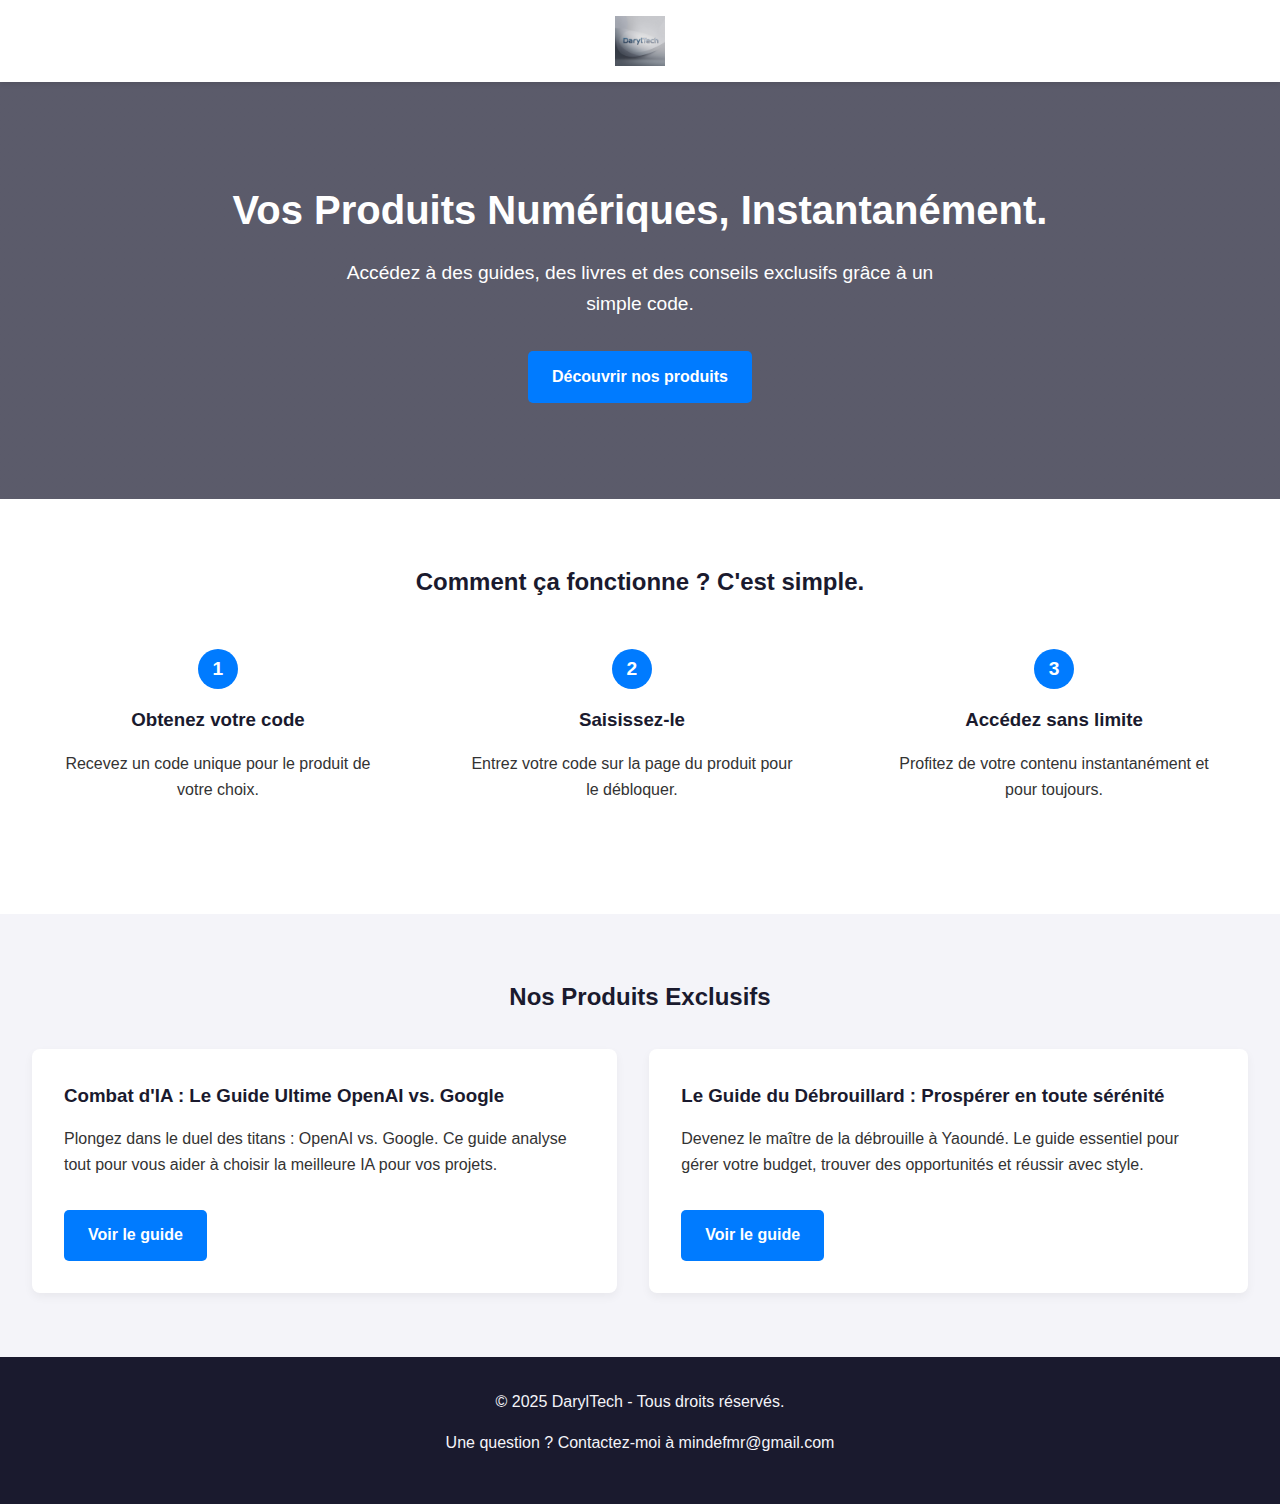
<file: index.html>
<!DOCTYPE html>
<html lang="fr">
<head>
  <meta charset="utf-8">
  <meta name="viewport" content="width=device-width, initial-scale=1.0">
  <title>DarylTech - Votre Hub Numérique</title>
  <!-- Le lien pointe maintenant vers le fichier dans le dossier css -->
<link href="css/style.css" rel="stylesheet" type="text/css" media="all">
</head>
<body>

  <!-- Le header est maintenant un placeholder -->
  <header id="header-placeholder"></header>

  <main>
    <section class="hero">
      <h1>Vos Produits Numériques, Instantanément.</h1>
      <p>Accédez à des guides, des livres et des conseils exclusifs grâce à un simple code.</p>
      <a href="#nos-produits" class="cta-button">Découvrir nos produits</a>
    </section>

    <section class="how-it-works">
      <h2>Comment ça fonctionne ? C'est simple.</h2>
      <div class="steps">
        <div class="step">
          <span>1</span>
          <h3>Obtenez votre code</h3>
          <p>Recevez un code unique pour le produit de votre choix.</p>
        </div>
        <div class="step">
          <span>2</span>
          <h3>Saisissez-le</h3>
          <p>Entrez votre code sur la page du produit pour le débloquer.</p>
        </div>
        <div class="step">
          <span>3</span>
          <h3>Accédez sans limite</h3>
          <p>Profitez de votre contenu instantanément et pour toujours.</p>
        </div>
      </div>
    </section>

    <section id="nos-produits" class="product-showcase">
      <h2>Nos Produits Exclusifs</h2>
      <div class="product-list">
        <div class="product-card">
          <h3>Combat d'IA : Le Guide Ultime OpenAI vs. Google</h3>
          <p>Plongez dans le duel des titans : OpenAI vs. Google. Ce guide analyse tout pour vous aider à choisir la meilleure IA pour vos projets.</p>
          <a href="produit1.html" class="cta-button">Voir le guide</a>
        </div>
        <div class="product-card">
          <h3>Le Guide du Débrouillard : Prospérer en toute sérénité</h3>
          <p>Devenez le maître de la débrouille à Yaoundé. Le guide essentiel pour gérer votre budget, trouver des opportunités et réussir avec style.</p>
          <a href="produit2.html" class="cta-button">Voir le guide</a>
        </div>
      </div>
    </section>
  </main>

  <!-- Le footer est maintenant un placeholder -->
  <footer id="footer-placeholder"></footer>

<script src="js/script.js" defer></script>
<script src="js/templating.js" defer></script>

</body>
</html>
</file>
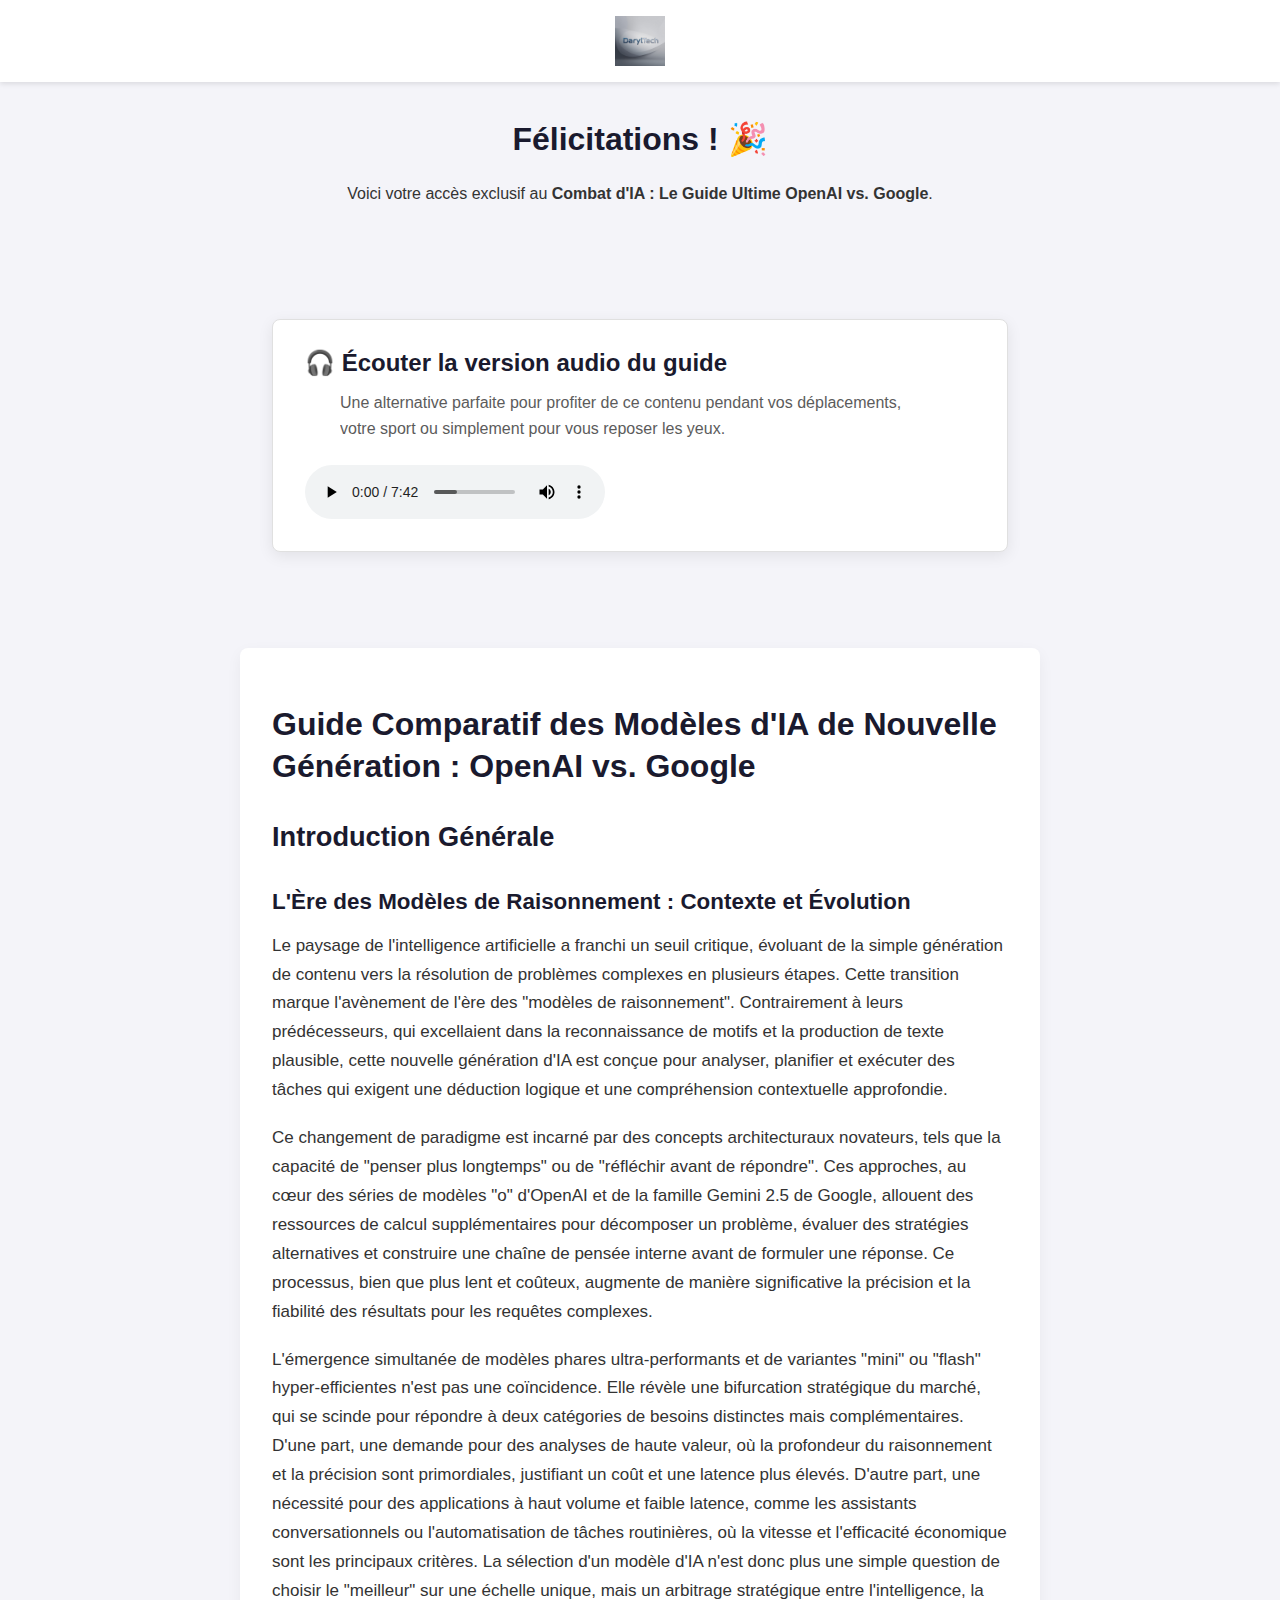
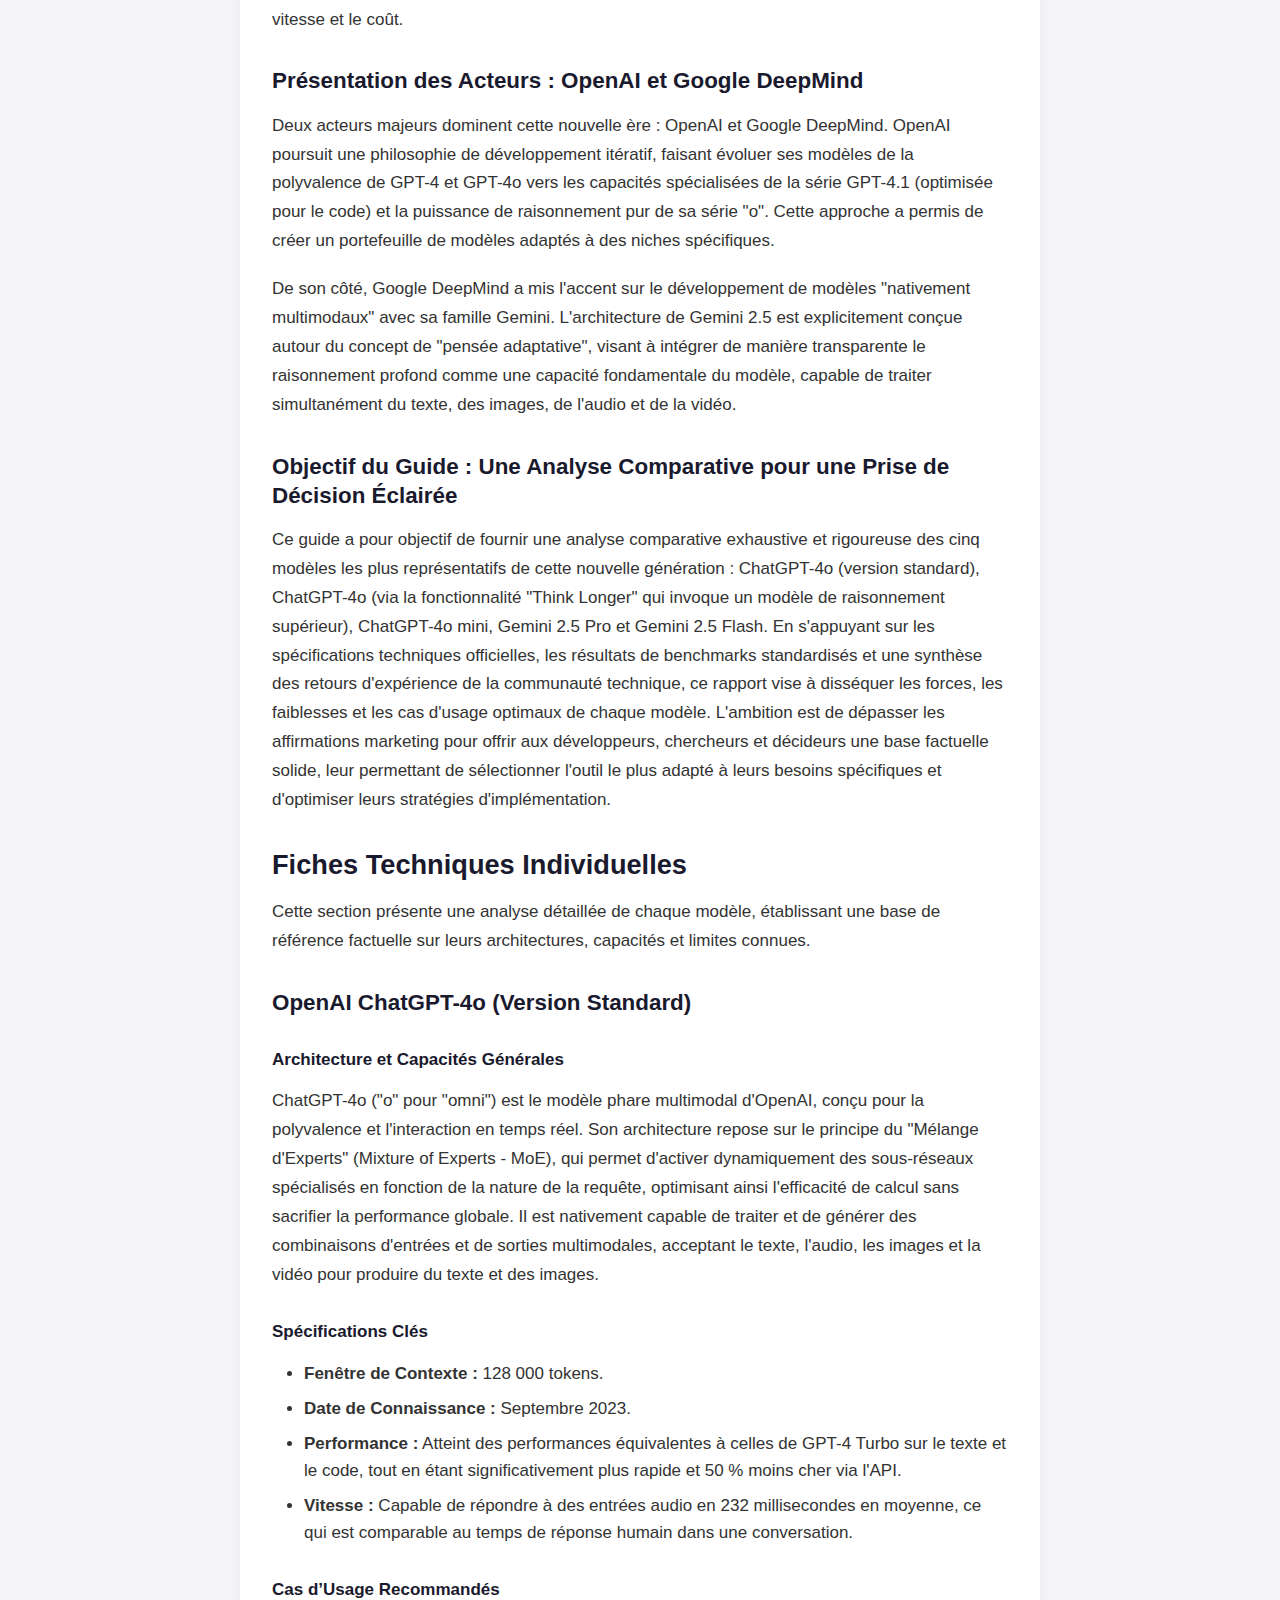
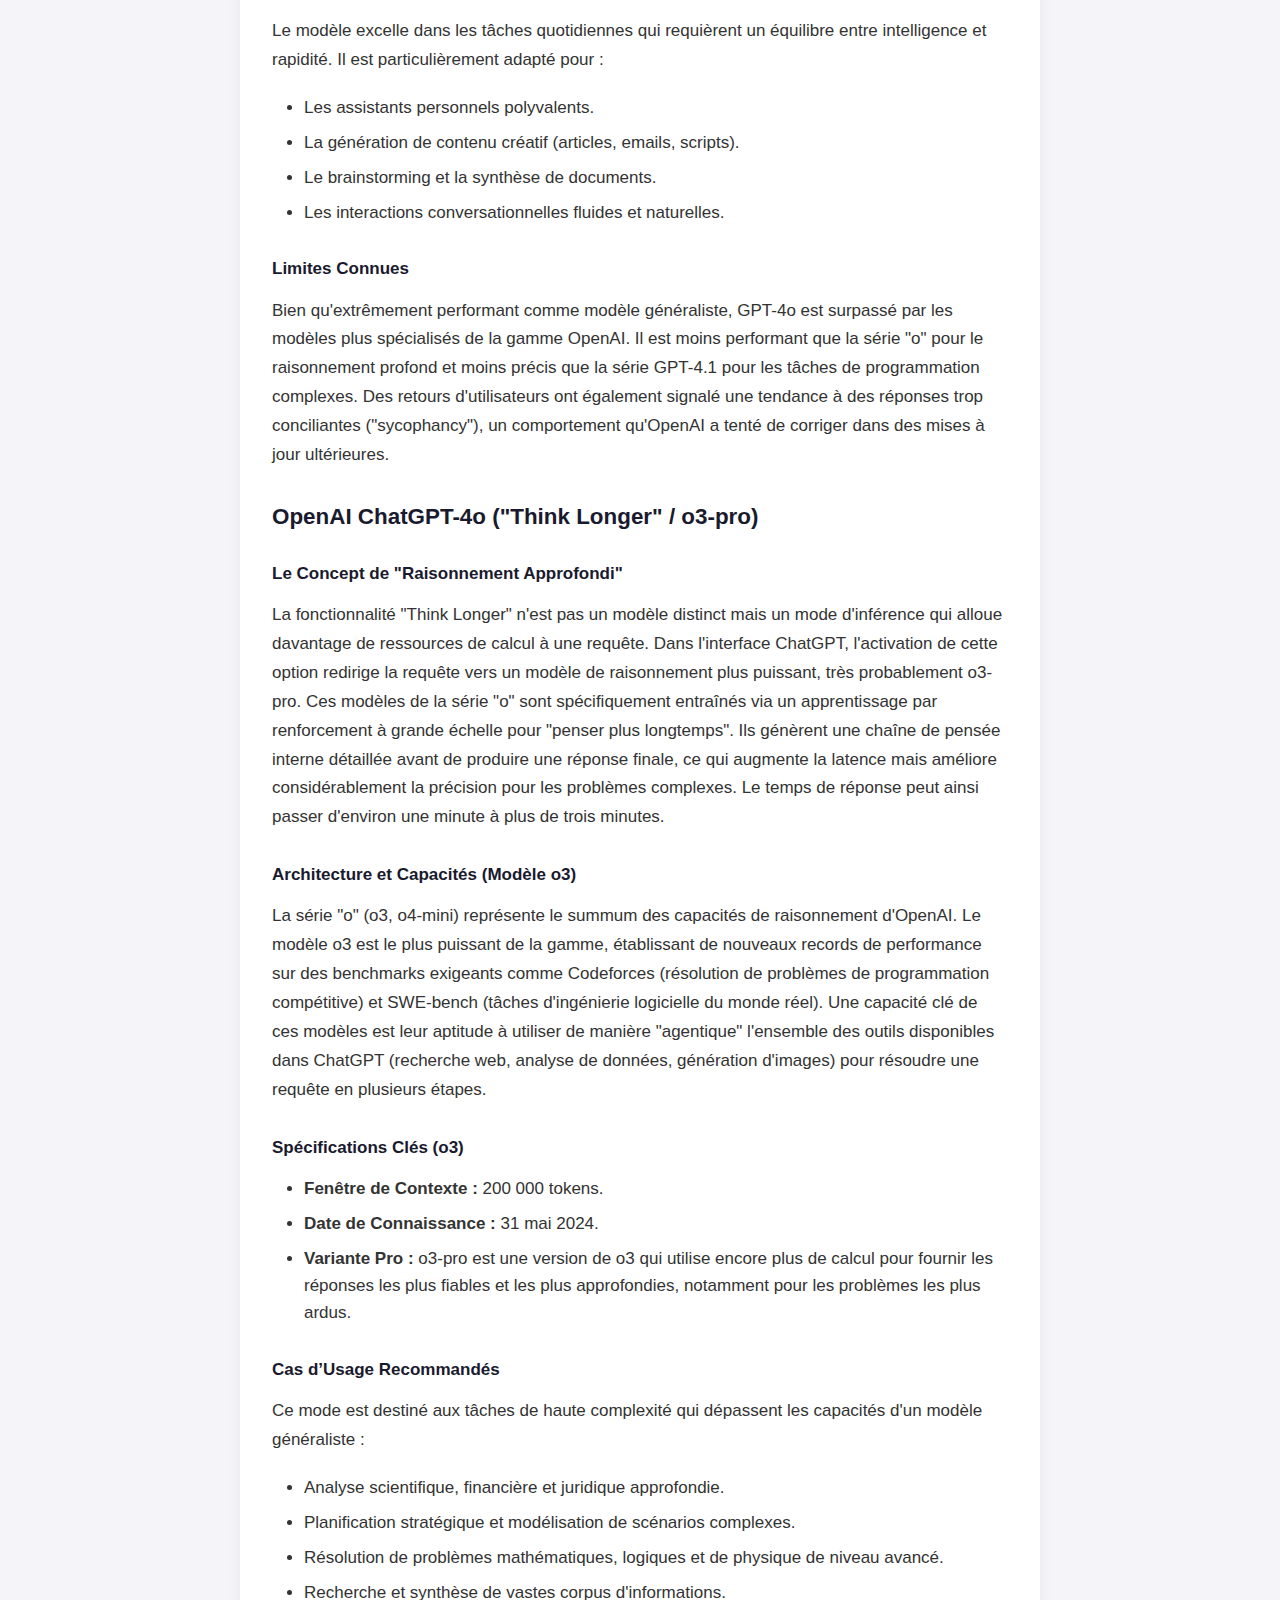
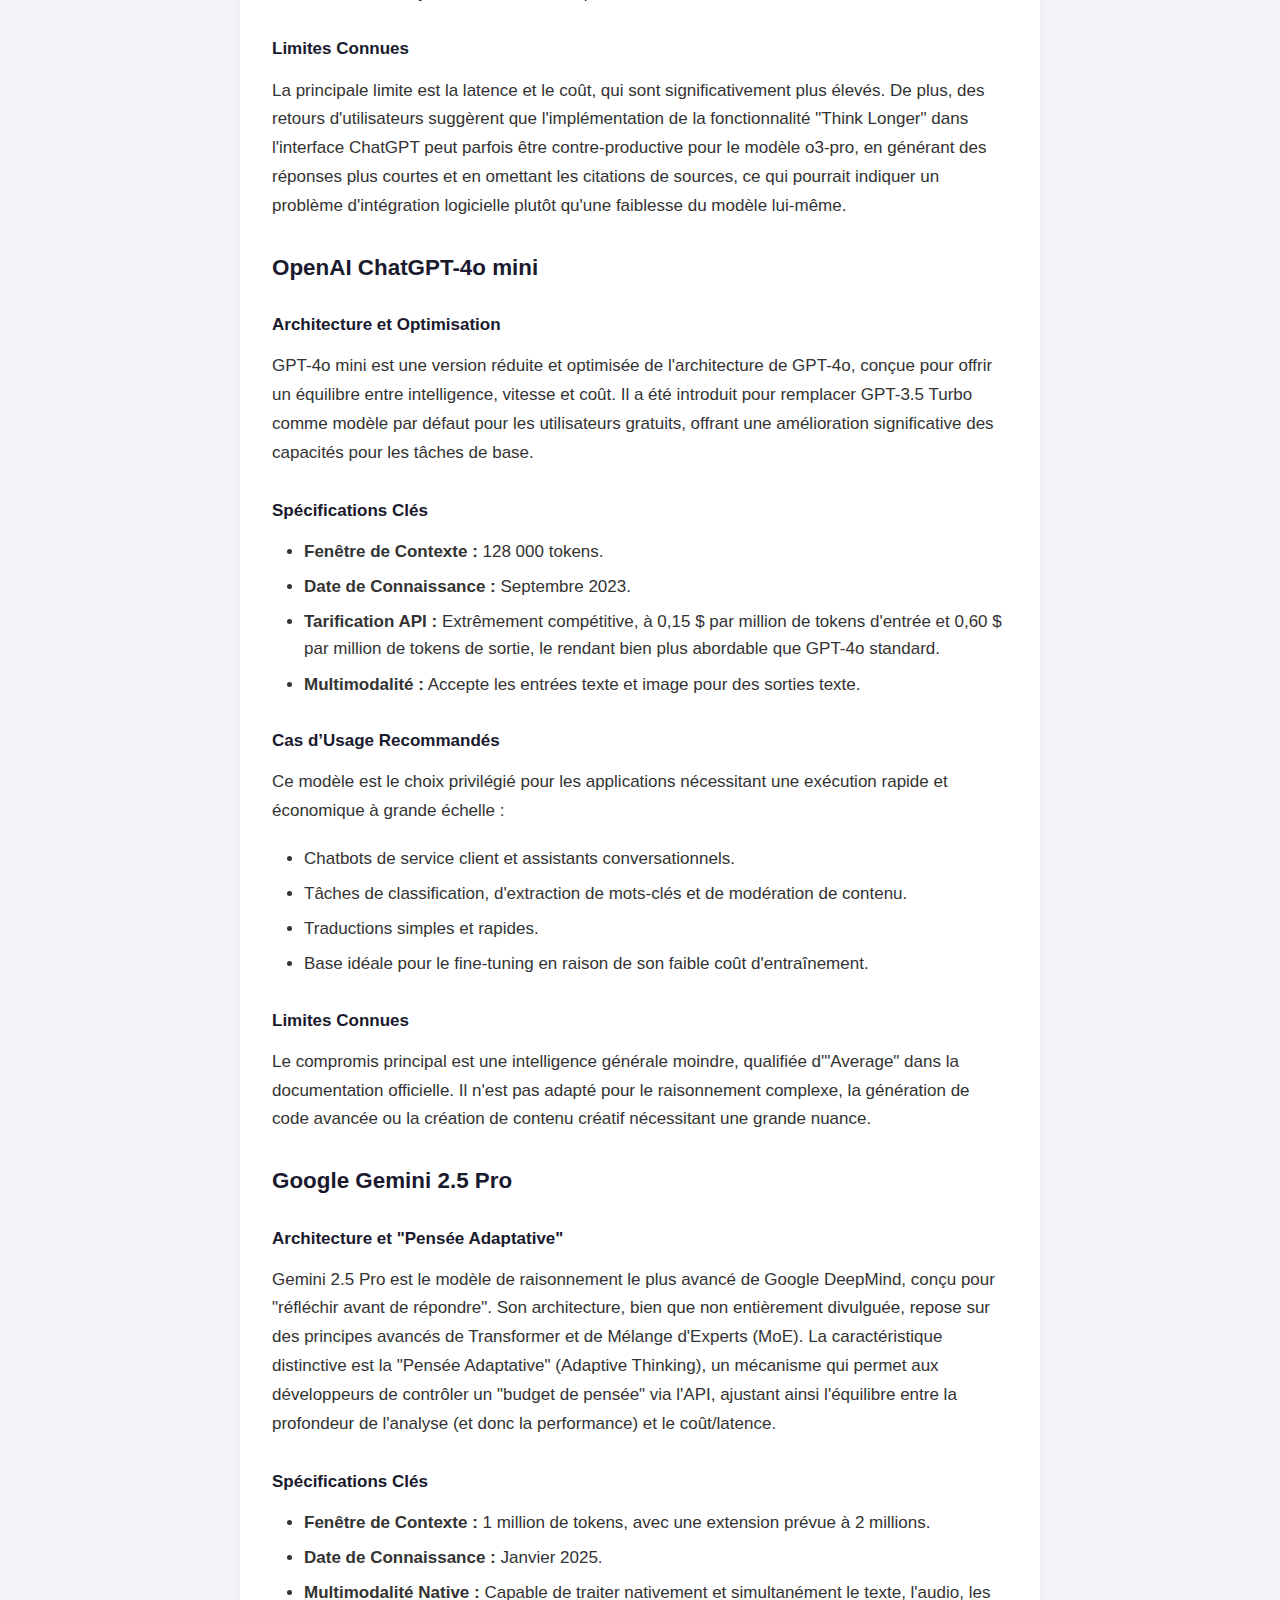
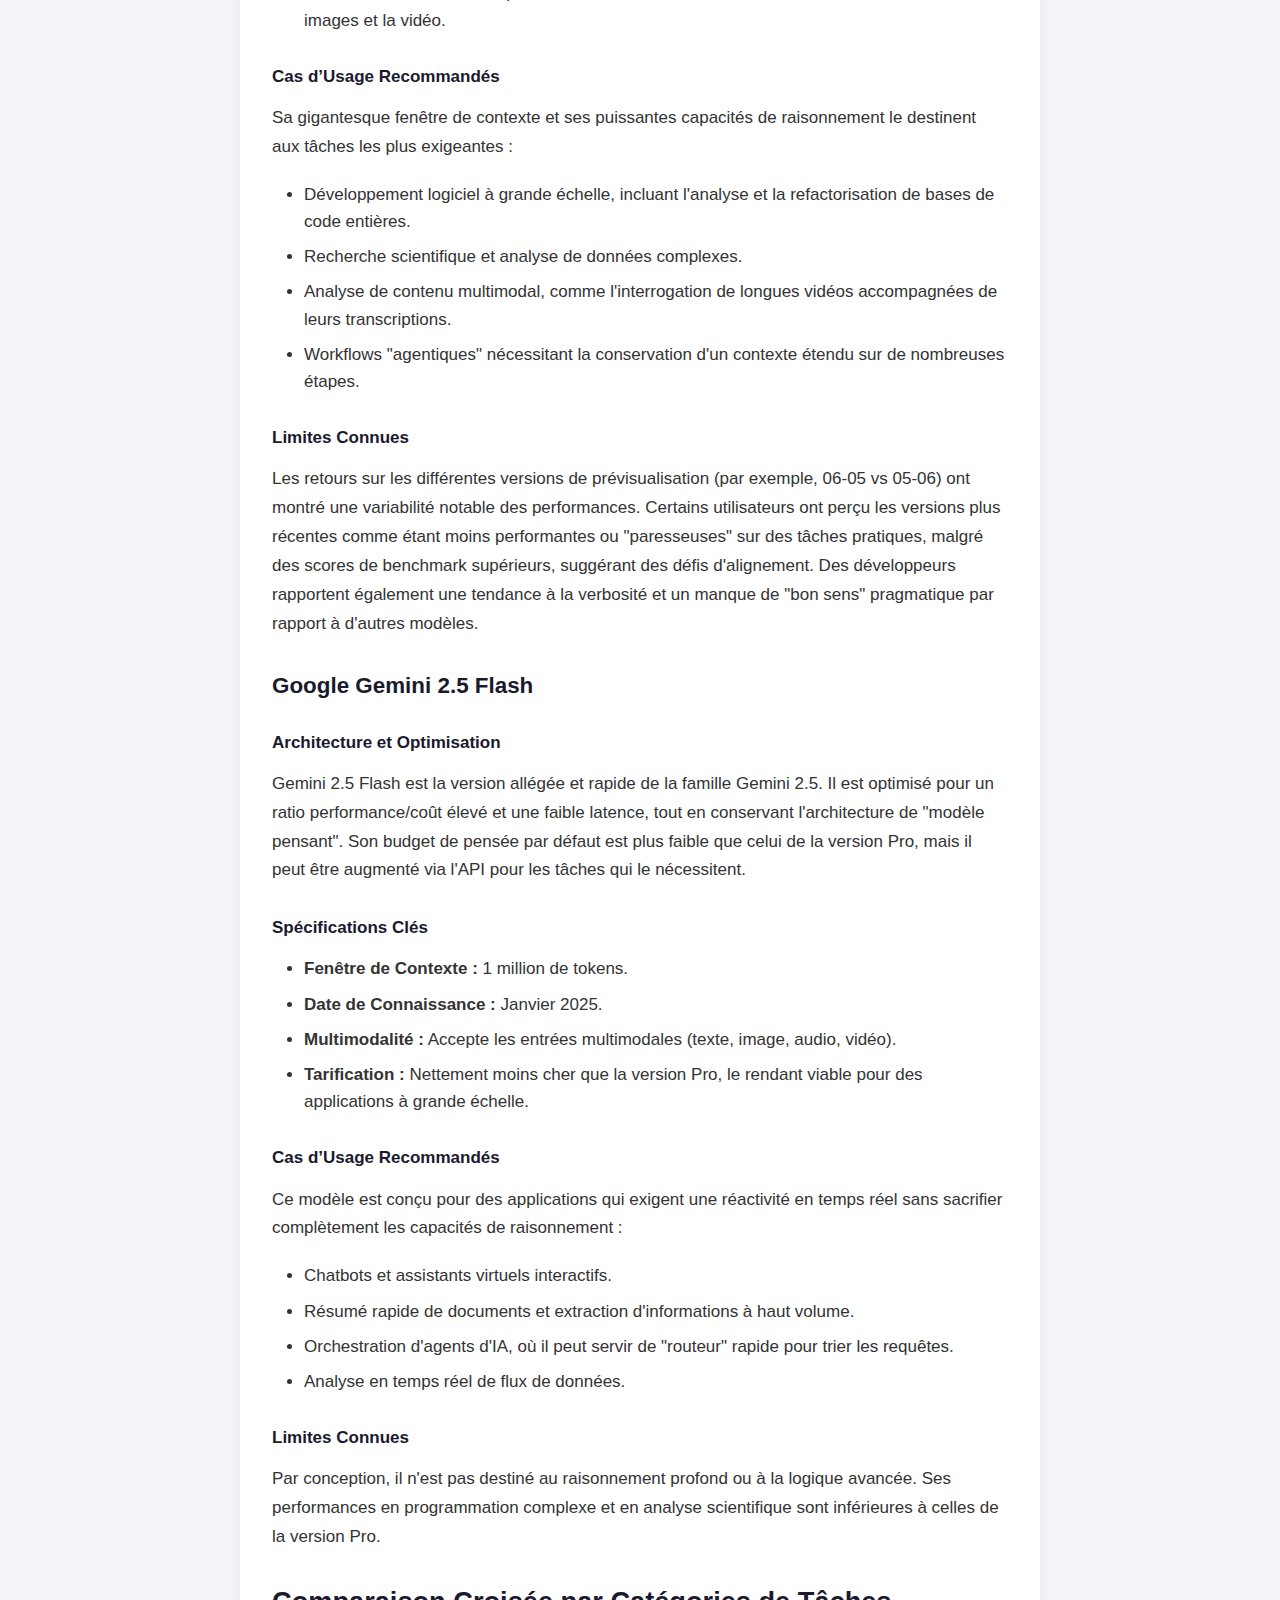
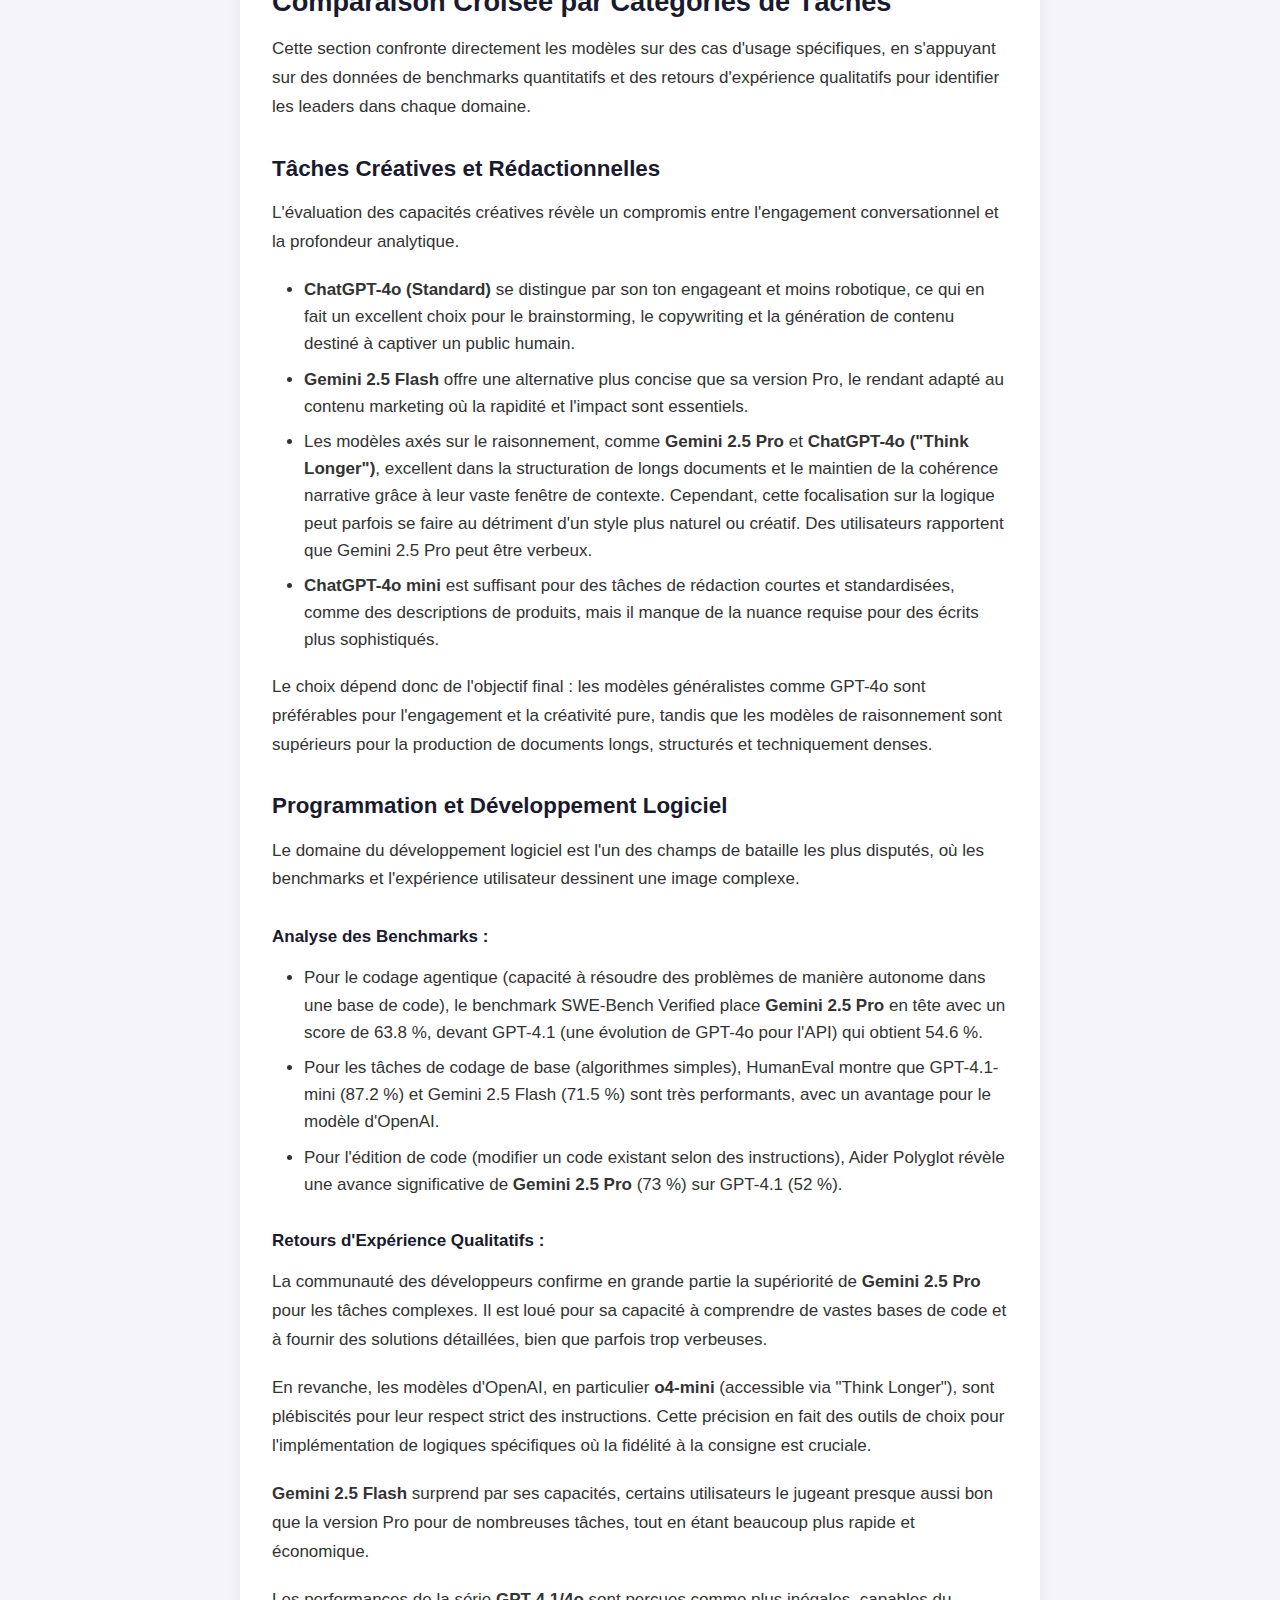
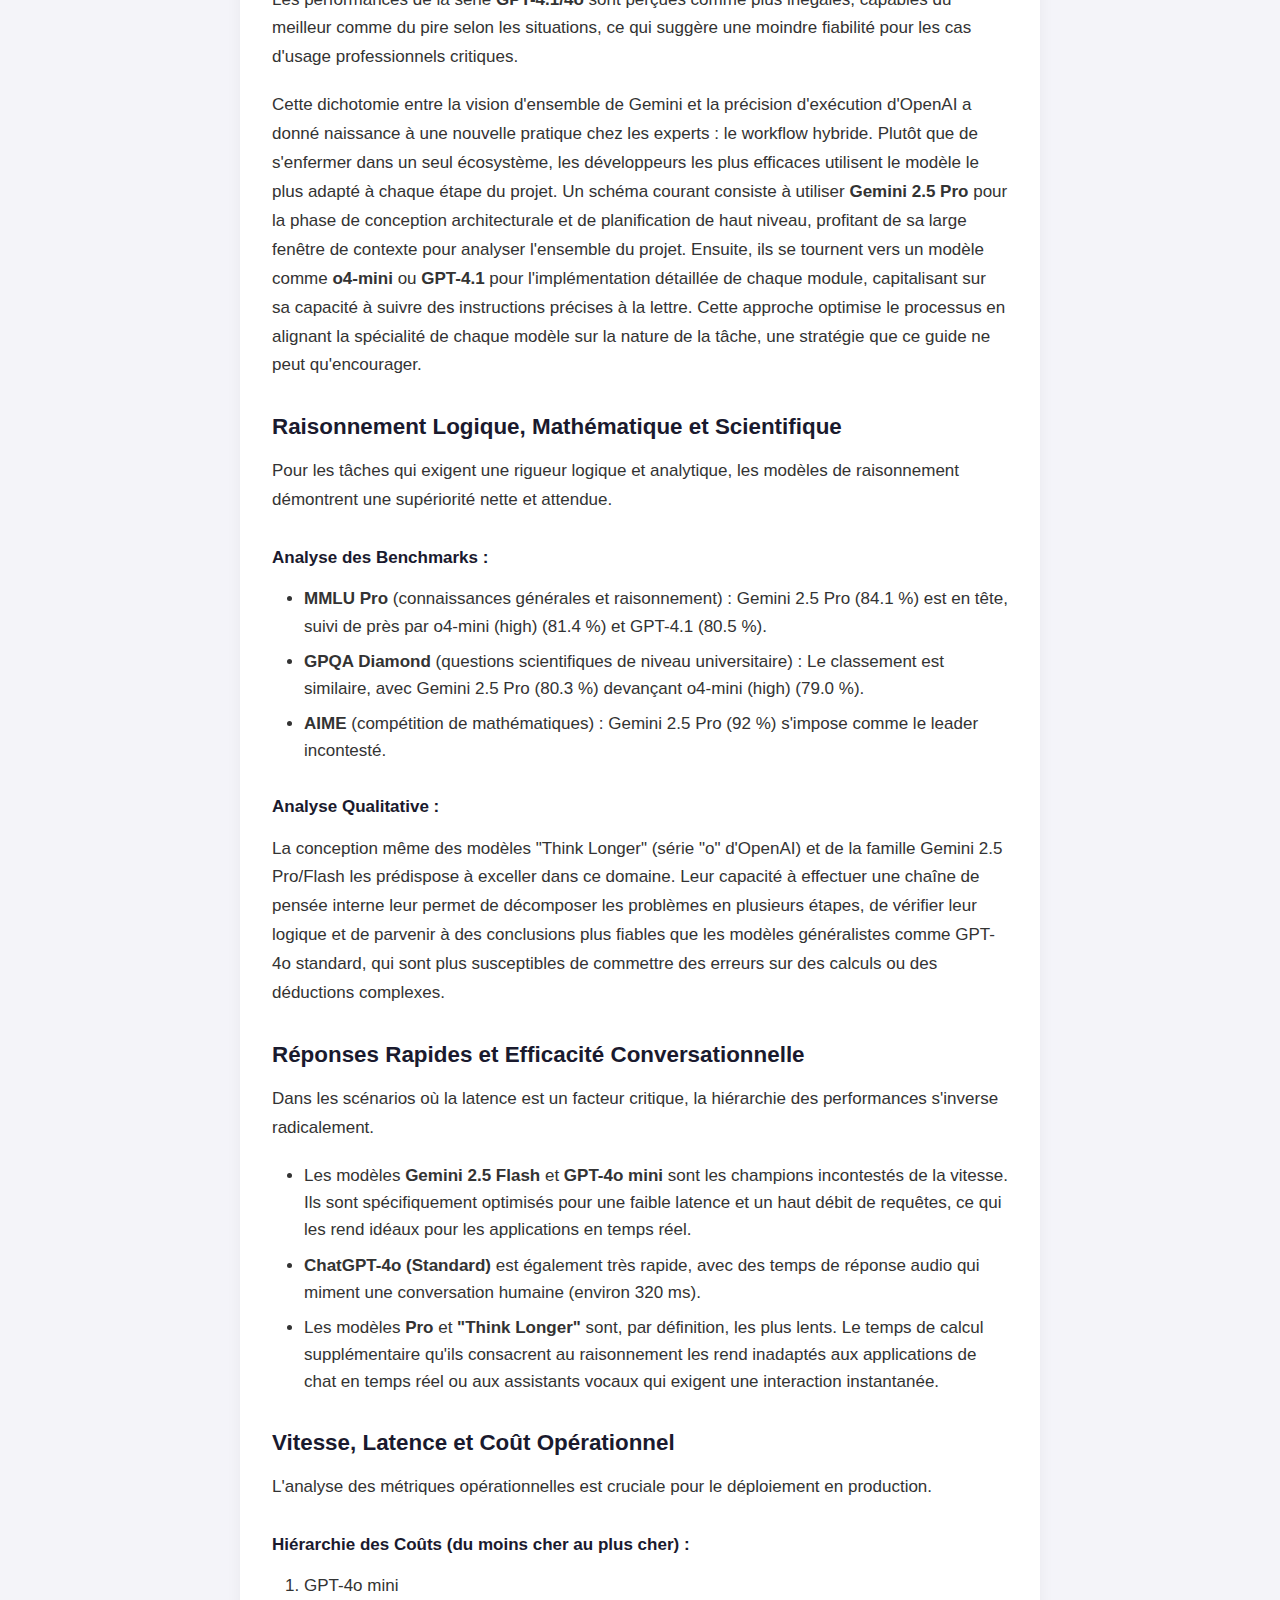
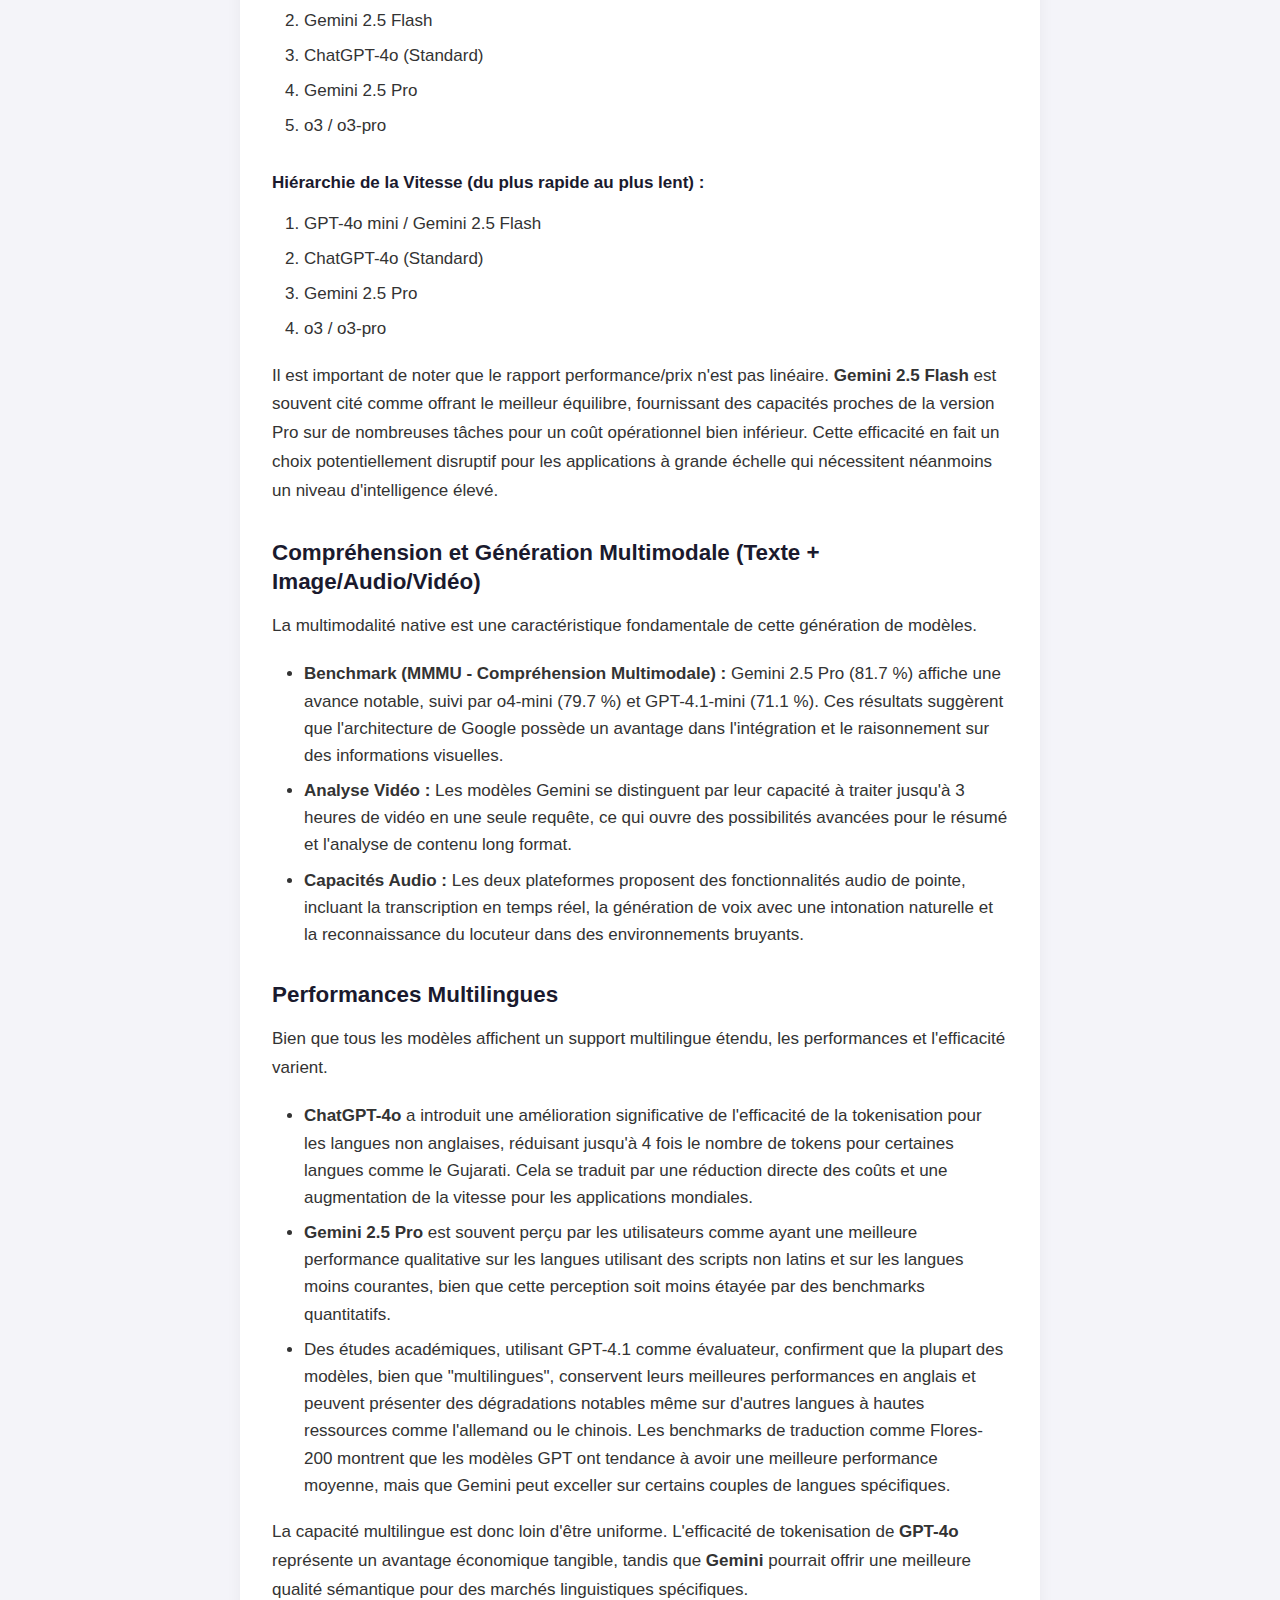
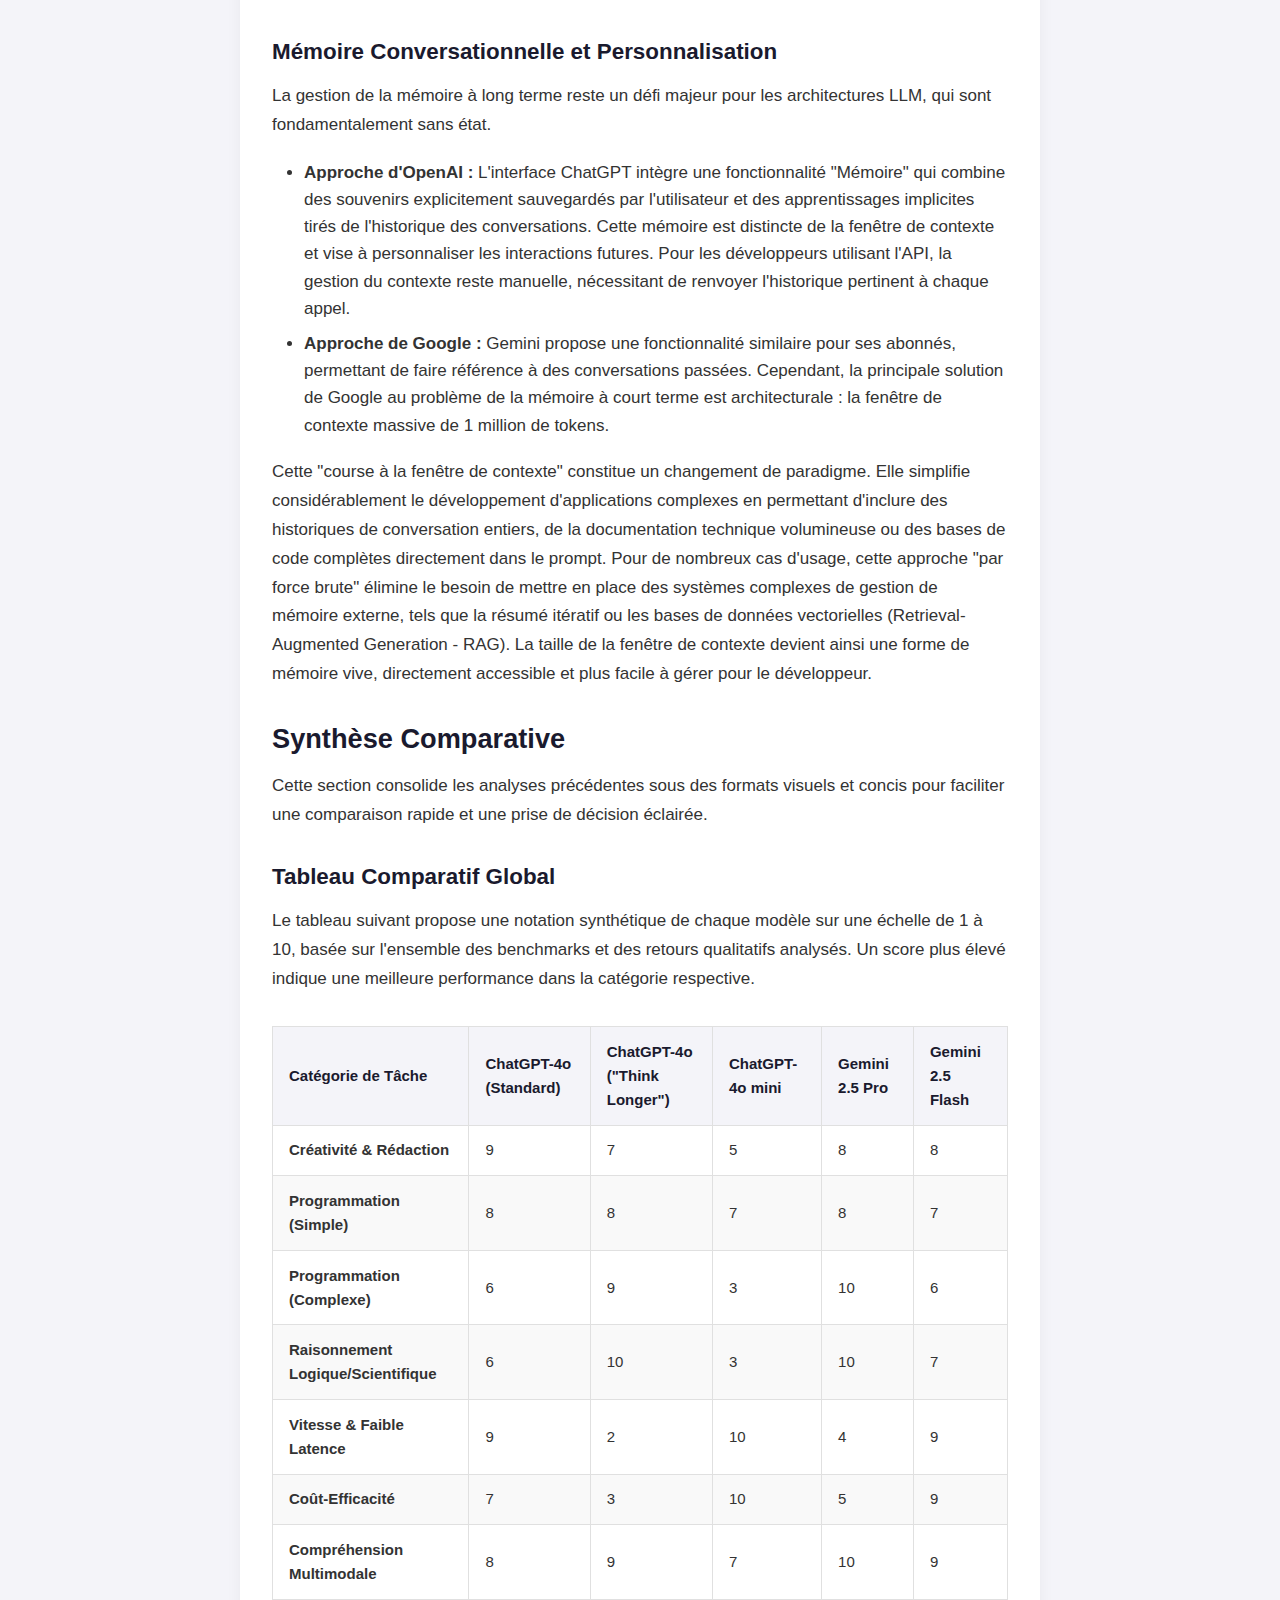
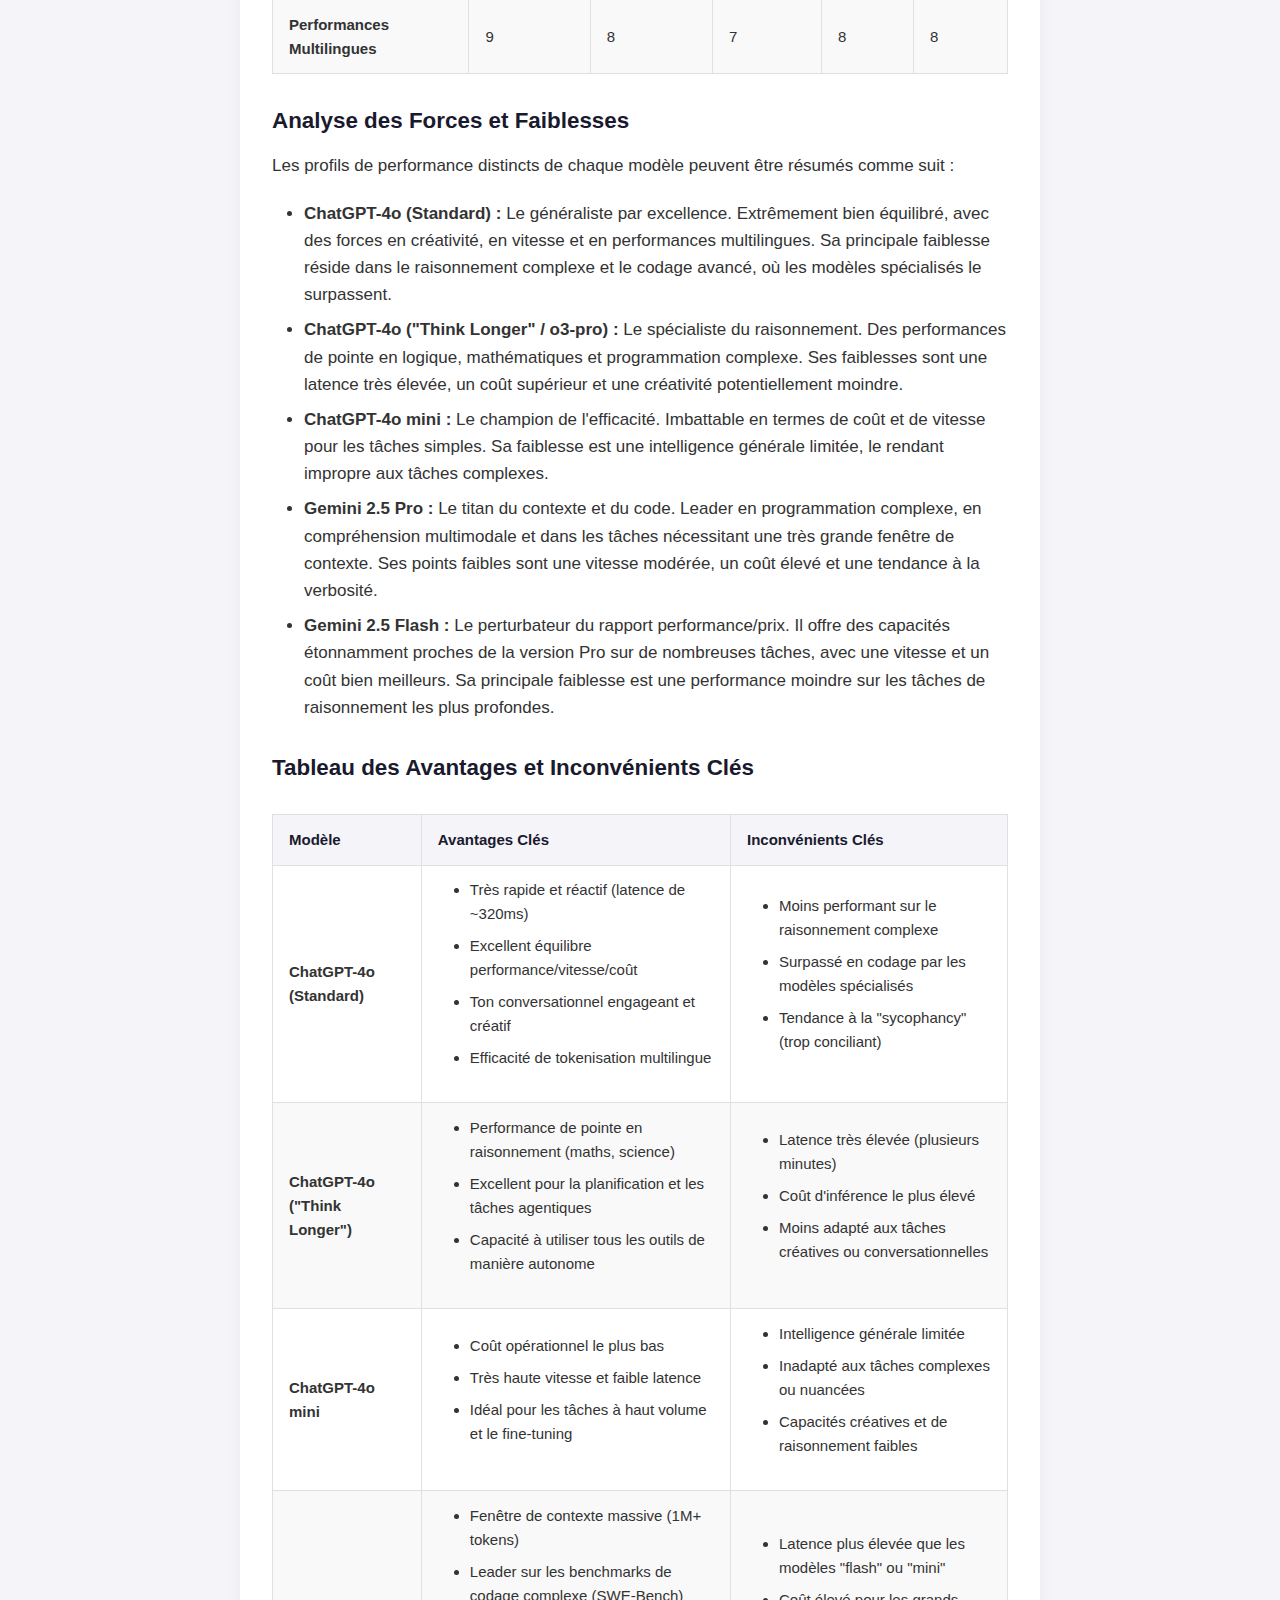
<file: contenu-produit1.html>
<!DOCTYPE html>
<html lang="fr">
<head>
  <meta charset="utf-8">
  <meta name="viewport" content="width=device-width, initial-scale=1.0">
  <title>DarylTech - Contenu Débloqué</title>
  <!-- Le style est maintenant unifié -->
<link href="css/style.css" rel="stylesheet" type="text/css">
</head>
<body>

<header id="header-placeholder"></header>

  <main>
    <div class="container text-center"> 
      <h1>Félicitations ! 🎉</h1>
      <p>Voici votre accès exclusif au <strong>Combat d'IA : Le Guide Ultime OpenAI vs. Google</strong>.</p>
    </div>
<!-- =============== BLOC AUDIO AVEC PLYR.IO - DÉBUT =============== -->
<div class="container">
  <div class="audio-player-container">
    <h3>🎧 Écouter la version audio du guide</h3>
    <p>Une alternative parfaite pour profiter de ce contenu pendant vos déplacements, votre sport ou simplement pour vous reposer les yeux.</p>
    
    <!-- La balise audio avec son ID unique -->
    <audio id="player" controls>
      <source src="audios/guide-ia.mp3" type="audio/mpeg">
    </audio>

  </div>
</div>
<!-- =============== BLOC AUDIO AVEC PLYR.IO - FIN =============== -->
    <article class="reader-content container">
<h1>Guide Comparatif des Modèles d'IA de Nouvelle Génération : OpenAI vs. Google</h1>

<h2>Introduction Générale</h2>

<h3>L'Ère des Modèles de Raisonnement : Contexte et Évolution</h3>
<p>Le paysage de l'intelligence artificielle a franchi un seuil critique, évoluant de la simple génération de contenu vers la résolution de problèmes complexes en plusieurs étapes. Cette transition marque l'avènement de l'ère des "modèles de raisonnement". Contrairement à leurs prédécesseurs, qui excellaient dans la reconnaissance de motifs et la production de texte plausible, cette nouvelle génération d'IA est conçue pour analyser, planifier et exécuter des tâches qui exigent une déduction logique et une compréhension contextuelle approfondie.</p>
<p>Ce changement de paradigme est incarné par des concepts architecturaux novateurs, tels que la capacité de "penser plus longtemps" ou de "réfléchir avant de répondre". Ces approches, au cœur des séries de modèles "o" d'OpenAI et de la famille Gemini 2.5 de Google, allouent des ressources de calcul supplémentaires pour décomposer un problème, évaluer des stratégies alternatives et construire une chaîne de pensée interne avant de formuler une réponse. Ce processus, bien que plus lent et coûteux, augmente de manière significative la précision et la fiabilité des résultats pour les requêtes complexes.</p>
<p>L'émergence simultanée de modèles phares ultra-performants et de variantes "mini" ou "flash" hyper-efficientes n'est pas une coïncidence. Elle révèle une bifurcation stratégique du marché, qui se scinde pour répondre à deux catégories de besoins distinctes mais complémentaires. D'une part, une demande pour des analyses de haute valeur, où la profondeur du raisonnement et la précision sont primordiales, justifiant un coût et une latence plus élevés. D'autre part, une nécessité pour des applications à haut volume et faible latence, comme les assistants conversationnels ou l'automatisation de tâches routinières, où la vitesse et l'efficacité économique sont les principaux critères. La sélection d'un modèle d'IA n'est donc plus une simple question de choisir le "meilleur" sur une échelle unique, mais un arbitrage stratégique entre l'intelligence, la vitesse et le coût.</p>

<h3>Présentation des Acteurs : OpenAI et Google DeepMind</h3>
<p>Deux acteurs majeurs dominent cette nouvelle ère : OpenAI et Google DeepMind. OpenAI poursuit une philosophie de développement itératif, faisant évoluer ses modèles de la polyvalence de GPT-4 et GPT-4o vers les capacités spécialisées de la série GPT-4.1 (optimisée pour le code) et la puissance de raisonnement pur de sa série "o". Cette approche a permis de créer un portefeuille de modèles adaptés à des niches spécifiques.</p>
<p>De son côté, Google DeepMind a mis l'accent sur le développement de modèles "nativement multimodaux" avec sa famille Gemini. L'architecture de Gemini 2.5 est explicitement conçue autour du concept de "pensée adaptative", visant à intégrer de manière transparente le raisonnement profond comme une capacité fondamentale du modèle, capable de traiter simultanément du texte, des images, de l'audio et de la vidéo.</p>

<h3>Objectif du Guide : Une Analyse Comparative pour une Prise de Décision Éclairée</h3>
<p>Ce guide a pour objectif de fournir une analyse comparative exhaustive et rigoureuse des cinq modèles les plus représentatifs de cette nouvelle génération : ChatGPT-4o (version standard), ChatGPT-4o (via la fonctionnalité "Think Longer" qui invoque un modèle de raisonnement supérieur), ChatGPT-4o mini, Gemini 2.5 Pro et Gemini 2.5 Flash. En s'appuyant sur les spécifications techniques officielles, les résultats de benchmarks standardisés et une synthèse des retours d'expérience de la communauté technique, ce rapport vise à disséquer les forces, les faiblesses et les cas d'usage optimaux de chaque modèle. L'ambition est de dépasser les affirmations marketing pour offrir aux développeurs, chercheurs et décideurs une base factuelle solide, leur permettant de sélectionner l'outil le plus adapté à leurs besoins spécifiques et d'optimiser leurs stratégies d'implémentation.</p>

<h2>Fiches Techniques Individuelles</h2>
<p>Cette section présente une analyse détaillée de chaque modèle, établissant une base de référence factuelle sur leurs architectures, capacités et limites connues.</p>

<h3>OpenAI ChatGPT-4o (Version Standard)</h3>
<h4>Architecture et Capacités Générales</h4>
<p>ChatGPT-4o ("o" pour "omni") est le modèle phare multimodal d'OpenAI, conçu pour la polyvalence et l'interaction en temps réel. Son architecture repose sur le principe du "Mélange d'Experts" (Mixture of Experts - MoE), qui permet d'activer dynamiquement des sous-réseaux spécialisés en fonction de la nature de la requête, optimisant ainsi l'efficacité de calcul sans sacrifier la performance globale. Il est nativement capable de traiter et de générer des combinaisons d'entrées et de sorties multimodales, acceptant le texte, l'audio, les images et la vidéo pour produire du texte et des images.</p>
<h4>Spécifications Clés</h4>
<ul>
  <li><strong>Fenêtre de Contexte :</strong> 128 000 tokens.</li>
  <li><strong>Date de Connaissance :</strong> Septembre 2023.</li>
  <li><strong>Performance :</strong> Atteint des performances équivalentes à celles de GPT-4 Turbo sur le texte et le code, tout en étant significativement plus rapide et 50 % moins cher via l'API.</li>
  <li><strong>Vitesse :</strong> Capable de répondre à des entrées audio en 232 millisecondes en moyenne, ce qui est comparable au temps de réponse humain dans une conversation.</li>
</ul>
<h4>Cas d’Usage Recommandés</h4>
<p>Le modèle excelle dans les tâches quotidiennes qui requièrent un équilibre entre intelligence et rapidité. Il est particulièrement adapté pour :</p>
<ul>
  <li>Les assistants personnels polyvalents.</li>
  <li>La génération de contenu créatif (articles, emails, scripts).</li>
  <li>Le brainstorming et la synthèse de documents.</li>
  <li>Les interactions conversationnelles fluides et naturelles.</li>
</ul>
<h4>Limites Connues</h4>
<p>Bien qu'extrêmement performant comme modèle généraliste, GPT-4o est surpassé par les modèles plus spécialisés de la gamme OpenAI. Il est moins performant que la série "o" pour le raisonnement profond et moins précis que la série GPT-4.1 pour les tâches de programmation complexes. Des retours d'utilisateurs ont également signalé une tendance à des réponses trop conciliantes ("sycophancy"), un comportement qu'OpenAI a tenté de corriger dans des mises à jour ultérieures.</p>

<h3>OpenAI ChatGPT-4o ("Think Longer" / o3-pro)</h3>
<h4>Le Concept de "Raisonnement Approfondi"</h4>
<p>La fonctionnalité "Think Longer" n'est pas un modèle distinct mais un mode d'inférence qui alloue davantage de ressources de calcul à une requête. Dans l'interface ChatGPT, l'activation de cette option redirige la requête vers un modèle de raisonnement plus puissant, très probablement o3-pro. Ces modèles de la série "o" sont spécifiquement entraînés via un apprentissage par renforcement à grande échelle pour "penser plus longtemps". Ils génèrent une chaîne de pensée interne détaillée avant de produire une réponse finale, ce qui augmente la latence mais améliore considérablement la précision pour les problèmes complexes. Le temps de réponse peut ainsi passer d'environ une minute à plus de trois minutes.</p>
<h4>Architecture et Capacités (Modèle o3)</h4>
<p>La série "o" (o3, o4-mini) représente le summum des capacités de raisonnement d'OpenAI. Le modèle o3 est le plus puissant de la gamme, établissant de nouveaux records de performance sur des benchmarks exigeants comme Codeforces (résolution de problèmes de programmation compétitive) et SWE-bench (tâches d'ingénierie logicielle du monde réel). Une capacité clé de ces modèles est leur aptitude à utiliser de manière "agentique" l'ensemble des outils disponibles dans ChatGPT (recherche web, analyse de données, génération d'images) pour résoudre une requête en plusieurs étapes.</p>
<h4>Spécifications Clés (o3)</h4>
<ul>
  <li><strong>Fenêtre de Contexte :</strong> 200 000 tokens.</li>
  <li><strong>Date de Connaissance :</strong> 31 mai 2024.</li>
  <li><strong>Variante Pro :</strong> o3-pro est une version de o3 qui utilise encore plus de calcul pour fournir les réponses les plus fiables et les plus approfondies, notamment pour les problèmes les plus ardus.</li>
</ul>
<h4>Cas d’Usage Recommandés</h4>
<p>Ce mode est destiné aux tâches de haute complexité qui dépassent les capacités d'un modèle généraliste :</p>
<ul>
  <li>Analyse scientifique, financière et juridique approfondie.</li>
  <li>Planification stratégique et modélisation de scénarios complexes.</li>
  <li>Résolution de problèmes mathématiques, logiques et de physique de niveau avancé.</li>
  <li>Recherche et synthèse de vastes corpus d'informations.</li>
</ul>
<h4>Limites Connues</h4>
<p>La principale limite est la latence et le coût, qui sont significativement plus élevés. De plus, des retours d'utilisateurs suggèrent que l'implémentation de la fonctionnalité "Think Longer" dans l'interface ChatGPT peut parfois être contre-productive pour le modèle o3-pro, en générant des réponses plus courtes et en omettant les citations de sources, ce qui pourrait indiquer un problème d'intégration logicielle plutôt qu'une faiblesse du modèle lui-même.</p>

<h3>OpenAI ChatGPT-4o mini</h3>
<h4>Architecture et Optimisation</h4>
<p>GPT-4o mini est une version réduite et optimisée de l'architecture de GPT-4o, conçue pour offrir un équilibre entre intelligence, vitesse et coût. Il a été introduit pour remplacer GPT-3.5 Turbo comme modèle par défaut pour les utilisateurs gratuits, offrant une amélioration significative des capacités pour les tâches de base.</p>
<h4>Spécifications Clés</h4>
<ul>
  <li><strong>Fenêtre de Contexte :</strong> 128 000 tokens.</li>
  <li><strong>Date de Connaissance :</strong> Septembre 2023.</li>
  <li><strong>Tarification API :</strong> Extrêmement compétitive, à 0,15 $ par million de tokens d'entrée et 0,60 $ par million de tokens de sortie, le rendant bien plus abordable que GPT-4o standard.</li>
  <li><strong>Multimodalité :</strong> Accepte les entrées texte et image pour des sorties texte.</li>
</ul>
<h4>Cas d’Usage Recommandés</h4>
<p>Ce modèle est le choix privilégié pour les applications nécessitant une exécution rapide et économique à grande échelle :</p>
<ul>
  <li>Chatbots de service client et assistants conversationnels.</li>
  <li>Tâches de classification, d'extraction de mots-clés et de modération de contenu.</li>
  <li>Traductions simples et rapides.</li>
  <li>Base idéale pour le fine-tuning en raison de son faible coût d'entraînement.</li>
</ul>
<h4>Limites Connues</h4>
<p>Le compromis principal est une intelligence générale moindre, qualifiée d'"Average" dans la documentation officielle. Il n'est pas adapté pour le raisonnement complexe, la génération de code avancée ou la création de contenu créatif nécessitant une grande nuance.</p>

<h3>Google Gemini 2.5 Pro</h3>
<h4>Architecture et "Pensée Adaptative"</h4>
<p>Gemini 2.5 Pro est le modèle de raisonnement le plus avancé de Google DeepMind, conçu pour "réfléchir avant de répondre". Son architecture, bien que non entièrement divulguée, repose sur des principes avancés de Transformer et de Mélange d'Experts (MoE). La caractéristique distinctive est la "Pensée Adaptative" (Adaptive Thinking), un mécanisme qui permet aux développeurs de contrôler un "budget de pensée" via l'API, ajustant ainsi l'équilibre entre la profondeur de l'analyse (et donc la performance) et le coût/latence.</p>
<h4>Spécifications Clés</h4>
<ul>
  <li><strong>Fenêtre de Contexte :</strong> 1 million de tokens, avec une extension prévue à 2 millions.</li>
  <li><strong>Date de Connaissance :</strong> Janvier 2025.</li>
  <li><strong>Multimodalité Native :</strong> Capable de traiter nativement et simultanément le texte, l'audio, les images et la vidéo.</li>
</ul>
<h4>Cas d’Usage Recommandés</h4>
<p>Sa gigantesque fenêtre de contexte et ses puissantes capacités de raisonnement le destinent aux tâches les plus exigeantes :</p>
<ul>
  <li>Développement logiciel à grande échelle, incluant l'analyse et la refactorisation de bases de code entières.</li>
  <li>Recherche scientifique et analyse de données complexes.</li>
  <li>Analyse de contenu multimodal, comme l'interrogation de longues vidéos accompagnées de leurs transcriptions.</li>
  <li>Workflows "agentiques" nécessitant la conservation d'un contexte étendu sur de nombreuses étapes.</li>
</ul>
<h4>Limites Connues</h4>
<p>Les retours sur les différentes versions de prévisualisation (par exemple, 06-05 vs 05-06) ont montré une variabilité notable des performances. Certains utilisateurs ont perçu les versions plus récentes comme étant moins performantes ou "paresseuses" sur des tâches pratiques, malgré des scores de benchmark supérieurs, suggérant des défis d'alignement. Des développeurs rapportent également une tendance à la verbosité et un manque de "bon sens" pragmatique par rapport à d'autres modèles.</p>

<h3>Google Gemini 2.5 Flash</h3>
<h4>Architecture et Optimisation</h4>
<p>Gemini 2.5 Flash est la version allégée et rapide de la famille Gemini 2.5. Il est optimisé pour un ratio performance/coût élevé et une faible latence, tout en conservant l'architecture de "modèle pensant". Son budget de pensée par défaut est plus faible que celui de la version Pro, mais il peut être augmenté via l'API pour les tâches qui le nécessitent.</p>
<h4>Spécifications Clés</h4>
<ul>
  <li><strong>Fenêtre de Contexte :</strong> 1 million de tokens.</li>
  <li><strong>Date de Connaissance :</strong> Janvier 2025.</li>
  <li><strong>Multimodalité :</strong> Accepte les entrées multimodales (texte, image, audio, vidéo).</li>
  <li><strong>Tarification :</strong> Nettement moins cher que la version Pro, le rendant viable pour des applications à grande échelle.</li>
</ul>
<h4>Cas d’Usage Recommandés</h4>
<p>Ce modèle est conçu pour des applications qui exigent une réactivité en temps réel sans sacrifier complètement les capacités de raisonnement :</p>
<ul>
  <li>Chatbots et assistants virtuels interactifs.</li>
  <li>Résumé rapide de documents et extraction d'informations à haut volume.</li>
  <li>Orchestration d'agents d'IA, où il peut servir de "routeur" rapide pour trier les requêtes.</li>
  <li>Analyse en temps réel de flux de données.</li>
</ul>
<h4>Limites Connues</h4>
<p>Par conception, il n'est pas destiné au raisonnement profond ou à la logique avancée. Ses performances en programmation complexe et en analyse scientifique sont inférieures à celles de la version Pro.</p>

<h2>Comparaison Croisée par Catégories de Tâches</h2>
<p>Cette section confronte directement les modèles sur des cas d'usage spécifiques, en s'appuyant sur des données de benchmarks quantitatifs et des retours d'expérience qualitatifs pour identifier les leaders dans chaque domaine.</p>

<h3>Tâches Créatives et Rédactionnelles</h3>
<p>L'évaluation des capacités créatives révèle un compromis entre l'engagement conversationnel et la profondeur analytique.</p>
<ul>
  <li><strong>ChatGPT-4o (Standard)</strong> se distingue par son ton engageant et moins robotique, ce qui en fait un excellent choix pour le brainstorming, le copywriting et la génération de contenu destiné à captiver un public humain.</li>
  <li><strong>Gemini 2.5 Flash</strong> offre une alternative plus concise que sa version Pro, le rendant adapté au contenu marketing où la rapidité et l'impact sont essentiels.</li>
  <li>Les modèles axés sur le raisonnement, comme <strong>Gemini 2.5 Pro</strong> et <strong>ChatGPT-4o ("Think Longer")</strong>, excellent dans la structuration de longs documents et le maintien de la cohérence narrative grâce à leur vaste fenêtre de contexte. Cependant, cette focalisation sur la logique peut parfois se faire au détriment d'un style plus naturel ou créatif. Des utilisateurs rapportent que Gemini 2.5 Pro peut être verbeux.</li>
  <li><strong>ChatGPT-4o mini</strong> est suffisant pour des tâches de rédaction courtes et standardisées, comme des descriptions de produits, mais il manque de la nuance requise pour des écrits plus sophistiqués.</li>
</ul>
<p>Le choix dépend donc de l'objectif final : les modèles généralistes comme GPT-4o sont préférables pour l'engagement et la créativité pure, tandis que les modèles de raisonnement sont supérieurs pour la production de documents longs, structurés et techniquement denses.</p>

<h3>Programmation et Développement Logiciel</h3>
<p>Le domaine du développement logiciel est l'un des champs de bataille les plus disputés, où les benchmarks et l'expérience utilisateur dessinent une image complexe.</p>
<h4>Analyse des Benchmarks :</h4>
<ul>
  <li>Pour le codage agentique (capacité à résoudre des problèmes de manière autonome dans une base de code), le benchmark SWE-Bench Verified place <strong>Gemini 2.5 Pro</strong> en tête avec un score de 63.8 %, devant GPT-4.1 (une évolution de GPT-4o pour l'API) qui obtient 54.6 %.</li>
  <li>Pour les tâches de codage de base (algorithmes simples), HumanEval montre que GPT-4.1-mini (87.2 %) et Gemini 2.5 Flash (71.5 %) sont très performants, avec un avantage pour le modèle d'OpenAI.</li>
  <li>Pour l'édition de code (modifier un code existant selon des instructions), Aider Polyglot révèle une avance significative de <strong>Gemini 2.5 Pro</strong> (73 %) sur GPT-4.1 (52 %).</li>
</ul>
<h4>Retours d'Expérience Qualitatifs :</h4>
<p>La communauté des développeurs confirme en grande partie la supériorité de <strong>Gemini 2.5 Pro</strong> pour les tâches complexes. Il est loué pour sa capacité à comprendre de vastes bases de code et à fournir des solutions détaillées, bien que parfois trop verbeuses.</p>
<p>En revanche, les modèles d'OpenAI, en particulier <strong>o4-mini</strong> (accessible via "Think Longer"), sont plébiscités pour leur respect strict des instructions. Cette précision en fait des outils de choix pour l'implémentation de logiques spécifiques où la fidélité à la consigne est cruciale.</p>
<p><strong>Gemini 2.5 Flash</strong> surprend par ses capacités, certains utilisateurs le jugeant presque aussi bon que la version Pro pour de nombreuses tâches, tout en étant beaucoup plus rapide et économique.</p>
<p>Les performances de la série <strong>GPT-4.1/4o</strong> sont perçues comme plus inégales, capables du meilleur comme du pire selon les situations, ce qui suggère une moindre fiabilité pour les cas d'usage professionnels critiques.</p>
<p>Cette dichotomie entre la vision d'ensemble de Gemini et la précision d'exécution d'OpenAI a donné naissance à une nouvelle pratique chez les experts : le workflow hybride. Plutôt que de s'enfermer dans un seul écosystème, les développeurs les plus efficaces utilisent le modèle le plus adapté à chaque étape du projet. Un schéma courant consiste à utiliser <strong>Gemini 2.5 Pro</strong> pour la phase de conception architecturale et de planification de haut niveau, profitant de sa large fenêtre de contexte pour analyser l'ensemble du projet. Ensuite, ils se tournent vers un modèle comme <strong>o4-mini</strong> ou <strong>GPT-4.1</strong> pour l'implémentation détaillée de chaque module, capitalisant sur sa capacité à suivre des instructions précises à la lettre. Cette approche optimise le processus en alignant la spécialité de chaque modèle sur la nature de la tâche, une stratégie que ce guide ne peut qu'encourager.</p>

<h3>Raisonnement Logique, Mathématique et Scientifique</h3>
<p>Pour les tâches qui exigent une rigueur logique et analytique, les modèles de raisonnement démontrent une supériorité nette et attendue.</p>
<h4>Analyse des Benchmarks :</h4>
<ul>
    <li><strong>MMLU Pro</strong> (connaissances générales et raisonnement) : Gemini 2.5 Pro (84.1 %) est en tête, suivi de près par o4-mini (high) (81.4 %) et GPT-4.1 (80.5 %).</li>
    <li><strong>GPQA Diamond</strong> (questions scientifiques de niveau universitaire) : Le classement est similaire, avec Gemini 2.5 Pro (80.3 %) devançant o4-mini (high) (79.0 %).</li>
    <li><strong>AIME</strong> (compétition de mathématiques) : Gemini 2.5 Pro (92 %) s'impose comme le leader incontesté.</li>
</ul>
<h4>Analyse Qualitative :</h4>
<p>La conception même des modèles "Think Longer" (série "o" d'OpenAI) et de la famille Gemini 2.5 Pro/Flash les prédispose à exceller dans ce domaine. Leur capacité à effectuer une chaîne de pensée interne leur permet de décomposer les problèmes en plusieurs étapes, de vérifier leur logique et de parvenir à des conclusions plus fiables que les modèles généralistes comme GPT-4o standard, qui sont plus susceptibles de commettre des erreurs sur des calculs ou des déductions complexes.</p>

<h3>Réponses Rapides et Efficacité Conversationnelle</h3>
<p>Dans les scénarios où la latence est un facteur critique, la hiérarchie des performances s'inverse radicalement.</p>
<ul>
    <li>Les modèles <strong>Gemini 2.5 Flash</strong> et <strong>GPT-4o mini</strong> sont les champions incontestés de la vitesse. Ils sont spécifiquement optimisés pour une faible latence et un haut débit de requêtes, ce qui les rend idéaux pour les applications en temps réel.</li>
    <li><strong>ChatGPT-4o (Standard)</strong> est également très rapide, avec des temps de réponse audio qui miment une conversation humaine (environ 320 ms).</li>
    <li>Les modèles <strong>Pro</strong> et <strong>"Think Longer"</strong> sont, par définition, les plus lents. Le temps de calcul supplémentaire qu'ils consacrent au raisonnement les rend inadaptés aux applications de chat en temps réel ou aux assistants vocaux qui exigent une interaction instantanée.</li>
</ul>

<h3>Vitesse, Latence et Coût Opérationnel</h3>
<p>L'analyse des métriques opérationnelles est cruciale pour le déploiement en production.</p>
<h4>Hiérarchie des Coûts (du moins cher au plus cher) :</h4>
<ol>
    <li>GPT-4o mini</li>
    <li>Gemini 2.5 Flash</li>
    <li>ChatGPT-4o (Standard)</li>
    <li>Gemini 2.5 Pro</li>
    <li>o3 / o3-pro</li>
</ol>
<h4>Hiérarchie de la Vitesse (du plus rapide au plus lent) :</h4>
<ol>
    <li>GPT-4o mini / Gemini 2.5 Flash</li>
    <li>ChatGPT-4o (Standard)</li>
    <li>Gemini 2.5 Pro</li>
    <li>o3 / o3-pro</li>
</ol>
<p>Il est important de noter que le rapport performance/prix n'est pas linéaire. <strong>Gemini 2.5 Flash</strong> est souvent cité comme offrant le meilleur équilibre, fournissant des capacités proches de la version Pro sur de nombreuses tâches pour un coût opérationnel bien inférieur. Cette efficacité en fait un choix potentiellement disruptif pour les applications à grande échelle qui nécessitent néanmoins un niveau d'intelligence élevé.</p>

<h3>Compréhension et Génération Multimodale (Texte + Image/Audio/Vidéo)</h3>
<p>La multimodalité native est une caractéristique fondamentale de cette génération de modèles.</p>
<ul>
    <li><strong>Benchmark (MMMU - Compréhension Multimodale) :</strong> Gemini 2.5 Pro (81.7 %) affiche une avance notable, suivi par o4-mini (79.7 %) et GPT-4.1-mini (71.1 %). Ces résultats suggèrent que l'architecture de Google possède un avantage dans l'intégration et le raisonnement sur des informations visuelles.</li>
    <li><strong>Analyse Vidéo :</strong> Les modèles Gemini se distinguent par leur capacité à traiter jusqu'à 3 heures de vidéo en une seule requête, ce qui ouvre des possibilités avancées pour le résumé et l'analyse de contenu long format.</li>
    <li><strong>Capacités Audio :</strong> Les deux plateformes proposent des fonctionnalités audio de pointe, incluant la transcription en temps réel, la génération de voix avec une intonation naturelle et la reconnaissance du locuteur dans des environnements bruyants.</li>
</ul>

<h3>Performances Multilingues</h3>
<p>Bien que tous les modèles affichent un support multilingue étendu, les performances et l'efficacité varient.</p>
<ul>
    <li><strong>ChatGPT-4o</strong> a introduit une amélioration significative de l'efficacité de la tokenisation pour les langues non anglaises, réduisant jusqu'à 4 fois le nombre de tokens pour certaines langues comme le Gujarati. Cela se traduit par une réduction directe des coûts et une augmentation de la vitesse pour les applications mondiales.</li>
    <li><strong>Gemini 2.5 Pro</strong> est souvent perçu par les utilisateurs comme ayant une meilleure performance qualitative sur les langues utilisant des scripts non latins et sur les langues moins courantes, bien que cette perception soit moins étayée par des benchmarks quantitatifs.</li>
    <li>Des études académiques, utilisant GPT-4.1 comme évaluateur, confirment que la plupart des modèles, bien que "multilingues", conservent leurs meilleures performances en anglais et peuvent présenter des dégradations notables même sur d'autres langues à hautes ressources comme l'allemand ou le chinois. Les benchmarks de traduction comme Flores-200 montrent que les modèles GPT ont tendance à avoir une meilleure performance moyenne, mais que Gemini peut exceller sur certains couples de langues spécifiques.</li>
</ul>
<p>La capacité multilingue est donc loin d'être uniforme. L'efficacité de tokenisation de <strong>GPT-4o</strong> représente un avantage économique tangible, tandis que <strong>Gemini</strong> pourrait offrir une meilleure qualité sémantique pour des marchés linguistiques spécifiques.</p>

<h3>Mémoire Conversationnelle et Personnalisation</h3>
<p>La gestion de la mémoire à long terme reste un défi majeur pour les architectures LLM, qui sont fondamentalement sans état.</p>
<ul>
    <li><strong>Approche d'OpenAI :</strong> L'interface ChatGPT intègre une fonctionnalité "Mémoire" qui combine des souvenirs explicitement sauvegardés par l'utilisateur et des apprentissages implicites tirés de l'historique des conversations. Cette mémoire est distincte de la fenêtre de contexte et vise à personnaliser les interactions futures. Pour les développeurs utilisant l'API, la gestion du contexte reste manuelle, nécessitant de renvoyer l'historique pertinent à chaque appel.</li>
    <li><strong>Approche de Google :</strong> Gemini propose une fonctionnalité similaire pour ses abonnés, permettant de faire référence à des conversations passées. Cependant, la principale solution de Google au problème de la mémoire à court terme est architecturale : la fenêtre de contexte massive de 1 million de tokens.</li>
</ul>
<p>Cette "course à la fenêtre de contexte" constitue un changement de paradigme. Elle simplifie considérablement le développement d'applications complexes en permettant d'inclure des historiques de conversation entiers, de la documentation technique volumineuse ou des bases de code complètes directement dans le prompt. Pour de nombreux cas d'usage, cette approche "par force brute" élimine le besoin de mettre en place des systèmes complexes de gestion de mémoire externe, tels que la résumé itératif ou les bases de données vectorielles (Retrieval-Augmented Generation - RAG). La taille de la fenêtre de contexte devient ainsi une forme de mémoire vive, directement accessible et plus facile à gérer pour le développeur.</p>

<h2>Synthèse Comparative</h2>
<p>Cette section consolide les analyses précédentes sous des formats visuels et concis pour faciliter une comparaison rapide et une prise de décision éclairée.</p>

<h3>Tableau Comparatif Global</h3>
<p>Le tableau suivant propose une notation synthétique de chaque modèle sur une échelle de 1 à 10, basée sur l'ensemble des benchmarks et des retours qualitatifs analysés. Un score plus élevé indique une meilleure performance dans la catégorie respective.</p>
<table>
    <thead>
        <tr>
            <th>Catégorie de Tâche</th>
            <th>ChatGPT-4o (Standard)</th>
            <th>ChatGPT-4o ("Think Longer")</th>
            <th>ChatGPT-4o mini</th>
            <th>Gemini 2.5 Pro</th>
            <th>Gemini 2.5 Flash</th>
        </tr>
    </thead>
    <tbody>
        <tr>
            <td><strong>Créativité & Rédaction</strong></td>
            <td>9</td>
            <td>7</td>
            <td>5</td>
            <td>8</td>
            <td>8</td>
        </tr>
        <tr>
            <td><strong>Programmation (Simple)</strong></td>
            <td>8</td>
            <td>8</td>
            <td>7</td>
            <td>8</td>
            <td>7</td>
        </tr>
        <tr>
            <td><strong>Programmation (Complexe)</strong></td>
            <td>6</td>
            <td>9</td>
            <td>3</td>
            <td>10</td>
            <td>6</td>
        </tr>
        <tr>
            <td><strong>Raisonnement Logique/Scientifique</strong></td>
            <td>6</td>
            <td>10</td>
            <td>3</td>
            <td>10</td>
            <td>7</td>
        </tr>
        <tr>
            <td><strong>Vitesse & Faible Latence</strong></td>
            <td>9</td>
            <td>2</td>
            <td>10</td>
            <td>4</td>
            <td>9</td>
        </tr>
        <tr>
            <td><strong>Coût-Efficacité</strong></td>
            <td>7</td>
            <td>3</td>
            <td>10</td>
            <td>5</td>
            <td>9</td>
        </tr>
        <tr>
            <td><strong>Compréhension Multimodale</strong></td>
            <td>8</td>
            <td>9</td>
            <td>7</td>
            <td>10</td>
            <td>9</td>
        </tr>
        <tr>
            <td><strong>Performances Multilingues</strong></td>
            <td>9</td>
            <td>8</td>
            <td>7</td>
            <td>8</td>
            <td>8</td>
        </tr>
    </tbody>
</table>


<h3>Analyse des Forces et Faiblesses</h3>
<p>Les profils de performance distincts de chaque modèle peuvent être résumés comme suit :</p>
<ul>
    <li><strong>ChatGPT-4o (Standard) :</strong> Le généraliste par excellence. Extrêmement bien équilibré, avec des forces en créativité, en vitesse et en performances multilingues. Sa principale faiblesse réside dans le raisonnement complexe et le codage avancé, où les modèles spécialisés le surpassent.</li>
    <li><strong>ChatGPT-4o ("Think Longer" / o3-pro) :</strong> Le spécialiste du raisonnement. Des performances de pointe en logique, mathématiques et programmation complexe. Ses faiblesses sont une latence très élevée, un coût supérieur et une créativité potentiellement moindre.</li>
    <li><strong>ChatGPT-4o mini :</strong> Le champion de l'efficacité. Imbattable en termes de coût et de vitesse pour les tâches simples. Sa faiblesse est une intelligence générale limitée, le rendant impropre aux tâches complexes.</li>
    <li><strong>Gemini 2.5 Pro :</strong> Le titan du contexte et du code. Leader en programmation complexe, en compréhension multimodale et dans les tâches nécessitant une très grande fenêtre de contexte. Ses points faibles sont une vitesse modérée, un coût élevé et une tendance à la verbosité.</li>
    <li><strong>Gemini 2.5 Flash :</strong> Le perturbateur du rapport performance/prix. Il offre des capacités étonnamment proches de la version Pro sur de nombreuses tâches, avec une vitesse et un coût bien meilleurs. Sa principale faiblesse est une performance moindre sur les tâches de raisonnement les plus profondes.</li>
</ul>

<h3>Tableau des Avantages et Inconvénients Clés</h3>
<table>
    <thead>
        <tr>
            <th>Modèle</th>
            <th>Avantages Clés</th>
            <th>Inconvénients Clés</th>
        </tr>
    </thead>
    <tbody>
        <tr>
            <td><strong>ChatGPT-4o (Standard)</strong></td>
            <td><ul><li>Très rapide et réactif (latence de ~320ms)</li><li>Excellent équilibre performance/vitesse/coût</li><li>Ton conversationnel engageant et créatif</li><li>Efficacité de tokenisation multilingue</li></ul></td>
            <td><ul><li>Moins performant sur le raisonnement complexe</li><li>Surpassé en codage par les modèles spécialisés</li><li>Tendance à la "sycophancy" (trop conciliant)</li></ul></td>
        </tr>
        <tr>
            <td><strong>ChatGPT-4o ("Think Longer")</strong></td>
            <td><ul><li>Performance de pointe en raisonnement (maths, science)</li><li>Excellent pour la planification et les tâches agentiques</li><li>Capacité à utiliser tous les outils de manière autonome</li></ul></td>
            <td><ul><li>Latence très élevée (plusieurs minutes)</li><li>Coût d'inférence le plus élevé</li><li>Moins adapté aux tâches créatives ou conversationnelles</li></ul></td>
        </tr>
        <tr>
            <td><strong>ChatGPT-4o mini</strong></td>
            <td><ul><li>Coût opérationnel le plus bas</li><li>Très haute vitesse et faible latence</li><li>Idéal pour les tâches à haut volume et le fine-tuning</li></ul></td>
            <td><ul><li>Intelligence générale limitée</li><li>Inadapté aux tâches complexes ou nuancées</li><li>Capacités créatives et de raisonnement faibles</li></ul></td>
        </tr>
        <tr>
            <td><strong>Gemini 2.5 Pro</strong></td>
            <td><ul><li>Fenêtre de contexte massive (1M+ tokens)</li><li>Leader sur les benchmarks de codage complexe (SWE-Bench)</li><li>Excellente compréhension multimodale (vidéo)</li><li>"Pensée adaptative" contrôlable via API</li></ul></td>
            <td><ul><li>Latence plus élevée que les modèles "flash" ou "mini"</li><li>Coût élevé pour les grands contextes</li><li>Peut être verbeux et manquer de "bon sens" pratique</li></ul></td>
        </tr>
        <tr>
            <td><strong>Gemini 2.5 Flash</strong></td>
            <td><ul><li>Excellent rapport performance/prix</li><li>Très rapide et adapté aux applications temps réel</li><li>Grande fenêtre de contexte (1M tokens) à faible coût</li><li>Capacités de raisonnement ajustables</li></ul></td>
            <td><ul><li>Moins performant que la version Pro en raisonnement profond</li><li>Moins fiable pour le codage très complexe</li><li>Peut halluciner sur des tâches de vision complexes</li></ul></td>
        </tr>
    </tbody>
</table>

<h2>Recommandations d'Usage par Profil Utilisateur</h2>
<p>Le choix du modèle optimal dépend intrinsèquement du profil de l'utilisateur et de la nature de la tâche à accomplir.</p>

<h3>Pour le Développeur / Ingénieur Logiciel</h3>
<ul>
    <li><strong>Planification Architecturale et Refactorisation de Codebase :</strong> Gemini 2.5 Pro. Sa fenêtre de contexte de 1 million de tokens est inégalée pour analyser, comprendre et proposer des modifications sur l'ensemble d'un projet logiciel complexe.</li>
    <li><strong>Implémentation Précise et Débogage Complexe :</strong> ChatGPT-4o ("Think Longer" / o4-mini). Sa capacité à suivre méticuleusement des instructions complexes et sa moindre verbosité en font l'outil idéal pour traduire un plan en code propre et fonctionnel.</li>
    <li><strong>Prototypage Rapide et Scripting Quotidien :</strong> Gemini 2.5 Flash. Il offre le meilleur compromis entre vitesse, coût et capacités de codage pour les tâches de développement agiles et les besoins courants.</li>
</ul>

<h3>Pour le Rédacteur / Créateur de Contenu</h3>
<ul>
    <li><strong>Copywriting Engageant et Brainstorming Créatif :</strong> ChatGPT-4o (Standard). Son ton naturel et sa flexibilité créative sont les plus adaptés pour générer des textes qui résonnent avec une audience humaine.</li>
    <li><strong>Rapports Structurés et Rédaction Technique Longue :</strong> Gemini 2.5 Pro. Sa capacité à maintenir la cohérence sur de très longs textes est un atout majeur pour la rédaction de livres blancs, de rapports de recherche ou de documentation technique.</li>
    <li><strong>Contenu à Haut Volume basé sur des Modèles :</strong> GPT-4o mini. Pour générer des centaines de publications pour les réseaux sociaux, des descriptions de produits standardisées ou des emails marketing, sa vitesse et son faible coût sont imbattables.</li>
</ul>

<h3>Pour l'Étudiant / Chercheur</h3>
<ul>
    <li><strong>Revue de Littérature et Synthèse de Multiples Documents :</strong> Gemini 2.5 Pro ou Gemini 2.5 Flash. La capacité de charger des dizaines d'articles de recherche ou un livre entier dans la fenêtre de contexte transforme radicalement le processus de recherche documentaire.</li>
    <li><strong>Résolution de Problèmes (Maths/Science) et Analyse de Données :</strong> ChatGPT-4o ("Think Longer" / o3-pro) ou Gemini 2.5 Pro. Leurs performances de pointe sur les benchmarks de raisonnement les désignent comme les meilleurs outils pour aborder des problèmes académiques complexes.</li>
</ul>

<h3>Pour l'Entreprise (Intégration API)</h3>
<ul>
    <li><strong>Chatbots de Service Client :</strong> Gemini 2.5 Flash ou GPT-4o mini. La priorité absolue est la faible latence et le coût maîtrisé pour gérer un grand volume d'interactions en temps réel.</li>
    <li><strong>Système de Q&R sur Base de Connaissance Interne :</strong> Gemini 2.5 Flash. Sa grande fenêtre de contexte permet de charger une documentation interne volumineuse directement dans le prompt, simplifiant l'architecture par rapport à une solution RAG traditionnelle, tout en maintenant un bon rapport performance/prix.</li>
    <li><strong>Analyse de Données Complexes et Reporting Stratégique :</strong> Gemini 2.5 Pro. Ses capacités de raisonnement avancées et sa multimodalité native en font l'outil de choix pour des analyses business approfondies, capables de croiser des données structurées, des rapports textuels et des enregistrements vidéo.</li>
</ul>

<h3>Tableau de Recommandation : "Quel modèle pour quel besoin?"</h3>
<table>
    <thead>
        <tr>
            <th>Besoin Spécifique</th>
            <th>Recommandation Principale</th>
            <th>Alternative Économique</th>
        </tr>
    </thead>
    <tbody>
        <tr>
            <td>Analyse de codebase complète</td>
            <td>Gemini 2.5 Pro</td>
            <td>Gemini 2.5 Flash</td>
        </tr>
        <tr>
            <td>Chatbot conversationnel en temps réel</td>
            <td>Gemini 2.5 Flash</td>
            <td>GPT-4o mini</td>
        </tr>
        <tr>
            <td>Rédaction d'un article de blog créatif</td>
            <td>ChatGPT-4o (Standard)</td>
            <td>Gemini 2.5 Flash</td>
        </tr>
        <tr>
            <td>Résolution d'un problème mathématique avancé</td>
            <td>ChatGPT-4o ("Think Longer")</td>
            <td>Gemini 2.5 Pro</td>
        </tr>
        <tr>
            <td>Synthèse de 20 PDF de recherche</td>
            <td>Gemini 2.5 Pro</td>
            <td>Gemini 2.5 Flash</td>
        </tr>
        <tr>
            <td>Génération de 500 descriptions de produits</td>
            <td>GPT-4o mini</td>
            <td>-</td>
        </tr>
        <tr>
            <td>Analyse d'une interview vidéo de 1h</td>
            <td>Gemini 2.5 Pro</td>
            <td>Gemini 2.5 Flash</td>
        </tr>
        <tr>
            <td>Débogage d'une fonction Python complexe</td>
            <td>ChatGPT-4o ("Think Longer")</td>
            <td>Gemini 2.5 Pro</td>
        </tr>
    </tbody>
</table>

<h2>Conclusion</h2>

<h3>Synthèse des Tendances Observées</h3>
<p>L'analyse comparative de cette nouvelle génération de modèles d'IA met en lumière plusieurs tendances fondamentales qui redéfinissent le marché et les stratégies d'utilisation :</p>
<ul>
    <li><strong>La Spécialisation plutôt que la Généralisation :</strong> L'ère du modèle unique "bon à tout faire" semble révolue. Le marché s'oriente vers des portefeuilles de modèles spécialisés, optimisés pour des axes distincts : le raisonnement profond, la vitesse d'exécution, ou la gestion de contextes étendus. La performance est désormais multidimensionnelle.</li>
    <li><strong>Le Raisonnement comme un Service :</strong> Le concept de "pensée" est devenu une fonctionnalité quantifiable, contrôlable et souvent premium. L'allocation de ressources de calcul pour des chaînes de pensée internes est un service à valeur ajoutée, transformant l'effort cognitif de la machine en une marchandise.</li>
    <li><strong>La Fenêtre de Contexte comme Nouvelle Mémoire :</strong> Le saut vers des fenêtres de contexte de plus d'un million de tokens est un changement de paradigme architectural. Il simplifie drastiquement de nombreux workflows qui nécessitaient auparavant des architectures RAG complexes, en internalisant une forme de mémoire vive massive et directement accessible.</li>
    <li><strong>Le Fossé entre Benchmarks et Réalité :</strong> L'expérience utilisateur, en particulier pour des tâches nuancées comme la programmation ou la rédaction créative, diverge souvent des classements sur les benchmarks standardisés. La qualité perçue, la fiabilité et la facilité d'interaction deviennent des critères aussi importants que les scores bruts, soulignant la nécessité d'une évaluation qualitative et contextuelle.</li>
</ul>

<h3>Avenir Probable : Vers des Modèles Hybrides et Agentiques</h3>
<p>La trajectoire future de ces technologies s'éloigne du simple perfectionnement d'un modèle unique pour s'orienter vers la création de systèmes plus intelligents et autonomes. Les workflows hybrides, que les développeurs experts assemblent déjà manuellement, préfigurent l'avenir : des agents d'IA capables de sélectionner, de combiner et d'orchestrer dynamiquement une panoplie d'outils et de modèles spécialisés pour accomplir une tâche complexe.</p>
<p>L'avenir n'est pas seulement un meilleur modèle, mais un système de modèles plus intelligent. Dans cette vision, un agent principal pourrait recevoir un objectif de haut niveau, utiliser un modèle économique et rapide comme Gemini 2.5 Flash pour décomposer le problème, puis déléguer des sous-tâches spécifiques au meilleur spécialiste : Gemini 2.5 Pro pour analyser une base de code, o3-pro pour valider une preuve mathématique, et GPT-4o pour rédiger le rapport final dans un style engageant. La véritable intelligence émergera non pas de la puissance d'un seul neurone, mais de la sophistication de leur collaboration.</p>
    </article> <!-- CORRECTION: La balise </article> dupliquée a été supprimée. -->

    <div class="container text-center">
      <br>
      <!-- CORRECTION: Le lien pointe vers la bonne page produit -->
      <a href="produit1.html">Retour à la page produit</a>
    </div>
  </main>

<footer id="footer-placeholder"></footer>

  <link rel="stylesheet" href="https://cdn.plyr.io/3.7.8/plyr.css" />
  
  <script src="https://cdn.plyr.io/3.7.8/plyr.js"></script>
  
  <script>
    const player = new Plyr('#player');
  </script>
  
<script src="js/script.js" defer></script>
<script src="js/templating.js" defer></script>

</body>
</html>
</file>
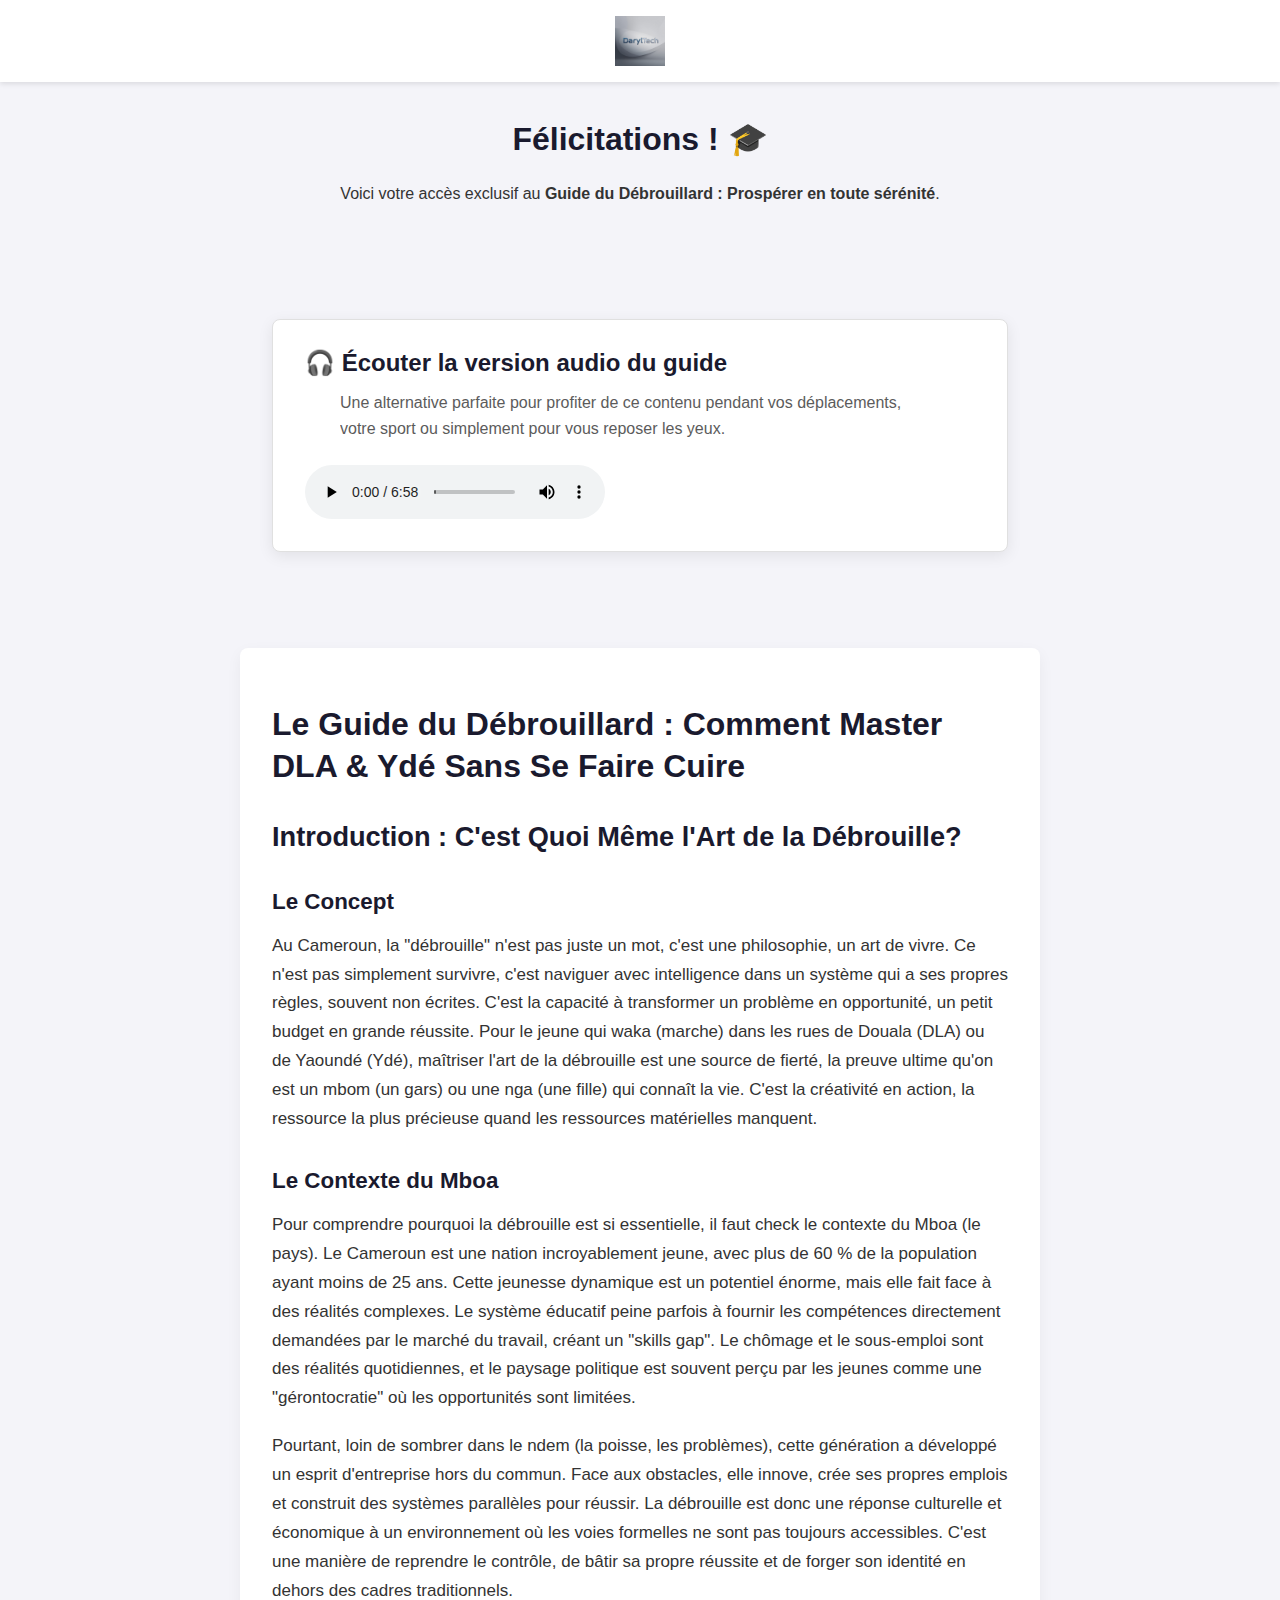
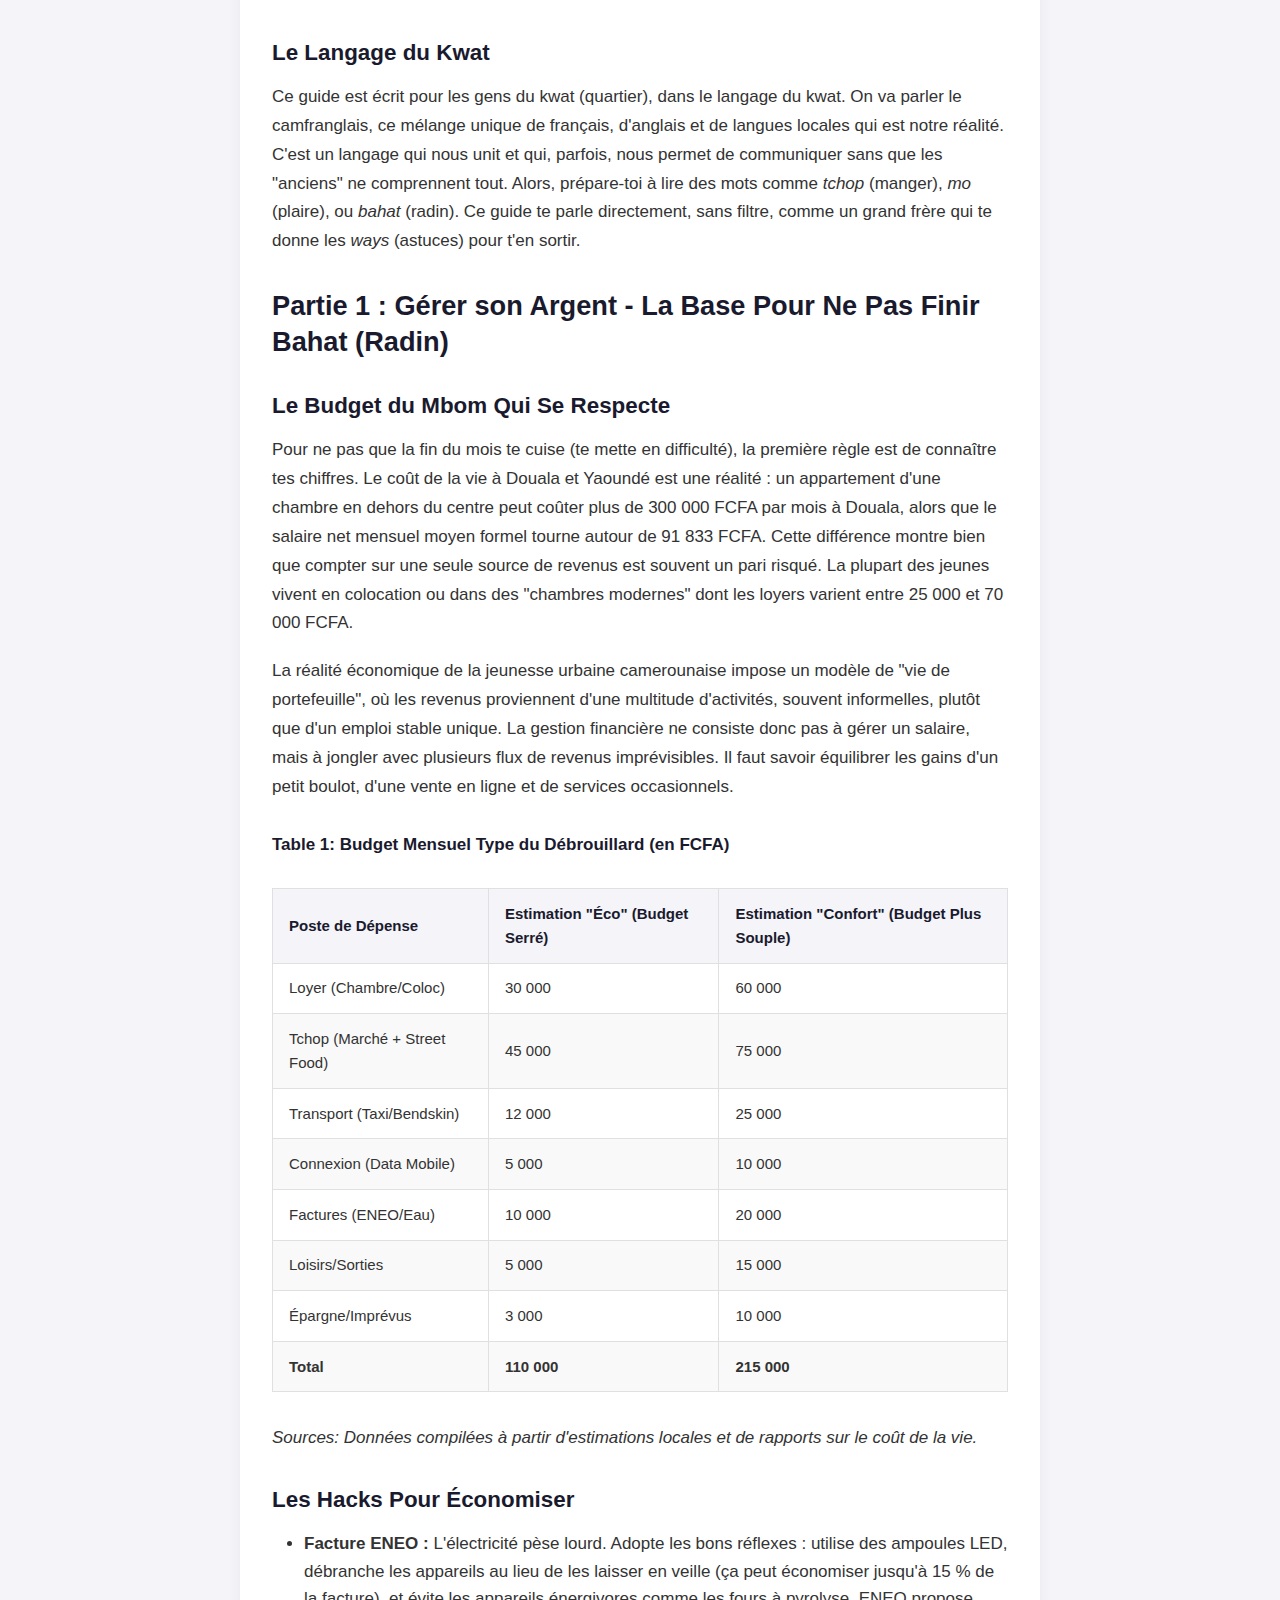
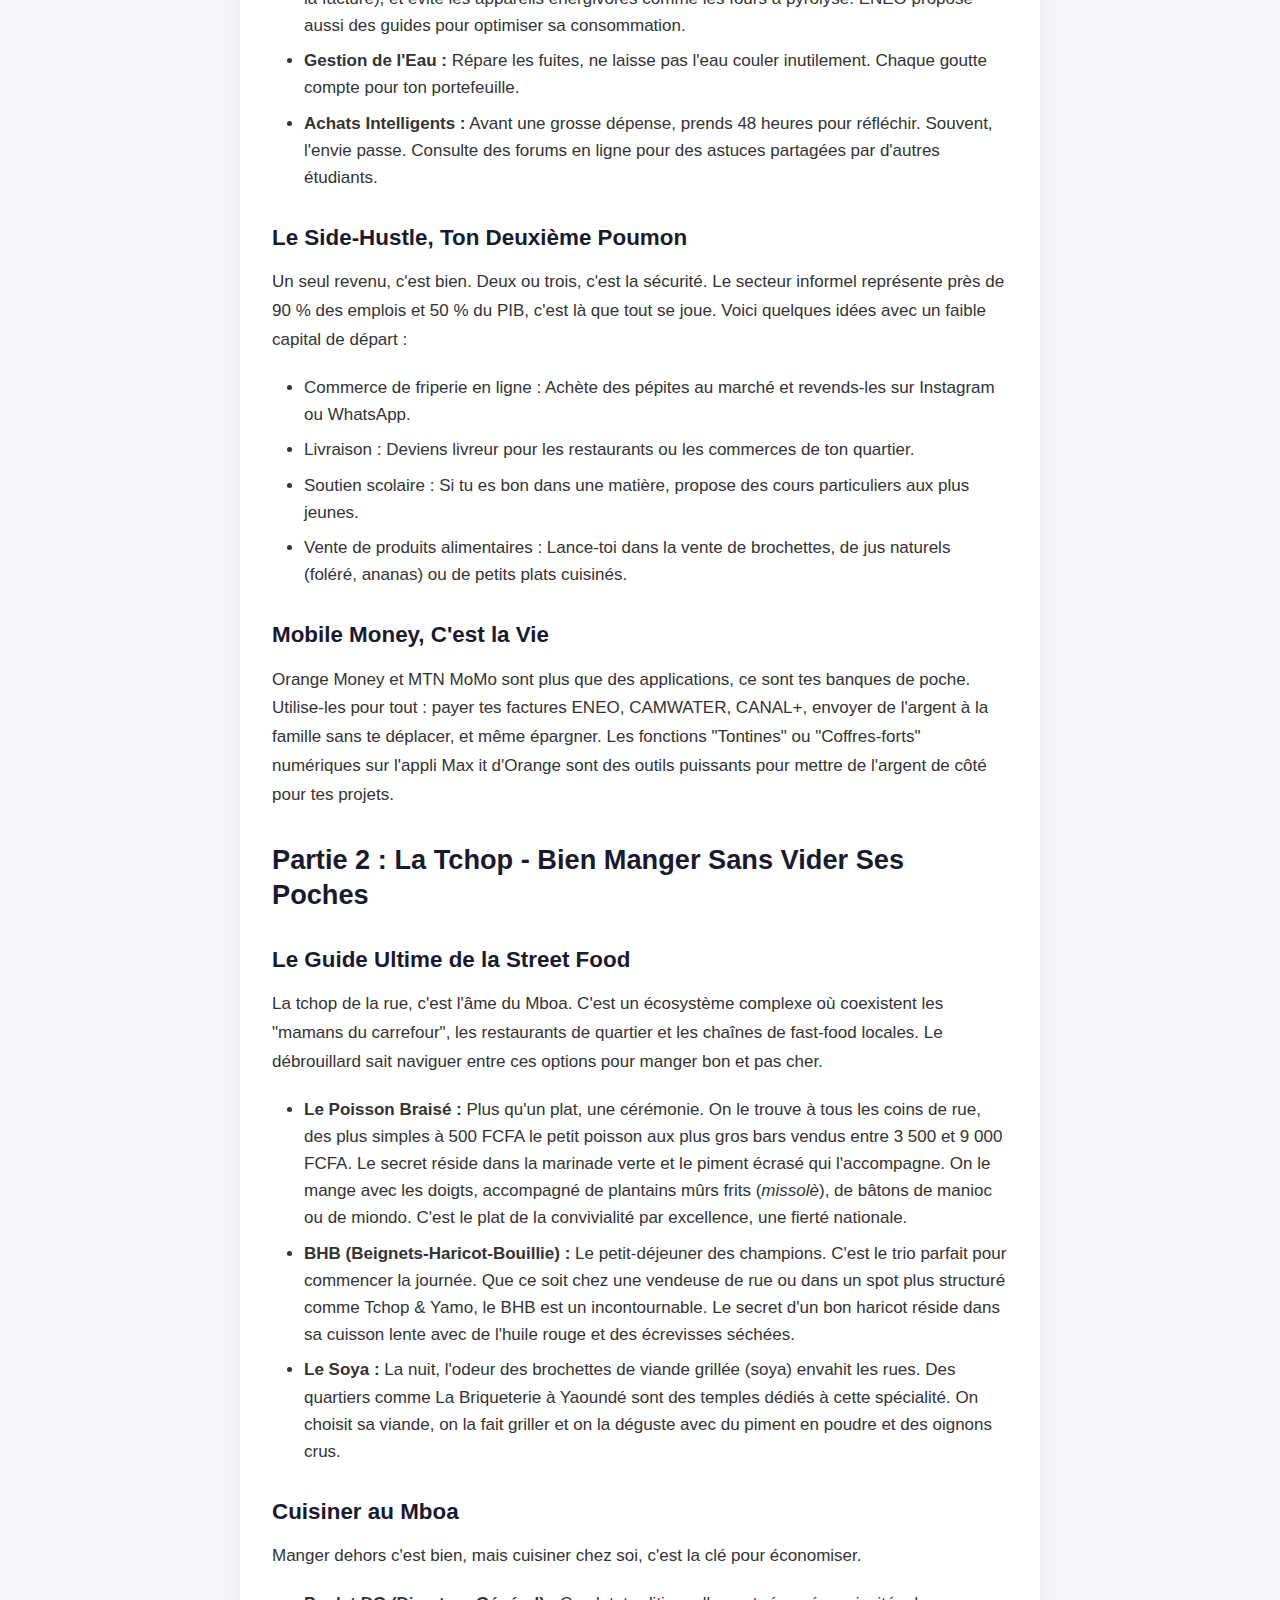
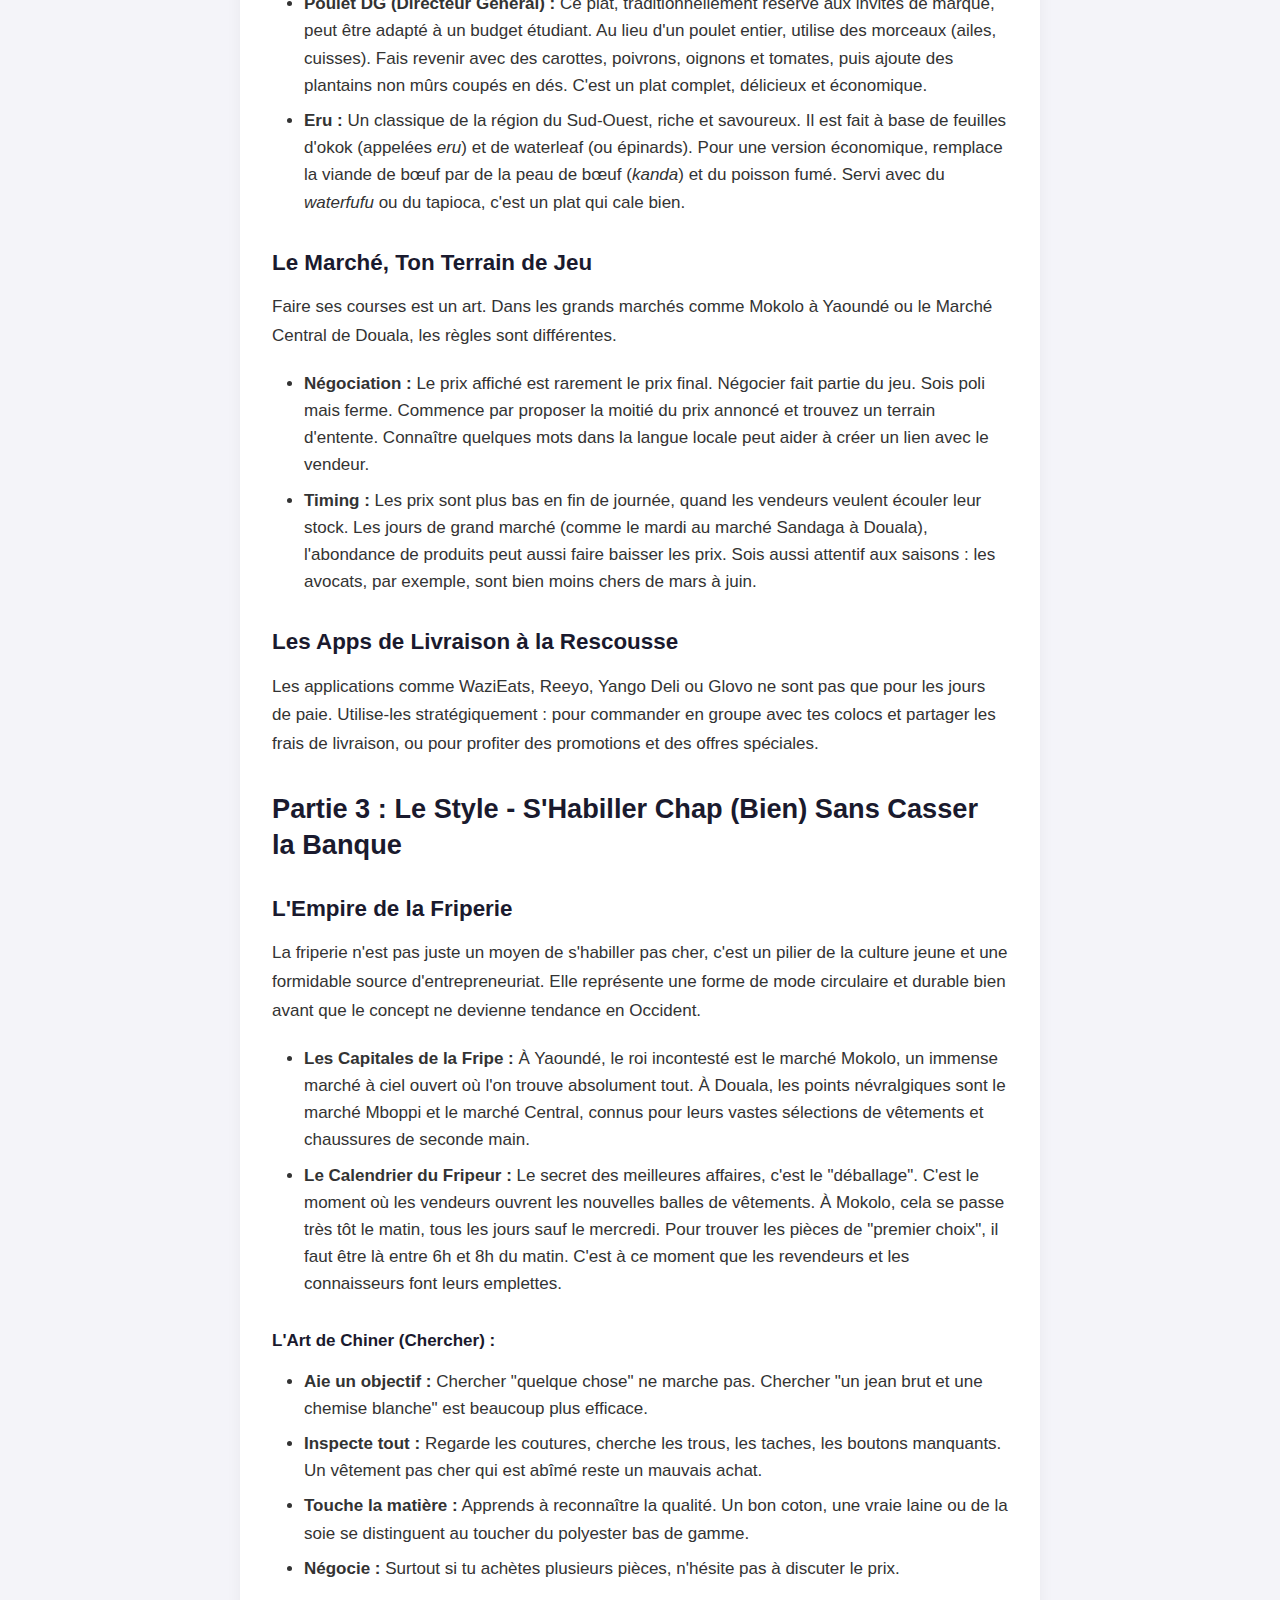
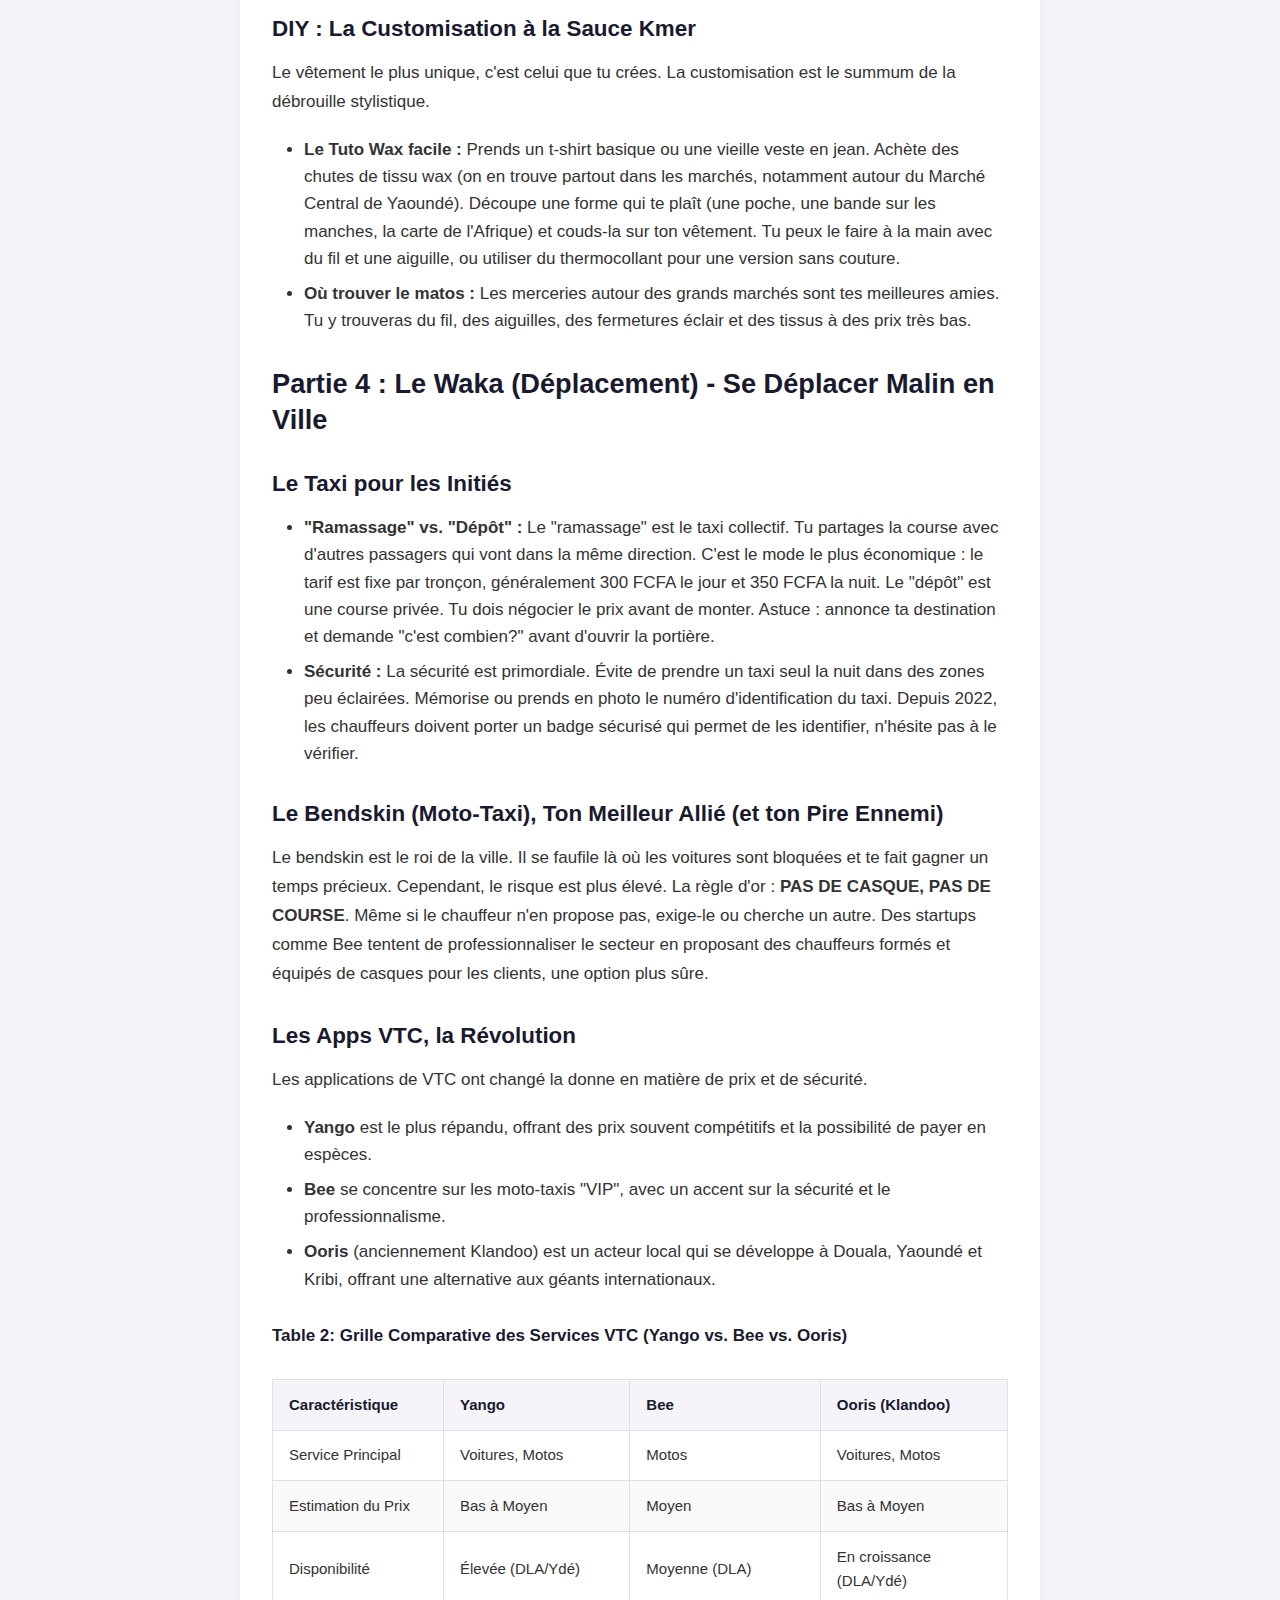
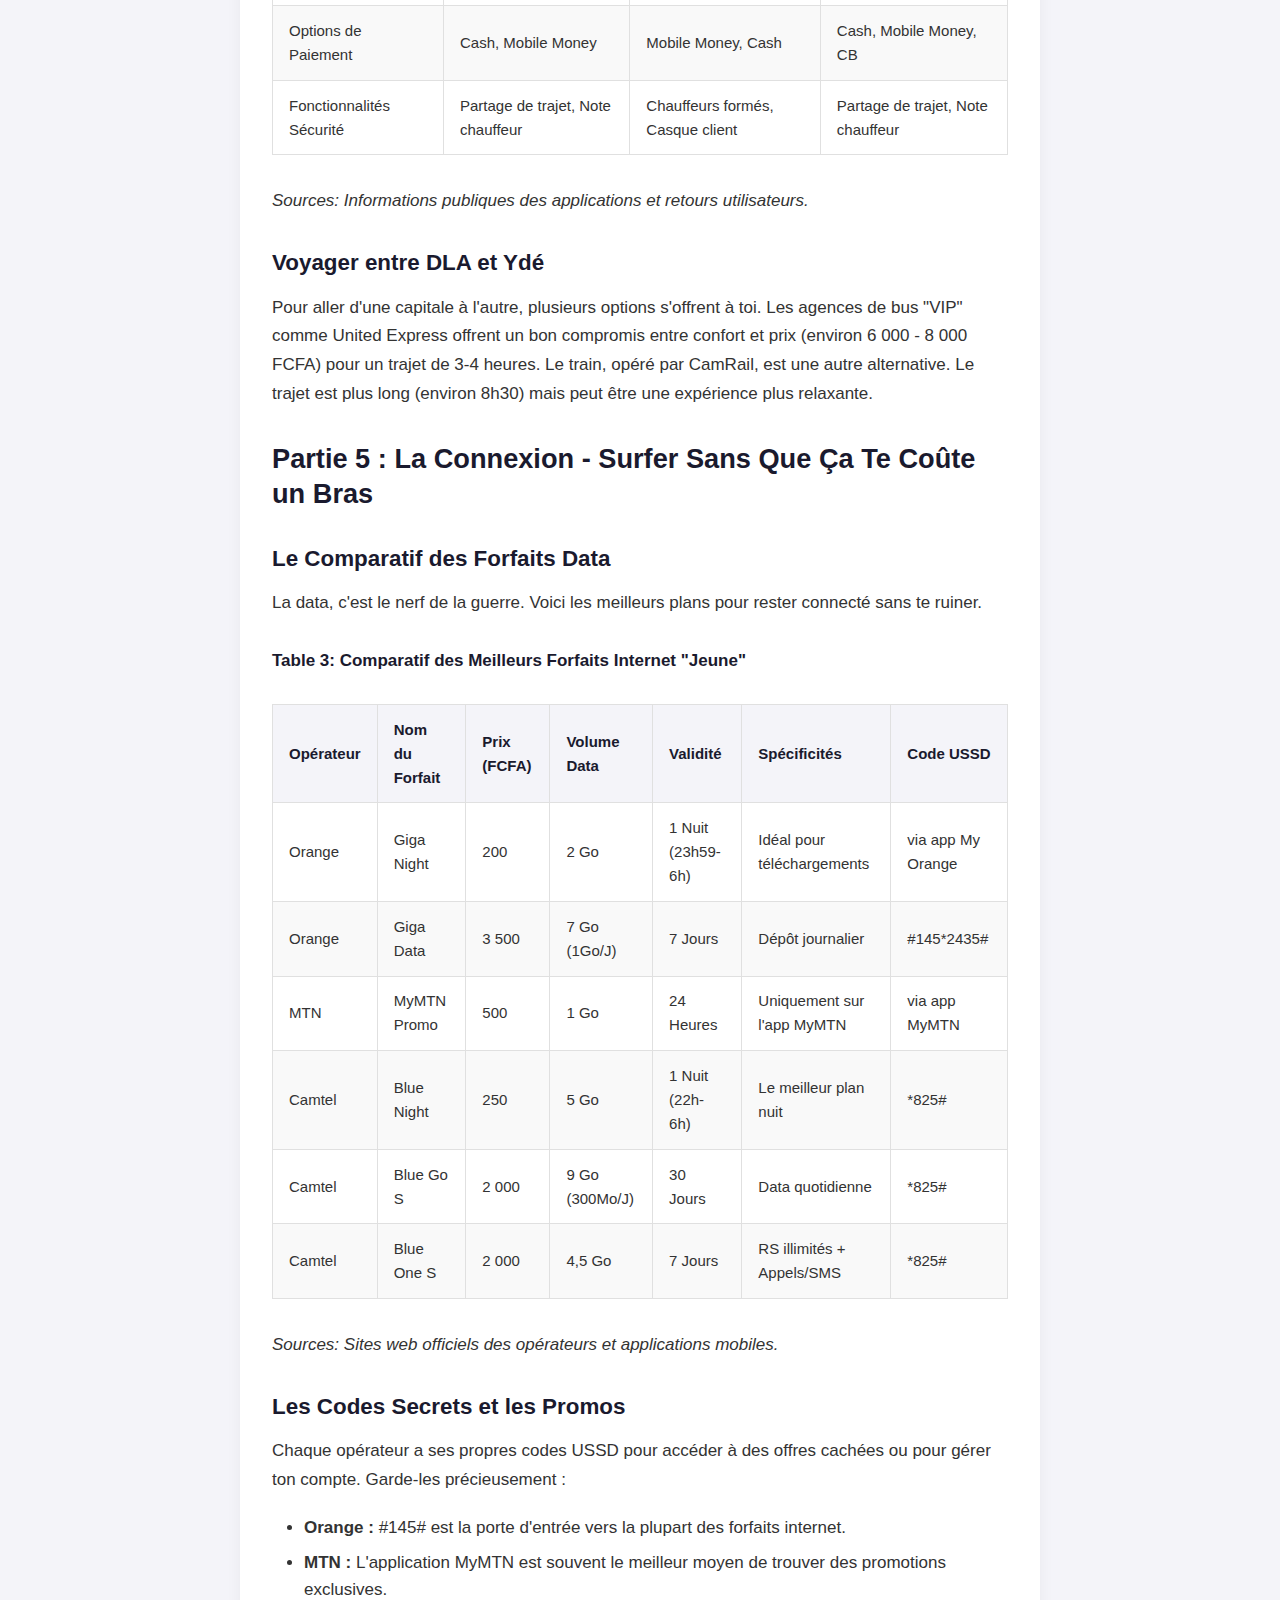
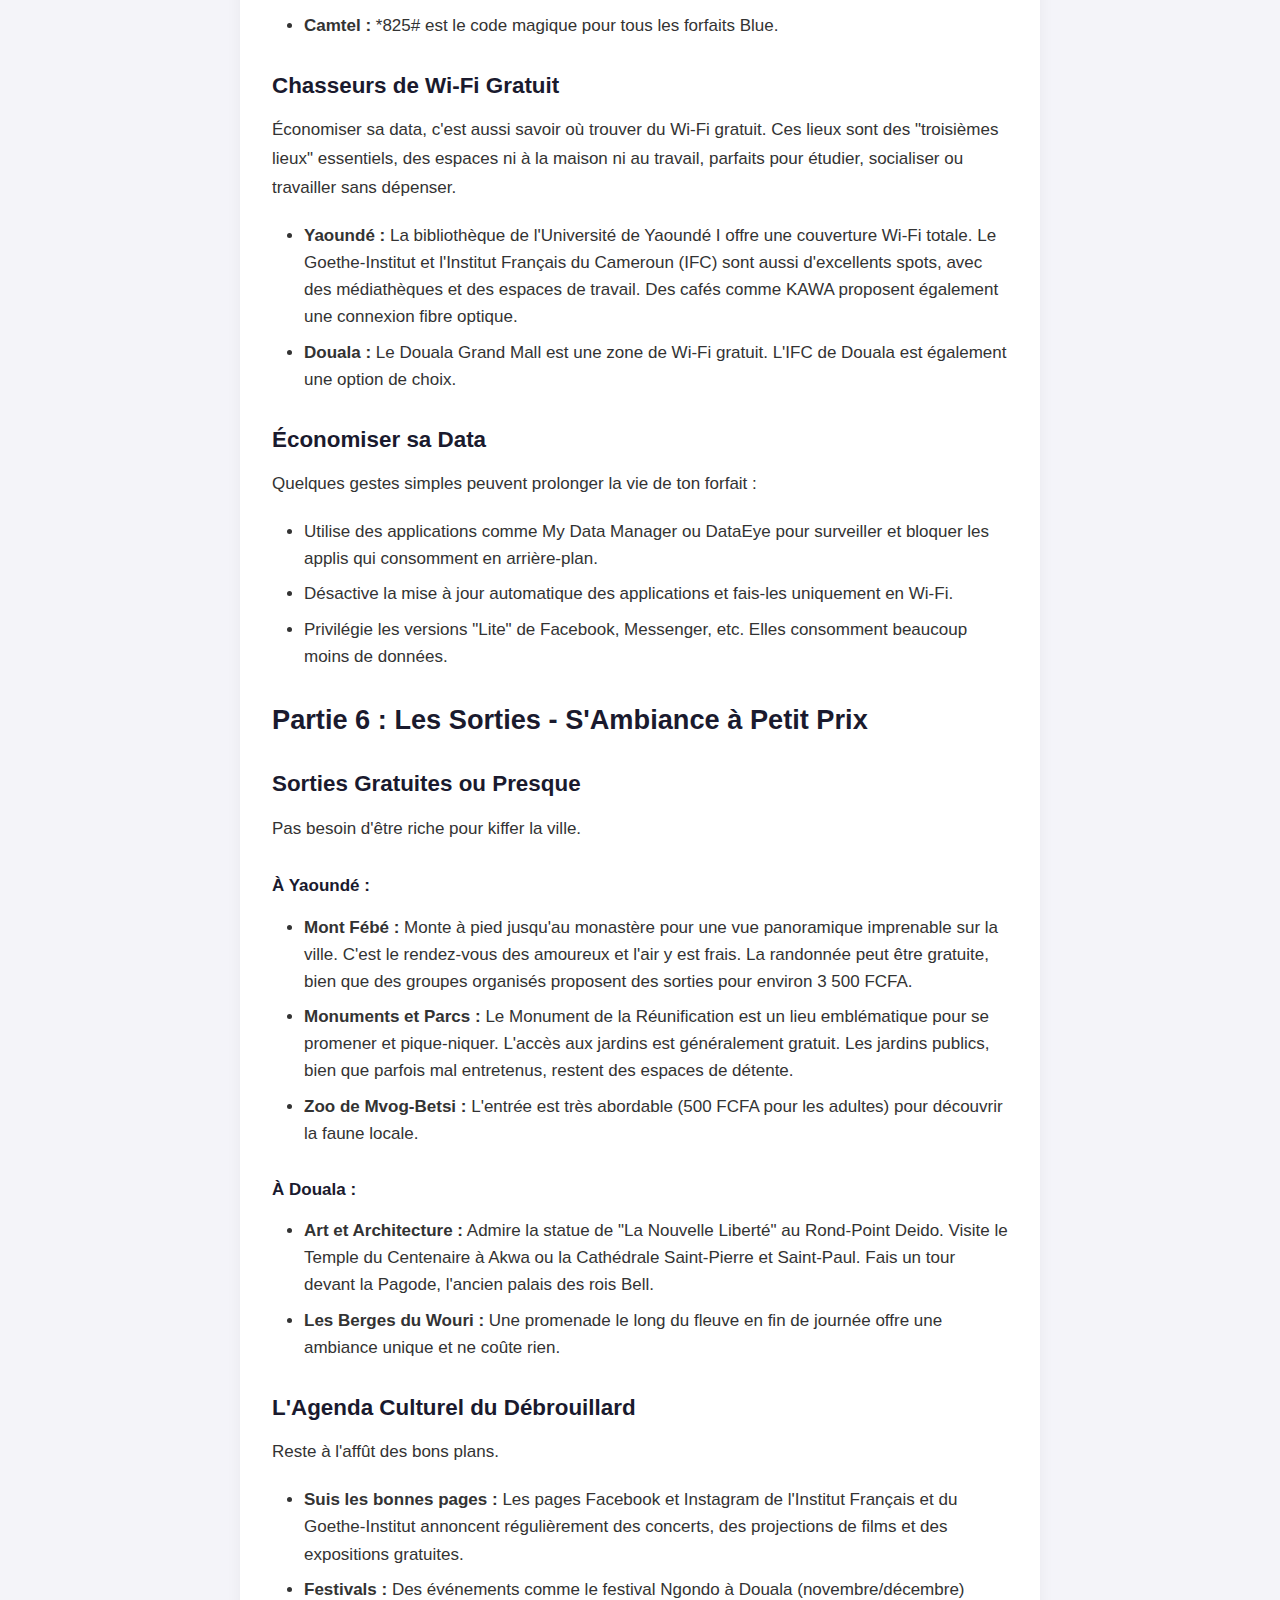
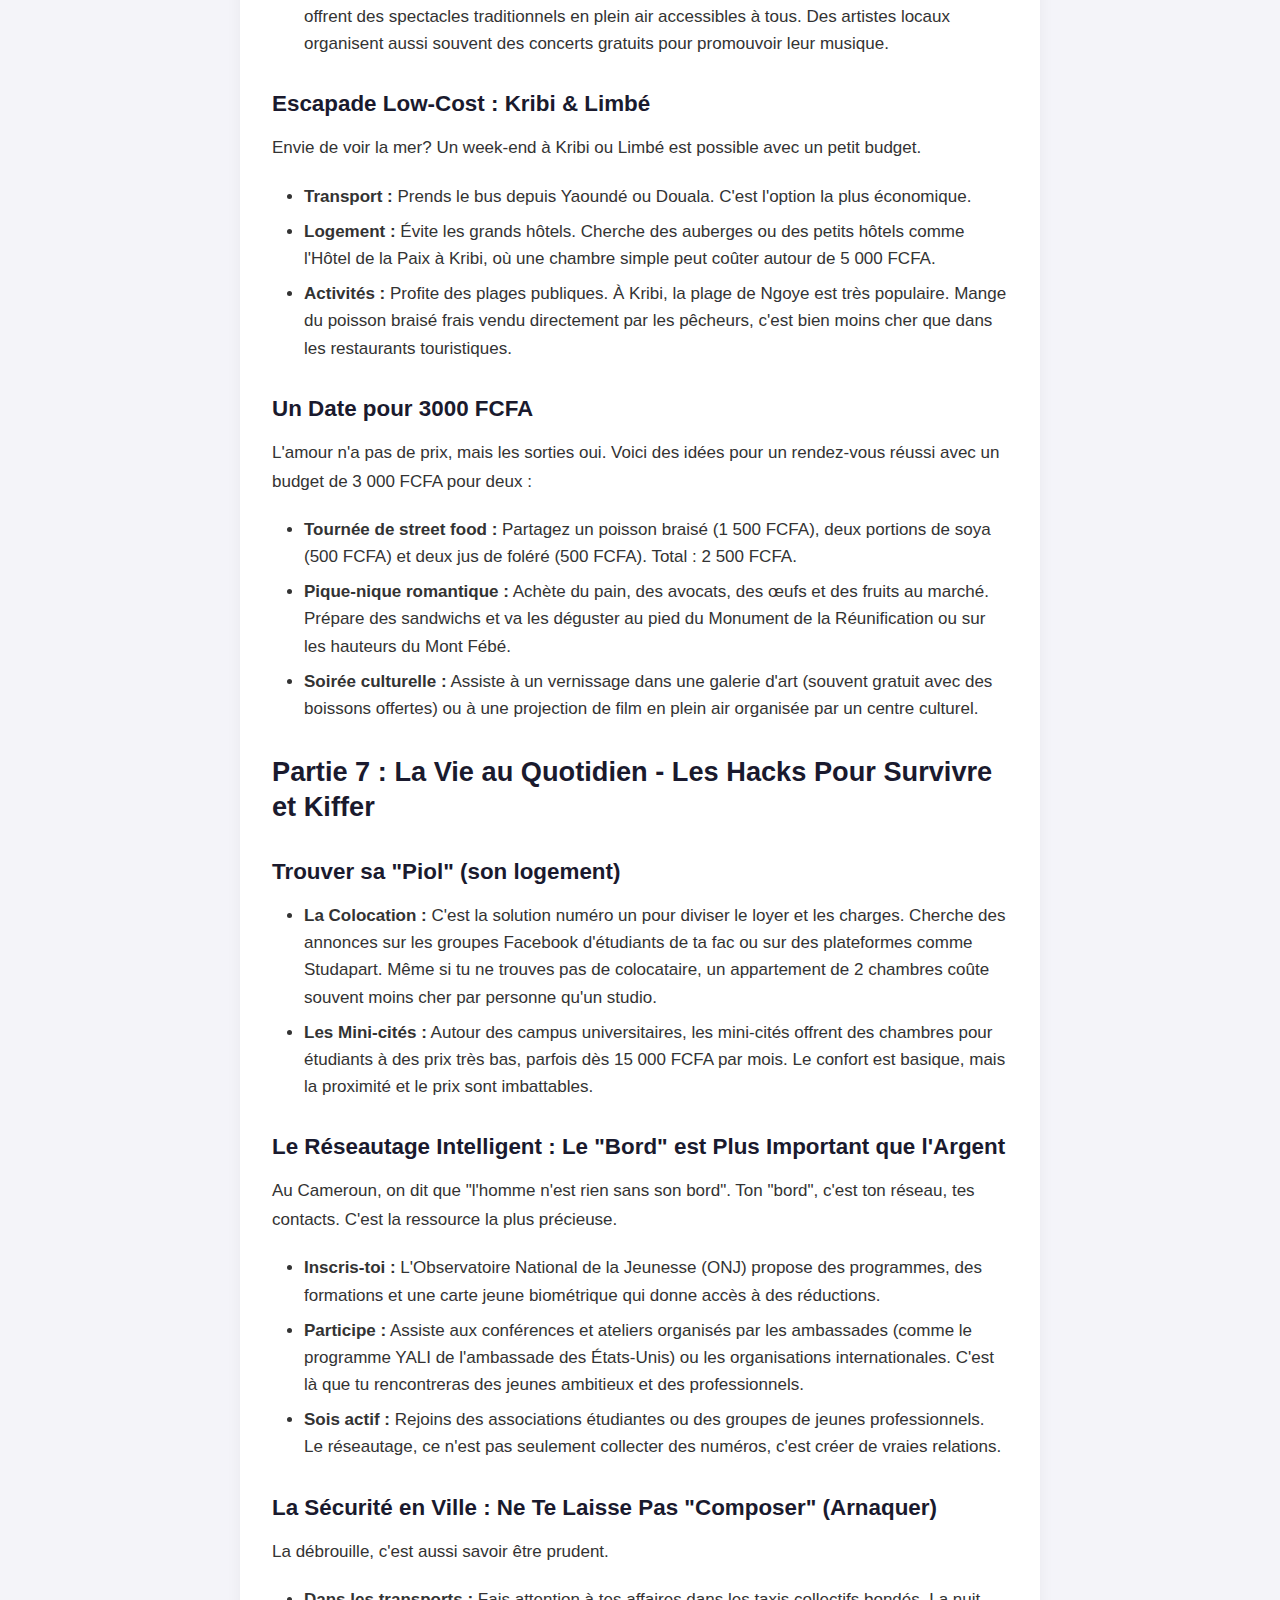
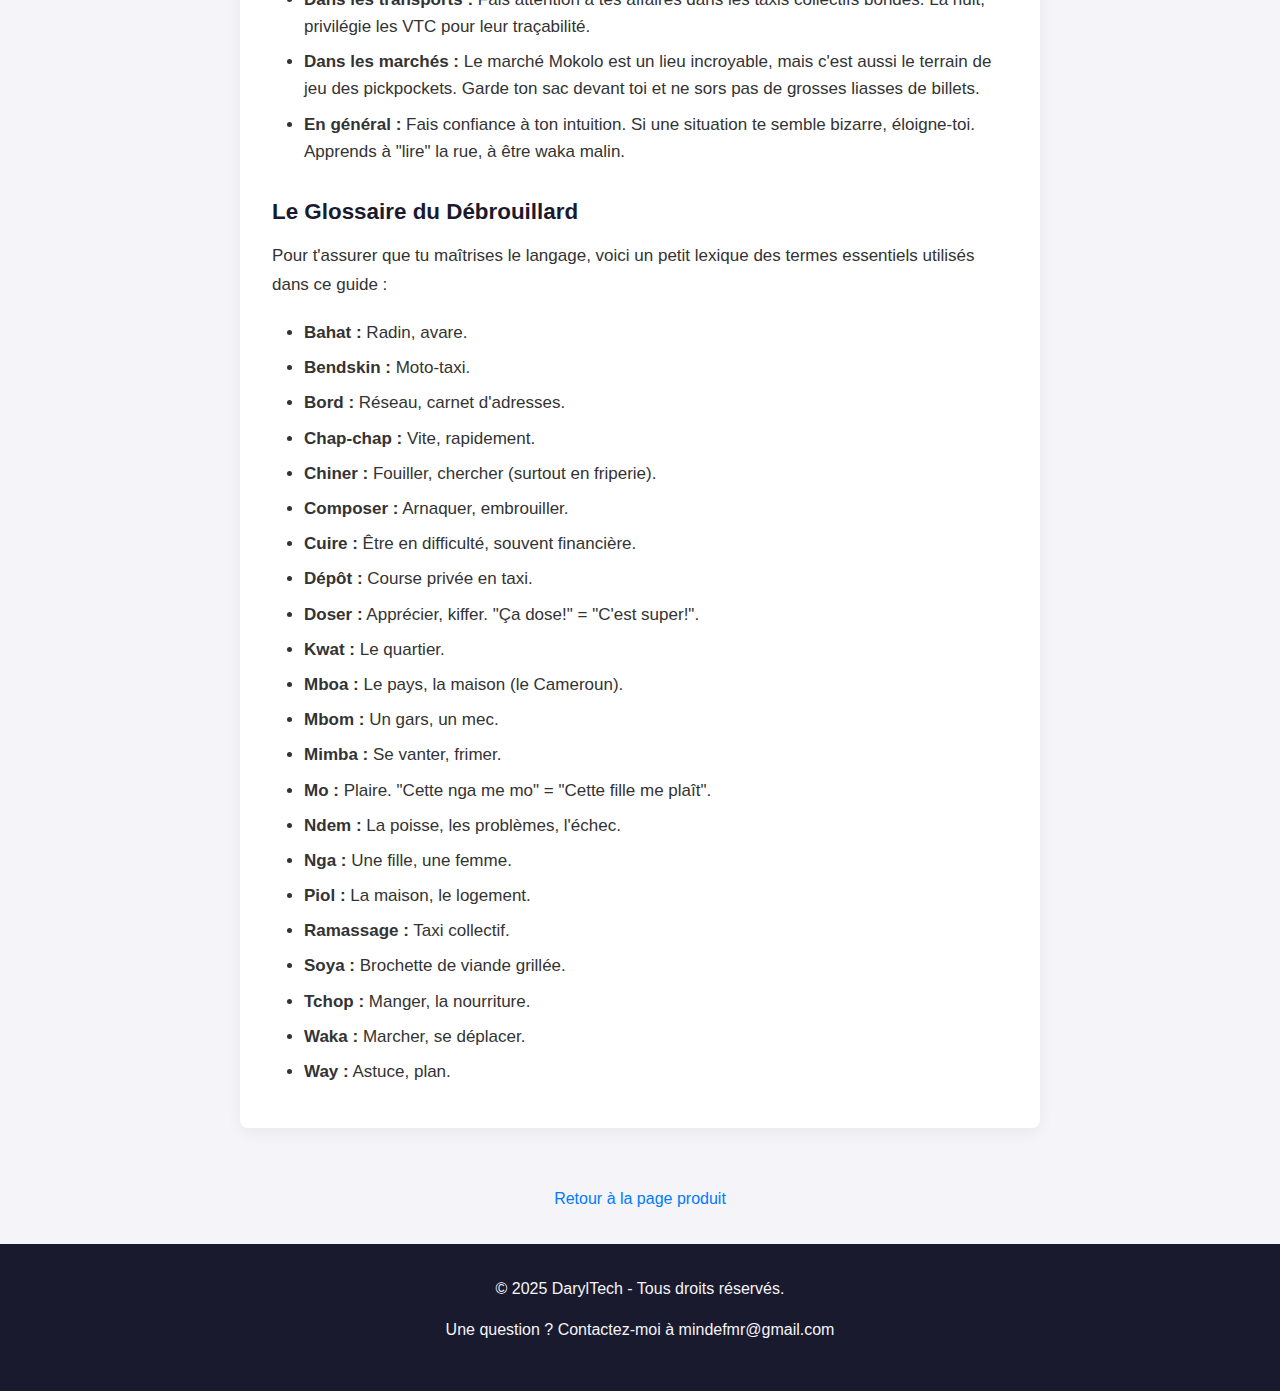
<file: contenu-produit2.html>
<!DOCTYPE html>
<html lang="fr">
<head>
    <meta charset="utf-8">
    <meta name="viewport" content="width=device-width, initial-scale=1.0">
    <title>DarylTech - Contenu Débloqué</title>
    <!-- Le style est maintenant unifié -->
<link href="css/style.css" rel="stylesheet" type="text/css">
</head>
<body>
  
<header id="header-placeholder"></header>

    <main>
        <div class="container text-center"> 
            <h1>Félicitations ! 🎓</h1>
            <p>Voici votre accès exclusif au <strong>Guide du Débrouillard : Prospérer en toute sérénité</strong>.</p>
        </div>
<!-- =============== BLOC AUDIO AVEC PLYR.IO - DÉBUT =============== -->
<div class="container">
  <div class="audio-player-container">
    <h3>🎧 Écouter la version audio du guide</h3>
    <p>Une alternative parfaite pour profiter de ce contenu pendant vos déplacements, votre sport ou simplement pour vous reposer les yeux.</p>

    <!-- La balise audio avec son ID unique -->
    <audio id="player" controls>
      <source src="audios/guide-debrouillard.mp3" type="audio/mpeg">
    </audio>

  </div>
</div>
<!-- =============== BLOC AUDIO AVEC PLYR.IO - FIN =============== -->
        <article class="reader-content container">
<h1>Le Guide du Débrouillard : Comment Master DLA & Ydé Sans Se Faire Cuire</h1>

<h2>Introduction : C'est Quoi Même l'Art de la Débrouille?</h2>

<h3>Le Concept</h3>
<p>Au Cameroun, la "débrouille" n'est pas juste un mot, c'est une philosophie, un art de vivre. Ce n'est pas simplement survivre, c'est naviguer avec intelligence dans un système qui a ses propres règles, souvent non écrites. C'est la capacité à transformer un problème en opportunité, un petit budget en grande réussite. Pour le jeune qui waka (marche) dans les rues de Douala (DLA) ou de Yaoundé (Ydé), maîtriser l'art de la débrouille est une source de fierté, la preuve ultime qu'on est un mbom (un gars) ou une nga (une fille) qui connaît la vie. C'est la créativité en action, la ressource la plus précieuse quand les ressources matérielles manquent.</p>

<h3>Le Contexte du Mboa</h3>
<p>Pour comprendre pourquoi la débrouille est si essentielle, il faut check le contexte du Mboa (le pays). Le Cameroun est une nation incroyablement jeune, avec plus de 60 % de la population ayant moins de 25 ans. Cette jeunesse dynamique est un potentiel énorme, mais elle fait face à des réalités complexes. Le système éducatif peine parfois à fournir les compétences directement demandées par le marché du travail, créant un "skills gap". Le chômage et le sous-emploi sont des réalités quotidiennes, et le paysage politique est souvent perçu par les jeunes comme une "gérontocratie" où les opportunités sont limitées.</p>
<p>Pourtant, loin de sombrer dans le ndem (la poisse, les problèmes), cette génération a développé un esprit d'entreprise hors du commun. Face aux obstacles, elle innove, crée ses propres emplois et construit des systèmes parallèles pour réussir. La débrouille est donc une réponse culturelle et économique à un environnement où les voies formelles ne sont pas toujours accessibles. C'est une manière de reprendre le contrôle, de bâtir sa propre réussite et de forger son identité en dehors des cadres traditionnels.</p>

<h3>Le Langage du Kwat</h3>
<p>Ce guide est écrit pour les gens du kwat (quartier), dans le langage du kwat. On va parler le camfranglais, ce mélange unique de français, d'anglais et de langues locales qui est notre réalité. C'est un langage qui nous unit et qui, parfois, nous permet de communiquer sans que les "anciens" ne comprennent tout. Alors, prépare-toi à lire des mots comme <em>tchop</em> (manger), <em>mo</em> (plaire), ou <em>bahat</em> (radin). Ce guide te parle directement, sans filtre, comme un grand frère qui te donne les <em>ways</em> (astuces) pour t'en sortir.</p>

<h2>Partie 1 : Gérer son Argent - La Base Pour Ne Pas Finir Bahat (Radin)</h2>

<h3>Le Budget du Mbom Qui Se Respecte</h3>
<p>Pour ne pas que la fin du mois te cuise (te mette en difficulté), la première règle est de connaître tes chiffres. Le coût de la vie à Douala et Yaoundé est une réalité : un appartement d'une chambre en dehors du centre peut coûter plus de 300 000 FCFA par mois à Douala, alors que le salaire net mensuel moyen formel tourne autour de 91 833 FCFA. Cette différence montre bien que compter sur une seule source de revenus est souvent un pari risqué. La plupart des jeunes vivent en colocation ou dans des "chambres modernes" dont les loyers varient entre 25 000 et 70 000 FCFA.</p>
<p>La réalité économique de la jeunesse urbaine camerounaise impose un modèle de "vie de portefeuille", où les revenus proviennent d'une multitude d'activités, souvent informelles, plutôt que d'un emploi stable unique. La gestion financière ne consiste donc pas à gérer un salaire, mais à jongler avec plusieurs flux de revenus imprévisibles. Il faut savoir équilibrer les gains d'un petit boulot, d'une vente en ligne et de services occasionnels.</p>

<h4>Table 1: Budget Mensuel Type du Débrouillard (en FCFA)</h4>
<table>
    <thead>
        <tr>
            <th>Poste de Dépense</th>
            <th>Estimation "Éco" (Budget Serré)</th>
            <th>Estimation "Confort" (Budget Plus Souple)</th>
        </tr>
    </thead>
    <tbody>
        <tr>
            <td>Loyer (Chambre/Coloc)</td>
            <td>30 000</td>
            <td>60 000</td>
        </tr>
        <tr>
            <td>Tchop (Marché + Street Food)</td>
            <td>45 000</td>
            <td>75 000</td>
        </tr>
        <tr>
            <td>Transport (Taxi/Bendskin)</td>
            <td>12 000</td>
            <td>25 000</td>
        </tr>
        <tr>
            <td>Connexion (Data Mobile)</td>
            <td>5 000</td>
            <td>10 000</td>
        </tr>
        <tr>
            <td>Factures (ENEO/Eau)</td>
            <td>10 000</td>
            <td>20 000</td>
        </tr>
        <tr>
            <td>Loisirs/Sorties</td>
            <td>5 000</td>
            <td>15 000</td>
        </tr>
        <tr>
            <td>Épargne/Imprévus</td>
            <td>3 000</td>
            <td>10 000</td>
        </tr>
        <tr>
            <td><strong>Total</strong></td>
            <td><strong>110 000</strong></td>
            <td><strong>215 000</strong></td>
        </tr>
    </tbody>
</table>
<p><em>Sources: Données compilées à partir d'estimations locales et de rapports sur le coût de la vie.</em></p>


<h3>Les Hacks Pour Économiser</h3>
<ul>
    <li><strong>Facture ENEO :</strong> L'électricité pèse lourd. Adopte les bons réflexes : utilise des ampoules LED, débranche les appareils au lieu de les laisser en veille (ça peut économiser jusqu'à 15 % de la facture), et évite les appareils énergivores comme les fours à pyrolyse. ENEO propose aussi des guides pour optimiser sa consommation.</li>
    <li><strong>Gestion de l'Eau :</strong> Répare les fuites, ne laisse pas l'eau couler inutilement. Chaque goutte compte pour ton portefeuille.</li>
    <li><strong>Achats Intelligents :</strong> Avant une grosse dépense, prends 48 heures pour réfléchir. Souvent, l'envie passe. Consulte des forums en ligne pour des astuces partagées par d'autres étudiants.</li>
</ul>

<h3>Le Side-Hustle, Ton Deuxième Poumon</h3>
<p>Un seul revenu, c'est bien. Deux ou trois, c'est la sécurité. Le secteur informel représente près de 90 % des emplois et 50 % du PIB, c'est là que tout se joue. Voici quelques idées avec un faible capital de départ :</p>
<ul>
    <li>Commerce de friperie en ligne : Achète des pépites au marché et revends-les sur Instagram ou WhatsApp.</li>
    <li>Livraison : Deviens livreur pour les restaurants ou les commerces de ton quartier.</li>
    <li>Soutien scolaire : Si tu es bon dans une matière, propose des cours particuliers aux plus jeunes.</li>
    <li>Vente de produits alimentaires : Lance-toi dans la vente de brochettes, de jus naturels (foléré, ananas) ou de petits plats cuisinés.</li>
</ul>

<h3>Mobile Money, C'est la Vie</h3>
<p>Orange Money et MTN MoMo sont plus que des applications, ce sont tes banques de poche. Utilise-les pour tout : payer tes factures ENEO, CAMWATER, CANAL+, envoyer de l'argent à la famille sans te déplacer, et même épargner. Les fonctions "Tontines" ou "Coffres-forts" numériques sur l'appli Max it d'Orange sont des outils puissants pour mettre de l'argent de côté pour tes projets.</p>

<h2>Partie 2 : La Tchop - Bien Manger Sans Vider Ses Poches</h2>

<h3>Le Guide Ultime de la Street Food</h3>
<p>La tchop de la rue, c'est l'âme du Mboa. C'est un écosystème complexe où coexistent les "mamans du carrefour", les restaurants de quartier et les chaînes de fast-food locales. Le débrouillard sait naviguer entre ces options pour manger bon et pas cher.</p>
<ul>
    <li><strong>Le Poisson Braisé :</strong> Plus qu'un plat, une cérémonie. On le trouve à tous les coins de rue, des plus simples à 500 FCFA le petit poisson aux plus gros bars vendus entre 3 500 et 9 000 FCFA. Le secret réside dans la marinade verte et le piment écrasé qui l'accompagne. On le mange avec les doigts, accompagné de plantains mûrs frits (<em>missolè</em>), de bâtons de manioc ou de miondo. C'est le plat de la convivialité par excellence, une fierté nationale.</li>
    <li><strong>BHB (Beignets-Haricot-Bouillie) :</strong> Le petit-déjeuner des champions. C'est le trio parfait pour commencer la journée. Que ce soit chez une vendeuse de rue ou dans un spot plus structuré comme Tchop & Yamo, le BHB est un incontournable. Le secret d'un bon haricot réside dans sa cuisson lente avec de l'huile rouge et des écrevisses séchées.</li>
    <li><strong>Le Soya :</strong> La nuit, l'odeur des brochettes de viande grillée (soya) envahit les rues. Des quartiers comme La Briqueterie à Yaoundé sont des temples dédiés à cette spécialité. On choisit sa viande, on la fait griller et on la déguste avec du piment en poudre et des oignons crus.</li>
</ul>

<h3>Cuisiner au Mboa</h3>
<p>Manger dehors c'est bien, mais cuisiner chez soi, c'est la clé pour économiser.</p>
<ul>
    <li><strong>Poulet DG (Directeur Général) :</strong> Ce plat, traditionnellement réservé aux invités de marque, peut être adapté à un budget étudiant. Au lieu d'un poulet entier, utilise des morceaux (ailes, cuisses). Fais revenir avec des carottes, poivrons, oignons et tomates, puis ajoute des plantains non mûrs coupés en dés. C'est un plat complet, délicieux et économique.</li>
    <li><strong>Eru :</strong> Un classique de la région du Sud-Ouest, riche et savoureux. Il est fait à base de feuilles d'okok (appelées <em>eru</em>) et de waterleaf (ou épinards). Pour une version économique, remplace la viande de bœuf par de la peau de bœuf (<em>kanda</em>) et du poisson fumé. Servi avec du <em>waterfufu</em> ou du tapioca, c'est un plat qui cale bien.</li>
</ul>

<h3>Le Marché, Ton Terrain de Jeu</h3>
<p>Faire ses courses est un art. Dans les grands marchés comme Mokolo à Yaoundé ou le Marché Central de Douala, les règles sont différentes.</p>
<ul>
    <li><strong>Négociation :</strong> Le prix affiché est rarement le prix final. Négocier fait partie du jeu. Sois poli mais ferme. Commence par proposer la moitié du prix annoncé et trouvez un terrain d'entente. Connaître quelques mots dans la langue locale peut aider à créer un lien avec le vendeur.</li>
    <li><strong>Timing :</strong> Les prix sont plus bas en fin de journée, quand les vendeurs veulent écouler leur stock. Les jours de grand marché (comme le mardi au marché Sandaga à Douala), l'abondance de produits peut aussi faire baisser les prix. Sois aussi attentif aux saisons : les avocats, par exemple, sont bien moins chers de mars à juin.</li>
</ul>

<h3>Les Apps de Livraison à la Rescousse</h3>
<p>Les applications comme WaziEats, Reeyo, Yango Deli ou Glovo ne sont pas que pour les jours de paie. Utilise-les stratégiquement : pour commander en groupe avec tes colocs et partager les frais de livraison, ou pour profiter des promotions et des offres spéciales.</p>

<h2>Partie 3 : Le Style - S'Habiller Chap (Bien) Sans Casser la Banque</h2>

<h3>L'Empire de la Friperie</h3>
<p>La friperie n'est pas juste un moyen de s'habiller pas cher, c'est un pilier de la culture jeune et une formidable source d'entrepreneuriat. Elle représente une forme de mode circulaire et durable bien avant que le concept ne devienne tendance en Occident.</p>
<ul>
    <li><strong>Les Capitales de la Fripe :</strong> À Yaoundé, le roi incontesté est le marché Mokolo, un immense marché à ciel ouvert où l'on trouve absolument tout. À Douala, les points névralgiques sont le marché Mboppi et le marché Central, connus pour leurs vastes sélections de vêtements et chaussures de seconde main.</li>
    <li><strong>Le Calendrier du Fripeur :</strong> Le secret des meilleures affaires, c'est le "déballage". C'est le moment où les vendeurs ouvrent les nouvelles balles de vêtements. À Mokolo, cela se passe très tôt le matin, tous les jours sauf le mercredi. Pour trouver les pièces de "premier choix", il faut être là entre 6h et 8h du matin. C'est à ce moment que les revendeurs et les connaisseurs font leurs emplettes.</li>
</ul>

<h4>L'Art de Chiner (Chercher) :</h4>
<ul>
    <li><strong>Aie un objectif :</strong> Chercher "quelque chose" ne marche pas. Chercher "un jean brut et une chemise blanche" est beaucoup plus efficace.</li>
    <li><strong>Inspecte tout :</strong> Regarde les coutures, cherche les trous, les taches, les boutons manquants. Un vêtement pas cher qui est abîmé reste un mauvais achat.</li>
    <li><strong>Touche la matière :</strong> Apprends à reconnaître la qualité. Un bon coton, une vraie laine ou de la soie se distinguent au toucher du polyester bas de gamme.</li>
    <li><strong>Négocie :</strong> Surtout si tu achètes plusieurs pièces, n'hésite pas à discuter le prix.</li>
</ul>

<h3>DIY : La Customisation à la Sauce Kmer</h3>
<p>Le vêtement le plus unique, c'est celui que tu crées. La customisation est le summum de la débrouille stylistique.</p>
<ul>
    <li><strong>Le Tuto Wax facile :</strong> Prends un t-shirt basique ou une vieille veste en jean. Achète des chutes de tissu wax (on en trouve partout dans les marchés, notamment autour du Marché Central de Yaoundé). Découpe une forme qui te plaît (une poche, une bande sur les manches, la carte de l'Afrique) et couds-la sur ton vêtement. Tu peux le faire à la main avec du fil et une aiguille, ou utiliser du thermocollant pour une version sans couture.</li>
    <li><strong>Où trouver le matos :</strong> Les merceries autour des grands marchés sont tes meilleures amies. Tu y trouveras du fil, des aiguilles, des fermetures éclair et des tissus à des prix très bas.</li>
</ul>

<h2>Partie 4 : Le Waka (Déplacement) - Se Déplacer Malin en Ville</h2>

<h3>Le Taxi pour les Initiés</h3>
<ul>
    <li><strong>"Ramassage" vs. "Dépôt" :</strong> Le "ramassage" est le taxi collectif. Tu partages la course avec d'autres passagers qui vont dans la même direction. C'est le mode le plus économique : le tarif est fixe par tronçon, généralement 300 FCFA le jour et 350 FCFA la nuit. Le "dépôt" est une course privée. Tu dois négocier le prix avant de monter. Astuce : annonce ta destination et demande "c'est combien?" avant d'ouvrir la portière.</li>
    <li><strong>Sécurité :</strong> La sécurité est primordiale. Évite de prendre un taxi seul la nuit dans des zones peu éclairées. Mémorise ou prends en photo le numéro d'identification du taxi. Depuis 2022, les chauffeurs doivent porter un badge sécurisé qui permet de les identifier, n'hésite pas à le vérifier.</li>
</ul>

<h3>Le Bendskin (Moto-Taxi), Ton Meilleur Allié (et ton Pire Ennemi)</h3>
<p>Le bendskin est le roi de la ville. Il se faufile là où les voitures sont bloquées et te fait gagner un temps précieux. Cependant, le risque est plus élevé. La règle d'or : <strong>PAS DE CASQUE, PAS DE COURSE</strong>. Même si le chauffeur n'en propose pas, exige-le ou cherche un autre. Des startups comme Bee tentent de professionnaliser le secteur en proposant des chauffeurs formés et équipés de casques pour les clients, une option plus sûre.</p>

<h3>Les Apps VTC, la Révolution</h3>
<p>Les applications de VTC ont changé la donne en matière de prix et de sécurité.</p>
<ul>
    <li><strong>Yango</strong> est le plus répandu, offrant des prix souvent compétitifs et la possibilité de payer en espèces.</li>
    <li><strong>Bee</strong> se concentre sur les moto-taxis "VIP", avec un accent sur la sécurité et le professionnalisme.</li>
    <li><strong>Ooris</strong> (anciennement Klandoo) est un acteur local qui se développe à Douala, Yaoundé et Kribi, offrant une alternative aux géants internationaux.</li>
</ul>

<h4>Table 2: Grille Comparative des Services VTC (Yango vs. Bee vs. Ooris)</h4>
<table>
    <thead>
        <tr>
            <th>Caractéristique</th>
            <th>Yango</th>
            <th>Bee</th>
            <th>Ooris (Klandoo)</th>
        </tr>
    </thead>
    <tbody>
        <tr>
            <td>Service Principal</td>
            <td>Voitures, Motos</td>
            <td>Motos</td>
            <td>Voitures, Motos</td>
        </tr>
        <tr>
            <td>Estimation du Prix</td>
            <td>Bas à Moyen</td>
            <td>Moyen</td>
            <td>Bas à Moyen</td>
        </tr>
        <tr>
            <td>Disponibilité</td>
            <td>Élevée (DLA/Ydé)</td>
            <td>Moyenne (DLA)</td>
            <td>En croissance (DLA/Ydé)</td>
        </tr>
        <tr>
            <td>Options de Paiement</td>
            <td>Cash, Mobile Money</td>
            <td>Mobile Money, Cash</td>
            <td>Cash, Mobile Money, CB</td>
        </tr>
        <tr>
            <td>Fonctionnalités Sécurité</td>
            <td>Partage de trajet, Note chauffeur</td>
            <td>Chauffeurs formés, Casque client</td>
            <td>Partage de trajet, Note chauffeur</td>
        </tr>
    </tbody>
</table>
<p><em>Sources: Informations publiques des applications et retours utilisateurs.</em></p>


<h3>Voyager entre DLA et Ydé</h3>
<p>Pour aller d'une capitale à l'autre, plusieurs options s'offrent à toi. Les agences de bus "VIP" comme United Express offrent un bon compromis entre confort et prix (environ 6 000 - 8 000 FCFA) pour un trajet de 3-4 heures. Le train, opéré par CamRail, est une autre alternative. Le trajet est plus long (environ 8h30) mais peut être une expérience plus relaxante.</p>


<h2>Partie 5 : La Connexion - Surfer Sans Que Ça Te Coûte un Bras</h2>

<h3>Le Comparatif des Forfaits Data</h3>
<p>La data, c'est le nerf de la guerre. Voici les meilleurs plans pour rester connecté sans te ruiner.</p>
<h4>Table 3: Comparatif des Meilleurs Forfaits Internet "Jeune"</h4>
<table>
    <thead>
        <tr>
            <th>Opérateur</th>
            <th>Nom du Forfait</th>
            <th>Prix (FCFA)</th>
            <th>Volume Data</th>
            <th>Validité</th>
            <th>Spécificités</th>
            <th>Code USSD</th>
        </tr>
    </thead>
    <tbody>
        <tr>
            <td>Orange</td>
            <td>Giga Night</td>
            <td>200</td>
            <td>2 Go</td>
            <td>1 Nuit (23h59-6h)</td>
            <td>Idéal pour téléchargements</td>
            <td>via app My Orange</td>
        </tr>
        <tr>
            <td>Orange</td>
            <td>Giga Data</td>
            <td>3 500</td>
            <td>7 Go (1Go/J)</td>
            <td>7 Jours</td>
            <td>Dépôt journalier</td>
            <td>#145*2435#</td>
        </tr>
        <tr>
            <td>MTN</td>
            <td>MyMTN Promo</td>
            <td>500</td>
            <td>1 Go</td>
            <td>24 Heures</td>
            <td>Uniquement sur l'app MyMTN</td>
            <td>via app MyMTN</td>
        </tr>
        <tr>
            <td>Camtel</td>
            <td>Blue Night</td>
            <td>250</td>
            <td>5 Go</td>
            <td>1 Nuit (22h-6h)</td>
            <td>Le meilleur plan nuit</td>
            <td>*825#</td>
        </tr>
        <tr>
            <td>Camtel</td>
            <td>Blue Go S</td>
            <td>2 000</td>
            <td>9 Go (300Mo/J)</td>
            <td>30 Jours</td>
            <td>Data quotidienne</td>
            <td>*825#</td>
        </tr>
        <tr>
            <td>Camtel</td>
            <td>Blue One S</td>
            <td>2 000</td>
            <td>4,5 Go</td>
            <td>7 Jours</td>
            <td>RS illimités + Appels/SMS</td>
            <td>*825#</td>
        </tr>
    </tbody>
</table>
<p><em>Sources: Sites web officiels des opérateurs et applications mobiles.</em></p>

<h3>Les Codes Secrets et les Promos</h3>
<p>Chaque opérateur a ses propres codes USSD pour accéder à des offres cachées ou pour gérer ton compte. Garde-les précieusement :</p>
<ul>
    <li><strong>Orange :</strong> #145# est la porte d'entrée vers la plupart des forfaits internet.</li>
    <li><strong>MTN :</strong> L'application MyMTN est souvent le meilleur moyen de trouver des promotions exclusives.</li>
    <li><strong>Camtel :</strong> *825# est le code magique pour tous les forfaits Blue.</li>
</ul>

<h3>Chasseurs de Wi-Fi Gratuit</h3>
<p>Économiser sa data, c'est aussi savoir où trouver du Wi-Fi gratuit. Ces lieux sont des "troisièmes lieux" essentiels, des espaces ni à la maison ni au travail, parfaits pour étudier, socialiser ou travailler sans dépenser.</p>
<ul>
    <li><strong>Yaoundé :</strong> La bibliothèque de l'Université de Yaoundé I offre une couverture Wi-Fi totale. Le Goethe-Institut et l'Institut Français du Cameroun (IFC) sont aussi d'excellents spots, avec des médiathèques et des espaces de travail. Des cafés comme KAWA proposent également une connexion fibre optique.</li>
    <li><strong>Douala :</strong> Le Douala Grand Mall est une zone de Wi-Fi gratuit. L'IFC de Douala est également une option de choix.</li>
</ul>

<h3>Économiser sa Data</h3>
<p>Quelques gestes simples peuvent prolonger la vie de ton forfait :</p>
<ul>
    <li>Utilise des applications comme My Data Manager ou DataEye pour surveiller et bloquer les applis qui consomment en arrière-plan.</li>
    <li>Désactive la mise à jour automatique des applications et fais-les uniquement en Wi-Fi.</li>
    <li>Privilégie les versions "Lite" de Facebook, Messenger, etc. Elles consomment beaucoup moins de données.</li>
</ul>

<h2>Partie 6 : Les Sorties - S'Ambiance à Petit Prix</h2>

<h3>Sorties Gratuites ou Presque</h3>
<p>Pas besoin d'être riche pour kiffer la ville.</p>
<h4>À Yaoundé :</h4>
<ul>
    <li><strong>Mont Fébé :</strong> Monte à pied jusqu'au monastère pour une vue panoramique imprenable sur la ville. C'est le rendez-vous des amoureux et l'air y est frais. La randonnée peut être gratuite, bien que des groupes organisés proposent des sorties pour environ 3 500 FCFA.</li>
    <li><strong>Monuments et Parcs :</strong> Le Monument de la Réunification est un lieu emblématique pour se promener et pique-niquer. L'accès aux jardins est généralement gratuit. Les jardins publics, bien que parfois mal entretenus, restent des espaces de détente.</li>
    <li><strong>Zoo de Mvog-Betsi :</strong> L'entrée est très abordable (500 FCFA pour les adultes) pour découvrir la faune locale.</li>
</ul>
<h4>À Douala :</h4>
<ul>
    <li><strong>Art et Architecture :</strong> Admire la statue de "La Nouvelle Liberté" au Rond-Point Deido. Visite le Temple du Centenaire à Akwa ou la Cathédrale Saint-Pierre et Saint-Paul. Fais un tour devant la Pagode, l'ancien palais des rois Bell.</li>
    <li><strong>Les Berges du Wouri :</strong> Une promenade le long du fleuve en fin de journée offre une ambiance unique et ne coûte rien.</li>
</ul>

<h3>L'Agenda Culturel du Débrouillard</h3>
<p>Reste à l'affût des bons plans.</p>
<ul>
    <li><strong>Suis les bonnes pages :</strong> Les pages Facebook et Instagram de l'Institut Français et du Goethe-Institut annoncent régulièrement des concerts, des projections de films et des expositions gratuites.</li>
    <li><strong>Festivals :</strong> Des événements comme le festival Ngondo à Douala (novembre/décembre) offrent des spectacles traditionnels en plein air accessibles à tous. Des artistes locaux organisent aussi souvent des concerts gratuits pour promouvoir leur musique.</li>
</ul>

<h3>Escapade Low-Cost : Kribi & Limbé</h3>
<p>Envie de voir la mer? Un week-end à Kribi ou Limbé est possible avec un petit budget.</p>
<ul>
    <li><strong>Transport :</strong> Prends le bus depuis Yaoundé ou Douala. C'est l'option la plus économique.</li>
    <li><strong>Logement :</strong> Évite les grands hôtels. Cherche des auberges ou des petits hôtels comme l'Hôtel de la Paix à Kribi, où une chambre simple peut coûter autour de 5 000 FCFA.</li>
    <li><strong>Activités :</strong> Profite des plages publiques. À Kribi, la plage de Ngoye est très populaire. Mange du poisson braisé frais vendu directement par les pêcheurs, c'est bien moins cher que dans les restaurants touristiques.</li>
</ul>

<h3>Un Date pour 3000 FCFA</h3>
<p>L'amour n'a pas de prix, mais les sorties oui. Voici des idées pour un rendez-vous réussi avec un budget de 3 000 FCFA pour deux :</p>
<ul>
    <li><strong>Tournée de street food :</strong> Partagez un poisson braisé (1 500 FCFA), deux portions de soya (500 FCFA) et deux jus de foléré (500 FCFA). Total : 2 500 FCFA.</li>
    <li><strong>Pique-nique romantique :</strong> Achète du pain, des avocats, des œufs et des fruits au marché. Prépare des sandwichs et va les déguster au pied du Monument de la Réunification ou sur les hauteurs du Mont Fébé.</li>
    <li><strong>Soirée culturelle :</strong> Assiste à un vernissage dans une galerie d'art (souvent gratuit avec des boissons offertes) ou à une projection de film en plein air organisée par un centre culturel.</li>
</ul>


<h2>Partie 7 : La Vie au Quotidien - Les Hacks Pour Survivre et Kiffer</h2>

<h3>Trouver sa "Piol" (son logement)</h3>
<ul>
    <li><strong>La Colocation :</strong> C'est la solution numéro un pour diviser le loyer et les charges. Cherche des annonces sur les groupes Facebook d'étudiants de ta fac ou sur des plateformes comme Studapart. Même si tu ne trouves pas de colocataire, un appartement de 2 chambres coûte souvent moins cher par personne qu'un studio.</li>
    <li><strong>Les Mini-cités :</strong> Autour des campus universitaires, les mini-cités offrent des chambres pour étudiants à des prix très bas, parfois dès 15 000 FCFA par mois. Le confort est basique, mais la proximité et le prix sont imbattables.</li>
</ul>

<h3>Le Réseautage Intelligent : Le "Bord" est Plus Important que l'Argent</h3>
<p>Au Cameroun, on dit que "l'homme n'est rien sans son bord". Ton "bord", c'est ton réseau, tes contacts. C'est la ressource la plus précieuse.</p>
<ul>
    <li><strong>Inscris-toi :</strong> L'Observatoire National de la Jeunesse (ONJ) propose des programmes, des formations et une carte jeune biométrique qui donne accès à des réductions.</li>
    <li><strong>Participe :</strong> Assiste aux conférences et ateliers organisés par les ambassades (comme le programme YALI de l'ambassade des États-Unis) ou les organisations internationales. C'est là que tu rencontreras des jeunes ambitieux et des professionnels.</li>
    <li><strong>Sois actif :</strong> Rejoins des associations étudiantes ou des groupes de jeunes professionnels. Le réseautage, ce n'est pas seulement collecter des numéros, c'est créer de vraies relations.</li>
</ul>

<h3>La Sécurité en Ville : Ne Te Laisse Pas "Composer" (Arnaquer)</h3>
<p>La débrouille, c'est aussi savoir être prudent.</p>
<ul>
    <li><strong>Dans les transports :</strong> Fais attention à tes affaires dans les taxis collectifs bondés. La nuit, privilégie les VTC pour leur traçabilité.</li>
    <li><strong>Dans les marchés :</strong> Le marché Mokolo est un lieu incroyable, mais c'est aussi le terrain de jeu des pickpockets. Garde ton sac devant toi et ne sors pas de grosses liasses de billets.</li>
    <li><strong>En général :</strong> Fais confiance à ton intuition. Si une situation te semble bizarre, éloigne-toi. Apprends à "lire" la rue, à être waka malin.</li>
</ul>

<h3>Le Glossaire du Débrouillard</h3>
<p>Pour t'assurer que tu maîtrises le langage, voici un petit lexique des termes essentiels utilisés dans ce guide :</p>
<ul>
    <li><strong>Bahat :</strong> Radin, avare.</li>
    <li><strong>Bendskin :</strong> Moto-taxi.</li>
    <li><strong>Bord :</strong> Réseau, carnet d'adresses.</li>
    <li><strong>Chap-chap :</strong> Vite, rapidement.</li>
    <li><strong>Chiner :</strong> Fouiller, chercher (surtout en friperie).</li>
    <li><strong>Composer :</strong> Arnaquer, embrouiller.</li>
    <li><strong>Cuire :</strong> Être en difficulté, souvent financière.</li>
    <li><strong>Dépôt :</strong> Course privée en taxi.</li>
    <li><strong>Doser :</strong> Apprécier, kiffer. "Ça dose!" = "C'est super!".</li>
    <li><strong>Kwat :</strong> Le quartier.</li>
    <li><strong>Mboa :</strong> Le pays, la maison (le Cameroun).</li>
    <li><strong>Mbom :</strong> Un gars, un mec.</li>
    <li><strong>Mimba :</strong> Se vanter, frimer.</li>
    <li><strong>Mo :</strong> Plaire. "Cette nga me mo" = "Cette fille me plaît".</li>
    <li><strong>Ndem :</strong> La poisse, les problèmes, l'échec.</li>
    <li><strong>Nga :</strong> Une fille, une femme.</li>
    <li><strong>Piol :</strong> La maison, le logement.</li>
    <li><strong>Ramassage :</strong> Taxi collectif.</li>
    <li><strong>Soya :</strong> Brochette de viande grillée.</li>
    <li><strong>Tchop :</strong> Manger, la nourriture.</li>
    <li><strong>Waka :</strong> Marcher, se déplacer.</li>
    <li><strong>Way :</strong> Astuce, plan.</li>
</ul>
        </article> <!-- CORRECTION: La balise </article> dupliquée a été supprimée. -->

        <div class="container text-center">
          <br>
          <!-- CORRECTION: Le lien pointe vers la bonne page produit -->
          <a href="produit2.html">Retour à la page produit</a>
        </div>
    </main>

<footer id="footer-placeholder"></footer>
    
  <link rel="stylesheet" href="https://cdn.plyr.io/3.7.8/plyr.css" />
  
  <script src="https://cdn.plyr.io/3.7.8/plyr.js"></script>
  
    <script>
    const player = new Plyr('#player');
  </script>
  
<script src="js/script.js" defer></script>
<script src="js/templating.js" defer></script>
  
</body>
</html>
</file>
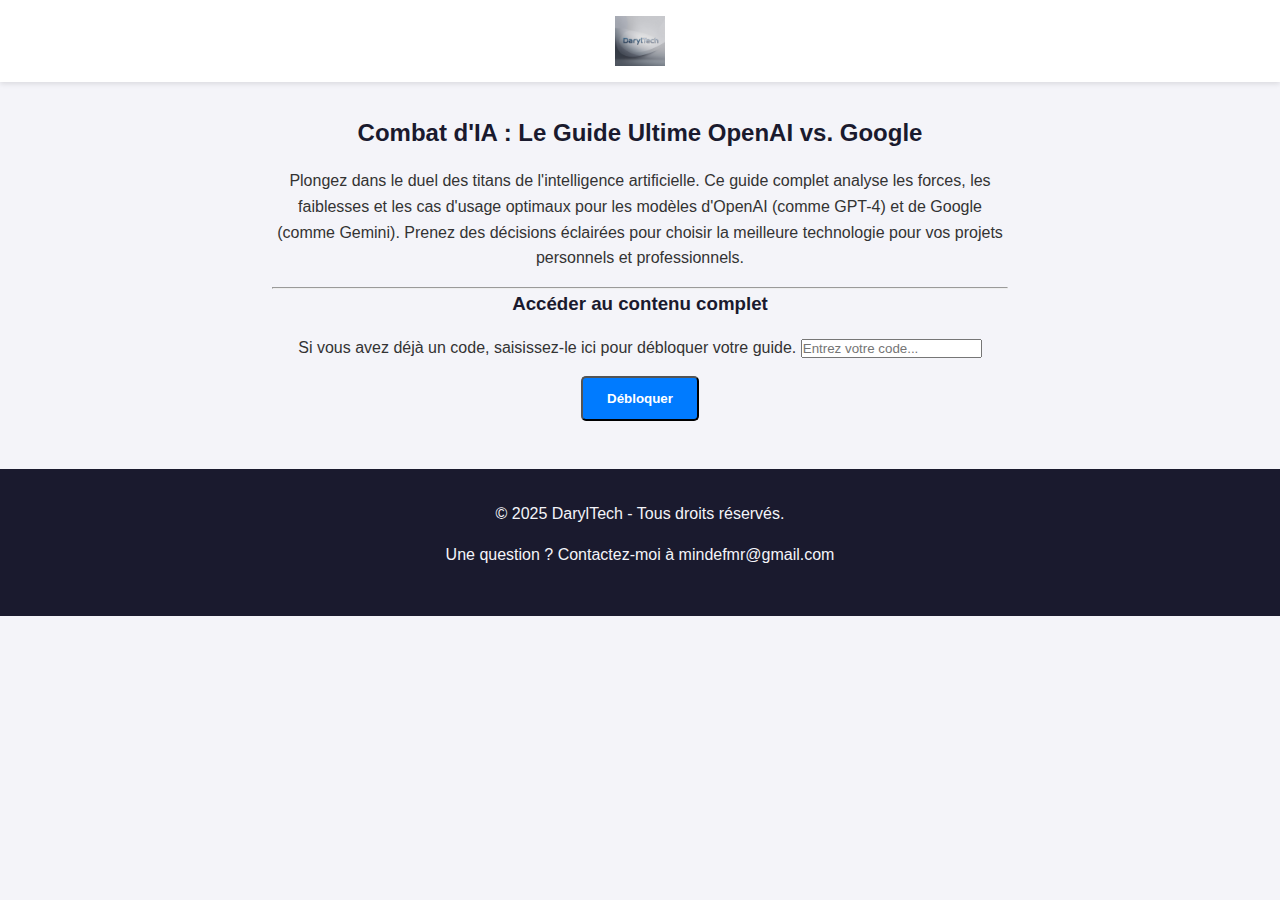
<file: produit1.html>
<!DOCTYPE html>
<html lang="fr">
<head>
  <meta charset="utf-8">
  <meta name="viewport" content="width=device-width, initial-scale=1.0">
  <title>DarylTech - Combat d'IA</title>
<link href="css/style.css" rel="stylesheet" type="text/css">
</head>
<!-- L'ID est essentiel pour que le JavaScript fonctionne -->
<body id="produit1" data-content-url="contenu-produit1.html"> 

<header id="header-placeholder"></header>
  
  <main>
    <div class="container text-center"> 
      <h2>Combat d'IA : Le Guide Ultime OpenAI vs. Google</h2>
      <p>Plongez dans le duel des titans de l'intelligence artificielle. Ce guide complet analyse les forces, les faiblesses et les cas d'usage optimaux pour les modèles d'OpenAI (comme GPT-4) et de Google (comme Gemini). Prenez des décisions éclairées pour choisir la meilleure technologie pour vos projets personnels et professionnels.</p>
      <hr>
      <h3>Accéder au contenu complet</h3>
<!-- On transforme le <p> en <label> et on supprime le texte inutile -->
<label for="codeInput">Si vous avez déjà un code, saisissez-le ici pour débloquer votre guide.</label>
<input type="text" id="codeInput" placeholder="Entrez votre code...">
<button id="unlockButton" class="cta-button">Débloquer</button>
<p id="errorMessage" style="color:red;"></p>
    </div> 
  </main>

<footer id="footer-placeholder"></footer>
  
<script src="js/script.js" defer></script>
<script src="js/templating.js" defer></script>
  
</body>
</html>
</file>
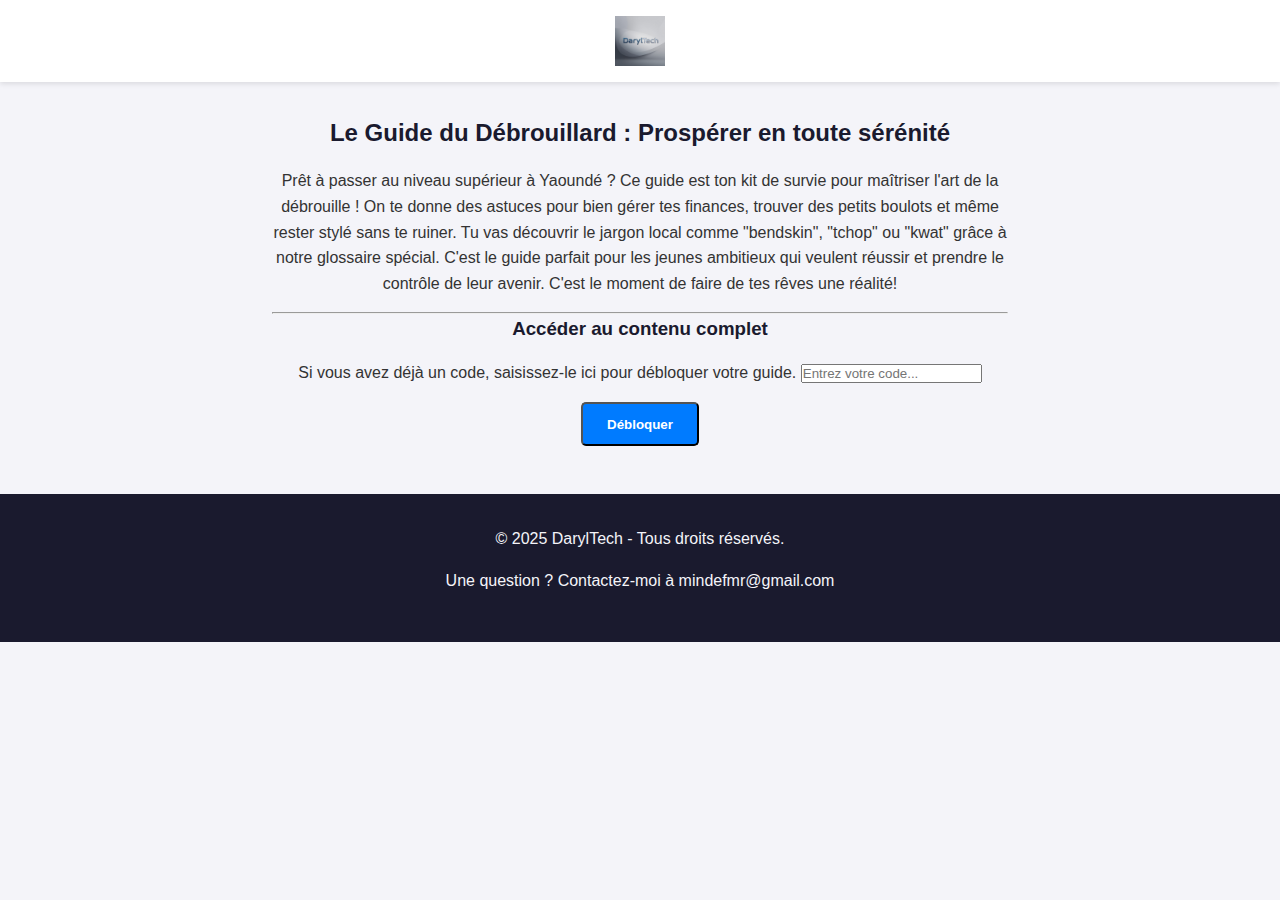
<file: produit2.html>
<!DOCTYPE html>
<html lang="fr">
<head>
  <meta charset="utf-8">
  <meta name="viewport" content="width=device-width, initial-scale=1.0">
  <title>DarylTech - Guide du Débrouillard</title>
<link href="css/style.css" rel="stylesheet" type="text/css">
</head>
<!-- L'ID du body est correct -->
<body id="produit2" data-content-url="contenu-produit2.html"> 

<header id="header-placeholder"></header>
  
  <main>
    <div class="container text-center"> 
      <h2>Le Guide du Débrouillard : Prospérer en toute sérénité</h2>
      <p>Prêt à passer au niveau supérieur à Yaoundé ? Ce guide est ton kit de survie pour maîtriser l'art de la débrouille ! On te donne des astuces pour bien gérer tes finances, trouver des petits boulots et même rester stylé sans te ruiner. Tu vas découvrir le jargon local comme "bendskin", "tchop" ou "kwat" grâce à notre glossaire spécial. C'est le guide parfait pour les jeunes ambitieux qui veulent réussir et prendre le contrôle de leur avenir. C'est le moment de faire de tes rêves une réalité!</p>
      <hr>
      <h3>Accéder au contenu complet</h3>
<!-- On transforme le <p> en <label> et on supprime le texte inutile -->
<label for="codeInput">Si vous avez déjà un code, saisissez-le ici pour débloquer votre guide.</label>
<input type="text" id="codeInput" placeholder="Entrez votre code...">
<button id="unlockButton" class="cta-button">Débloquer</button>
<p id="errorMessage" style="color:red;"></p>
    </div> 
  </main>

<footer id="footer-placeholder"></footer>
  
<script src="js/script.js" defer></script>
<script src="js/templating.js" defer></script>
  
</body>
</html>
</file>
<file: css/style.css>
:root {
  --primary-color: #007bff;
  --primary-hover: #0056b3;
  --dark-color: #1a1a2e;
  --light-color: #f4f4f9;
  --white-color: #fff;
  --text-color: #333;
}

* {
  box-sizing: border-box;
  margin: 0;
  padding: 0;
}

body {
  font-family: -apple-system, BlinkMacSystemFont, "Segoe UI", Roboto, Helvetica, Arial, sans-serif;
  background-color: var(--light-color);
  color: var(--text-color);
  line-height: 1.6;
}

h1,
h2,
h3 {
  color: var(--dark-color);
  margin-bottom: 1rem;
}

p {
  margin-bottom: 1rem;
}

a {
  text-decoration: none;
  color: var(--primary-color);
}

img {
  max-width: 100%;
  display: block;
}

header {
  background-color: var(--white-color);
  padding: 1rem 2rem;
  box-shadow: 0 2px 5px rgba(0, 0, 0, .1);
  position: sticky;
  top: 0;
  z-index: 100;
  display: flex;
  justify-content: center;
  align-items: center;
}

header .logo img {
  max-height: 50px;
}

.hero {
  background: linear-gradient(rgba(26, 26, 46, .7), rgba(26, 26, 46, .7)), url(https://images.unsplash.com/photo-1550745165-9bc0b252726a?q=80&w=1740&auto=format&fit=crop) no-repeat center center/cover;
  color: var(--white-color);
  text-align: center;
  padding: 6rem 2rem;
}

.hero h1 {
  color: var(--white-color);
  font-size: 2.5rem;
}

.hero p {
  font-size: 1.2rem;
  max-width: 600px;
  margin: 1rem auto;
}

.cta-button {
  display: inline-block;
  background-color: var(--primary-color);
  color: var(--white-color);
  padding: .8rem 1.5rem;
  border-radius: 5px;
  font-weight: 700;
  margin-top: 1rem;
  transition: background-color .3s ease;
}

.cta-button:hover {
  background-color: var(--primary-hover);
}

main section {
  padding: 4rem 2rem;
  text-align: center;
}

.container {
  padding: 2rem;
  max-width: 800px;
  margin: 0 auto;
}

.text-center {
  text-align: center;
}

.how-it-works {
  background-color: var(--white-color);
}

.steps {
  display: flex;
  flex-direction: column;
  gap: 2rem;
}

.step {
  padding: 2rem;
}

.step span {
  display: inline-block;
  background-color: var(--primary-color);
  color: var(--white-color);
  width: 40px;
  height: 40px;
  line-height: 40px;
  border-radius: 50%;
  font-size: 1.2rem;
  font-weight: 700;
  margin-bottom: 1rem;
}

.product-list {
  display: flex;
  flex-direction: column;
  gap: 2rem;
  margin-top: 2rem;
}

.product-card {
  background-color: var(--white-color);
  padding: 2rem;
  border-radius: 8px;
  box-shadow: 0 4px 10px rgba(0, 0, 0, .05);
  text-align: left;
}

.product-card h3 {
  margin-top: 0;
}

footer {
  background-color: var(--dark-color);
  color: var(--light-color);
  text-align: center;
  padding: 2rem;
}

footer a {
  color: var(--white-color);
}

@media (min-width: 768px) {
  .steps,
  .product-list {
    flex-direction: row;
  }
}

.reader-content {
  text-align: left !important;
  background-color: var(--white-color) !important;
  padding: 1.5rem 2rem !important;
  border-radius: 8px !important;
  box-shadow: 0 5px 15px rgba(0, 0, 0, .05) !important;
  margin-top: 2rem !important;
  font-size: 17px !important;
}

.reader-content div,
.reader-content li,
.reader-content p,
.reader-content span,
.reader-content td,
.reader-content th {
  font-family: -apple-system, BlinkMacSystemFont, "Segoe UI", Roboto, Helvetica, Arial, sans-serif !important;
  color: #333 !important;
  background-color: transparent !important;
}

.reader-content h1,
.reader-content h2,
.reader-content h3,
.reader-content h4 {
  font-family: -apple-system, BlinkMacSystemFont, "Segoe UI", Roboto, Helvetica, Arial, sans-serif !important;
  color: var(--dark-color) !important;
  margin-top: 2rem !important;
  margin-bottom: 1rem !important;
  line-height: 1.3 !important;
}

.reader-content h1 {
  font-size: 2rem !important;
}

.reader-content h2 {
  font-size: 1.7rem !important;
}

.reader-content h3 {
  font-size: 1.4rem !important;
}

.reader-content p {
  line-height: 1.7 !important;
  margin-bottom: 1.2rem !important;
}

.reader-content ol,
.reader-content ul {
  padding-left: 2rem !important;
  margin-bottom: 1.2rem !important;
}

.reader-content li {
  margin-bottom: .5rem !important;
}

.reader-content a {
  color: var(--primary-color) !important;
  text-decoration: underline !important;
  font-weight: 700 !important;
}

.reader-content a:hover {
  color: var(--primary-hover) !important;
}

.reader-content table {
  width: 100% !important;
  border-collapse: collapse !important;
  margin: 2rem 0 !important;
  font-size: 15px !important;
}

.reader-content td,
.reader-content th {
  border: 1px solid #e0e0e0 !important;
  padding: .8rem 1rem !important;
  text-align: left !important;
}

.reader-content th {
  background-color: var(--light-color) !important;
  font-weight: 700 !important;
  color: var(--dark-color) !important;
}

.reader-content tr:nth-child(even) {
  background-color: #f9f9f9 !important;
}

.reader-content .doc-content {
  max-width: 100% !important;
  padding: 0 !important;
}

.reader-content table {
  display: block;
  max-width: 100%;
  overflow-x: auto;
  -webkit-overflow-scrolling: touch
}

.reader-container {
  /* Ce conteneur sert simplement à encadrer notre iframe. */
  width: 100%;
}

.reader-iframe {
  width: 100%;      /* L'iframe prend toute la largeur disponible */
  height: 85vh;     /* L'iframe prend 85% de la hauteur de l'écran */
  border: none;     /* On s'assure qu'il n'y a pas de bordure */
  display: block;   /* On garantit un comportement de bloc stable */
}
/*
=============== STYLE POUR LE LECTEUR AUDIO ===============
*/

/* Conteneur principal du bloc audio */
.audio-player-container {
  background-color: var(--white-color);
  border-radius: 8px;
  padding: 1.5rem 2rem;
  margin-top: 2rem;
  margin-bottom: 2rem;
  box-shadow: 0 4px 15px rgba(0, 0, 0, 0.08);
  border: 1px solid #e0e0e0;
}

.audio-player-container h3 {
  font-size: 1.5rem;
  margin-top: 0;
  margin-bottom: 0.5rem;
  color: var(--dark-color);
}

.audio-player-container p {
  font-size: 1rem;
  margin-bottom: 1.5rem;
  max-width: 600px;
  margin-left: auto;
  margin-right: auto;
  opacity: 0.8;
}

/* Style de base pour l'élément audio */
.custom-audio-player {
  width: 100%;
}

/* --- Style avancé pour les navigateurs WebKit (Chrome, Safari, Edge) --- */

/* Barre de progression globale (fond) */
.custom-audio-player::-webkit-media-controls-timeline {
  background-color: rgba(0, 123, 255, 0.2); /* Couleur de fond de la barre */
  border-radius: 4px;
  height: 8px;
  margin: 0 15px;
}

/* Barre de progression (partie lue) */
.custom-audio-player::-webkit-media-controls-current-time-display,
.custom-audio-player::-webkit-media-controls-time-remaining-display {
    color: var(--dark-color);
    font-weight: bold;
}

/* Bouton de lecture/pause */
.custom-audio-player::-webkit-media-controls-play-button {
  background-color: var(--primary-color);
  border-radius: 50%;
  transition: background-color 0.2s ease-in-out;
}
.custom-audio-player::-webkit-media-controls-play-button:hover {
    background-color: var(--primary-hover);
}

/* Curseur du son (le potentiomètre) */
.custom-audio-player::-webkit-media-controls-volume-slider {
    background-color: rgba(0, 123, 255, 0.2);
    border-radius: 4px;
}
/*
=============== STYLE ADDITIONNEL POUR PLYR.IO ===============
*/

/* On applique les couleurs de votre site au lecteur Plyr */
:root {
  --plyr-color-main: var(--primary-color); /* La couleur principale du lecteur sera la couleur primaire de votre site */
  --plyr-control-radius: 5px; /* Arrondi des boutons pour correspondre au style de votre bouton "Débloquer" */
  --plyr-font-family: -apple-system, BlinkMacSystemFont, "Segoe UI", Roboto, Helvetica, Arial, sans-serif; /* Assure la même police que le reste de votre site */
}

/* On s'assure que le conteneur du lecteur prend bien toute la largeur */
.plyr {
    width: 100%;
}```
</file>
